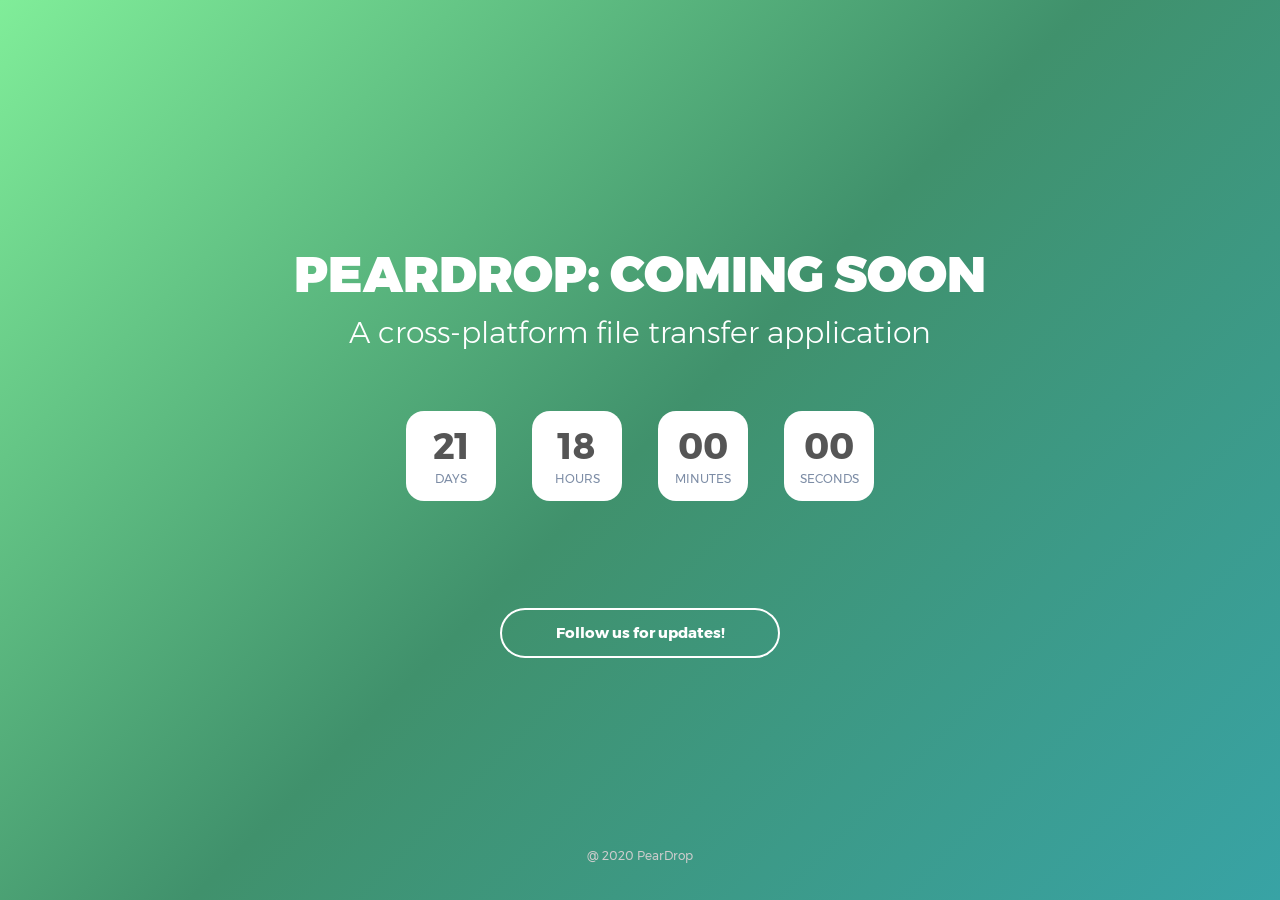
<file: website/index.html>
<!DOCTYPE html>
<html lang="en">
	<head>
		<title>PearDrop</title>
		<meta charset="UTF-8" />
		<meta name="viewport" content="width=device-width, initial-scale=1" />
		<link rel="icon" type="image/png" href="images/icons/favicon.ico" />
		<link
			rel="stylesheet"
			type="text/css"
			href="vendor/bootstrap/css/bootstrap.min.css"
		/>
		<link
			rel="stylesheet"
			type="text/css"
			href="fonts/font-awesome-4.7.0/css/font-awesome.min.css"
		/>
		<link
			rel="stylesheet"
			type="text/css"
			href="fonts/iconic/css/material-design-iconic-font.min.css"
		/>
		<link rel="stylesheet" type="text/css" href="vendor/animate/animate.css" />
		<link
			rel="stylesheet"
			type="text/css"
			href="vendor/select2/select2.min.css"
		/>
		<link rel="stylesheet" type="text/css" href="css/util.css" />
		<link rel="stylesheet" type="text/css" href="css/main.css" />
	</head>
	<body>
		<div
			class="bg-g1 size1 flex-w flex-col-c-sb p-l-15 p-r-15 p-t-55 p-b-35 respon1"
		>
			<span></span>
			<div class="flex-col-c p-t-50 p-b-50">
				<h3 class="l1-txt1 txt-center p-b-10">
					PearDrop: Coming Soon
				</h3>

				<p class="txt-center l1-txt2 p-b-60">
					A cross-platform file transfer application
				</p>

				<div class="flex-w flex-c cd100 p-b-82">
					<div class="flex-col-c-m size2 how-countdown">
						<span class="l1-txt3 p-b-9 days">21</span>
						<span class="s1-txt1">Days</span>
					</div>

					<div class="flex-col-c-m size2 how-countdown">
						<span class="l1-txt3 p-b-9 hours">17</span>
						<span class="s1-txt1">Hours</span>
					</div>

					<div class="flex-col-c-m size2 how-countdown">
						<span class="l1-txt3 p-b-9 minutes">50</span>
						<span class="s1-txt1">Minutes</span>
					</div>

					<div class="flex-col-c-m size2 how-countdown">
						<span class="l1-txt3 p-b-9 seconds">39</span>
						<span class="s1-txt1">Seconds</span>
					</div>
				</div>

				<button
					class="flex-c-m s1-txt2 size3 how-btn"
					data-toggle="modal"
					data-target="#subscribe"
				>
					Follow us for updates!
				</button>
			</div>

			<span class="s1-txt3 txt-center">
				@ 2020 PearDrop
			</span>
		</div>

		<!-- Modal Login -->
		<div
			class="modal fade"
			id="subscribe"
			tabindex="-1"
			role="dialog"
			aria-hidden="true"
		>
			<div class="modal-dialog" role="document" data-dismiss="modal">
				<div
					class="modal-subscribe where1-parent bg0 bor2 size4 p-t-54 p-b-100 p-l-15 p-r-15"
				>
					<button class="btn-close-modal how-btn2 fs-26 where1 trans-04">
						<i class="zmdi zmdi-close"></i>
					</button>

					<div class="wsize1 m-lr-auto">
						<h3 class="m1-txt1 txt-center p-b-36">
							<span class="bor1 p-b-6">Subscribe</span>
						</h3>

						<p class="m1-txt2 txt-center p-b-40">
							Follow us for updates!
						</p>

						<form
							class="contact100-form validate-form"
							target="_blank"
							onsubmit="return send_mail()"
						>
							<div
								class="wrap-input100 m-b-10 validate-input"
								data-validate="Name is required"
							>
								<input
									class="s1-txt4 placeholder0 input100"
									type="text"
									name="name"
									placeholder="Name"
									id="name_field"
								/>
								<span class="focus-input100"></span>
							</div>

							<div
								class="wrap-input100 m-b-20 validate-input"
								data-validate="Email is required: ex@abc.xyz"
							>
								<input
									class="s1-txt4 placeholder0 input100"
									type="text"
									name="email"
									id="email_field"
									placeholder="Email"
								/>
								<span class="focus-input100"></span>
							</div>

							<div class="w-full">
								<button
									class="flex-c-m s1-txt2 size5 how-btn1 trans-04"
									type="submit"
									id="submit"
								>
									Get Updates
								</button>
							</div>
						</form>

						<p class="s1-txt5 txt-center wsize2 m-lr-auto p-t-20">
							We hate spam too! You can unsubscribe at anytime.
						</p>
					</div>
				</div>
			</div>
		</div>

		<!--===============================================================================================-->
		<script src="vendor/jquery/jquery-3.2.1.min.js"></script>
		<!--===============================================================================================-->
		<script src="vendor/bootstrap/js/popper.js"></script>
		<script src="vendor/bootstrap/js/bootstrap.min.js"></script>
		<!--===============================================================================================-->
		<script src="vendor/select2/select2.min.js"></script>
		<!--===============================================================================================-->
		<script src="vendor/countdowntime/moment.min.js"></script>
		<script src="vendor/countdowntime/moment-timezone.min.js"></script>
		<script src="vendor/countdowntime/moment-timezone-with-data.min.js"></script>
		<script src="vendor/countdowntime/countdowntime.js"></script>
		<script>
			$(".cd100").countdown100({
				// Set Endtime here
				// Endtime must be > current time
				endtimeYear: 0,
				endtimeMonth: 0,
				endtimeDate: 21,
				endtimeHours: 18,
				endtimeMinutes: 0,
				endtimeSeconds: 0,
				timeZone: ""
				// ex:  timeZone: "America/New_York", can be empty
				// go to " http://momentjs.com/timezone/ " to get timezone
			});
		</script>
		<!--===============================================================================================-->
		<script src="vendor/tilt/tilt.jquery.min.js"></script>
		<script>
			$(".js-tilt").tilt({
				scale: 1.1
			});
		</script>
		<!--===============================================================================================-->
		<script src="js/main.js"></script>
	</body>
</html>
</file>
<file: website/css/util.css>
/*//////////////////////////////////////////////////////////////////
[ REBOOT ]*/
*, *:before, *:after {
	margin: 0px; 
	padding: 0px; 
	-webkit-box-sizing: border-box;
	-moz-box-sizing: border-box;
	box-sizing: border-box;
}

body, html {
	font-family: Arial, sans-serif;
	font-size: 15px;
	color: #666666;

	height: 100%;
	background-color: #fff;
	-webkit-box-sizing: border-box;
	-moz-box-sizing: border-box;
	box-sizing: border-box;
}

/*---------------------------------------------*/
a:focus {outline: none;}
a:hover {text-decoration: none;}

/* ------------------------------------ */
h1,h2,h3,h4,h5,h6,p {margin: 0px;}

ul, li {
	margin: 0px;
	list-style-type: none;
}


/* ------------------------------------ */
input, textarea, label {
	display: block;
	outline: none;
	border: none;
}

/* ------------------------------------ */
button {
	outline: none;
	border: none;
	background: transparent;
	cursor: pointer;
}
button:focus {outline: none;}

iframe {border: none;}


/*//////////////////////////////////////////////////////////////////
[ FONT SIZE ]*/
.fs-1 {font-size: 1px;}
.fs-2 {font-size: 2px;}
.fs-3 {font-size: 3px;}
.fs-4 {font-size: 4px;}
.fs-5 {font-size: 5px;}
.fs-6 {font-size: 6px;}
.fs-7 {font-size: 7px;}
.fs-8 {font-size: 8px;}
.fs-9 {font-size: 9px;}
.fs-10 {font-size: 10px;}
.fs-11 {font-size: 11px;}
.fs-12 {font-size: 12px;}
.fs-13 {font-size: 13px;}
.fs-14 {font-size: 14px;}
.fs-15 {font-size: 15px;}
.fs-16 {font-size: 16px;}
.fs-17 {font-size: 17px;}
.fs-18 {font-size: 18px;}
.fs-19 {font-size: 19px;}
.fs-20 {font-size: 20px;}
.fs-21 {font-size: 21px;}
.fs-22 {font-size: 22px;}
.fs-23 {font-size: 23px;}
.fs-24 {font-size: 24px;}
.fs-25 {font-size: 25px;}
.fs-26 {font-size: 26px;}
.fs-27 {font-size: 27px;}
.fs-28 {font-size: 28px;}
.fs-29 {font-size: 29px;}
.fs-30 {font-size: 30px;}
.fs-31 {font-size: 31px;}
.fs-32 {font-size: 32px;}
.fs-33 {font-size: 33px;}
.fs-34 {font-size: 34px;}
.fs-35 {font-size: 35px;}
.fs-36 {font-size: 36px;}
.fs-37 {font-size: 37px;}
.fs-38 {font-size: 38px;}
.fs-39 {font-size: 39px;}
.fs-40 {font-size: 40px;}
.fs-41 {font-size: 41px;}
.fs-42 {font-size: 42px;}
.fs-43 {font-size: 43px;}
.fs-44 {font-size: 44px;}
.fs-45 {font-size: 45px;}
.fs-46 {font-size: 46px;}
.fs-47 {font-size: 47px;}
.fs-48 {font-size: 48px;}
.fs-49 {font-size: 49px;}
.fs-50 {font-size: 50px;}
.fs-51 {font-size: 51px;}
.fs-52 {font-size: 52px;}
.fs-53 {font-size: 53px;}
.fs-54 {font-size: 54px;}
.fs-55 {font-size: 55px;}
.fs-56 {font-size: 56px;}
.fs-57 {font-size: 57px;}
.fs-58 {font-size: 58px;}
.fs-59 {font-size: 59px;}
.fs-60 {font-size: 60px;}
.fs-61 {font-size: 61px;}
.fs-62 {font-size: 62px;}
.fs-63 {font-size: 63px;}
.fs-64 {font-size: 64px;}
.fs-65 {font-size: 65px;}
.fs-66 {font-size: 66px;}
.fs-67 {font-size: 67px;}
.fs-68 {font-size: 68px;}
.fs-69 {font-size: 69px;}
.fs-70 {font-size: 70px;}
.fs-71 {font-size: 71px;}
.fs-72 {font-size: 72px;}
.fs-73 {font-size: 73px;}
.fs-74 {font-size: 74px;}
.fs-75 {font-size: 75px;}
.fs-76 {font-size: 76px;}
.fs-77 {font-size: 77px;}
.fs-78 {font-size: 78px;}
.fs-79 {font-size: 79px;}
.fs-80 {font-size: 80px;}
.fs-81 {font-size: 81px;}
.fs-82 {font-size: 82px;}
.fs-83 {font-size: 83px;}
.fs-84 {font-size: 84px;}
.fs-85 {font-size: 85px;}
.fs-86 {font-size: 86px;}
.fs-87 {font-size: 87px;}
.fs-88 {font-size: 88px;}
.fs-89 {font-size: 89px;}
.fs-90 {font-size: 90px;}
.fs-91 {font-size: 91px;}
.fs-92 {font-size: 92px;}
.fs-93 {font-size: 93px;}
.fs-94 {font-size: 94px;}
.fs-95 {font-size: 95px;}
.fs-96 {font-size: 96px;}
.fs-97 {font-size: 97px;}
.fs-98 {font-size: 98px;}
.fs-99 {font-size: 99px;}
.fs-100 {font-size: 100px;}
.fs-101 {font-size: 101px;}
.fs-102 {font-size: 102px;}
.fs-103 {font-size: 103px;}
.fs-104 {font-size: 104px;}
.fs-105 {font-size: 105px;}
.fs-106 {font-size: 106px;}
.fs-107 {font-size: 107px;}
.fs-108 {font-size: 108px;}
.fs-109 {font-size: 109px;}
.fs-110 {font-size: 110px;}
.fs-111 {font-size: 111px;}
.fs-112 {font-size: 112px;}
.fs-113 {font-size: 113px;}
.fs-114 {font-size: 114px;}
.fs-115 {font-size: 115px;}
.fs-116 {font-size: 116px;}
.fs-117 {font-size: 117px;}
.fs-118 {font-size: 118px;}
.fs-119 {font-size: 119px;}
.fs-120 {font-size: 120px;}
.fs-121 {font-size: 121px;}
.fs-122 {font-size: 122px;}
.fs-123 {font-size: 123px;}
.fs-124 {font-size: 124px;}
.fs-125 {font-size: 125px;}
.fs-126 {font-size: 126px;}
.fs-127 {font-size: 127px;}
.fs-128 {font-size: 128px;}
.fs-129 {font-size: 129px;}
.fs-130 {font-size: 130px;}
.fs-131 {font-size: 131px;}
.fs-132 {font-size: 132px;}
.fs-133 {font-size: 133px;}
.fs-134 {font-size: 134px;}
.fs-135 {font-size: 135px;}
.fs-136 {font-size: 136px;}
.fs-137 {font-size: 137px;}
.fs-138 {font-size: 138px;}
.fs-139 {font-size: 139px;}
.fs-140 {font-size: 140px;}
.fs-141 {font-size: 141px;}
.fs-142 {font-size: 142px;}
.fs-143 {font-size: 143px;}
.fs-144 {font-size: 144px;}
.fs-145 {font-size: 145px;}
.fs-146 {font-size: 146px;}
.fs-147 {font-size: 147px;}
.fs-148 {font-size: 148px;}
.fs-149 {font-size: 149px;}
.fs-150 {font-size: 150px;}
.fs-151 {font-size: 151px;}
.fs-152 {font-size: 152px;}
.fs-153 {font-size: 153px;}
.fs-154 {font-size: 154px;}
.fs-155 {font-size: 155px;}
.fs-156 {font-size: 156px;}
.fs-157 {font-size: 157px;}
.fs-158 {font-size: 158px;}
.fs-159 {font-size: 159px;}
.fs-160 {font-size: 160px;}
.fs-161 {font-size: 161px;}
.fs-162 {font-size: 162px;}
.fs-163 {font-size: 163px;}
.fs-164 {font-size: 164px;}
.fs-165 {font-size: 165px;}
.fs-166 {font-size: 166px;}
.fs-167 {font-size: 167px;}
.fs-168 {font-size: 168px;}
.fs-169 {font-size: 169px;}
.fs-170 {font-size: 170px;}
.fs-171 {font-size: 171px;}
.fs-172 {font-size: 172px;}
.fs-173 {font-size: 173px;}
.fs-174 {font-size: 174px;}
.fs-175 {font-size: 175px;}
.fs-176 {font-size: 176px;}
.fs-177 {font-size: 177px;}
.fs-178 {font-size: 178px;}
.fs-179 {font-size: 179px;}
.fs-180 {font-size: 180px;}
.fs-181 {font-size: 181px;}
.fs-182 {font-size: 182px;}
.fs-183 {font-size: 183px;}
.fs-184 {font-size: 184px;}
.fs-185 {font-size: 185px;}
.fs-186 {font-size: 186px;}
.fs-187 {font-size: 187px;}
.fs-188 {font-size: 188px;}
.fs-189 {font-size: 189px;}
.fs-190 {font-size: 190px;}
.fs-191 {font-size: 191px;}
.fs-192 {font-size: 192px;}
.fs-193 {font-size: 193px;}
.fs-194 {font-size: 194px;}
.fs-195 {font-size: 195px;}
.fs-196 {font-size: 196px;}
.fs-197 {font-size: 197px;}
.fs-198 {font-size: 198px;}
.fs-199 {font-size: 199px;}
.fs-200 {font-size: 200px;}

/*//////////////////////////////////////////////////////////////////
[ PADDING ]*/
.p-t-0 {padding-top: 0px;}
.p-t-1 {padding-top: 1px;}
.p-t-2 {padding-top: 2px;}
.p-t-3 {padding-top: 3px;}
.p-t-4 {padding-top: 4px;}
.p-t-5 {padding-top: 5px;}
.p-t-6 {padding-top: 6px;}
.p-t-7 {padding-top: 7px;}
.p-t-8 {padding-top: 8px;}
.p-t-9 {padding-top: 9px;}
.p-t-10 {padding-top: 10px;}
.p-t-11 {padding-top: 11px;}
.p-t-12 {padding-top: 12px;}
.p-t-13 {padding-top: 13px;}
.p-t-14 {padding-top: 14px;}
.p-t-15 {padding-top: 15px;}
.p-t-16 {padding-top: 16px;}
.p-t-17 {padding-top: 17px;}
.p-t-18 {padding-top: 18px;}
.p-t-19 {padding-top: 19px;}
.p-t-20 {padding-top: 20px;}
.p-t-21 {padding-top: 21px;}
.p-t-22 {padding-top: 22px;}
.p-t-23 {padding-top: 23px;}
.p-t-24 {padding-top: 24px;}
.p-t-25 {padding-top: 25px;}
.p-t-26 {padding-top: 26px;}
.p-t-27 {padding-top: 27px;}
.p-t-28 {padding-top: 28px;}
.p-t-29 {padding-top: 29px;}
.p-t-30 {padding-top: 30px;}
.p-t-31 {padding-top: 31px;}
.p-t-32 {padding-top: 32px;}
.p-t-33 {padding-top: 33px;}
.p-t-34 {padding-top: 34px;}
.p-t-35 {padding-top: 35px;}
.p-t-36 {padding-top: 36px;}
.p-t-37 {padding-top: 37px;}
.p-t-38 {padding-top: 38px;}
.p-t-39 {padding-top: 39px;}
.p-t-40 {padding-top: 40px;}
.p-t-41 {padding-top: 41px;}
.p-t-42 {padding-top: 42px;}
.p-t-43 {padding-top: 43px;}
.p-t-44 {padding-top: 44px;}
.p-t-45 {padding-top: 45px;}
.p-t-46 {padding-top: 46px;}
.p-t-47 {padding-top: 47px;}
.p-t-48 {padding-top: 48px;}
.p-t-49 {padding-top: 49px;}
.p-t-50 {padding-top: 50px;}
.p-t-51 {padding-top: 51px;}
.p-t-52 {padding-top: 52px;}
.p-t-53 {padding-top: 53px;}
.p-t-54 {padding-top: 54px;}
.p-t-55 {padding-top: 55px;}
.p-t-56 {padding-top: 56px;}
.p-t-57 {padding-top: 57px;}
.p-t-58 {padding-top: 58px;}
.p-t-59 {padding-top: 59px;}
.p-t-60 {padding-top: 60px;}
.p-t-61 {padding-top: 61px;}
.p-t-62 {padding-top: 62px;}
.p-t-63 {padding-top: 63px;}
.p-t-64 {padding-top: 64px;}
.p-t-65 {padding-top: 65px;}
.p-t-66 {padding-top: 66px;}
.p-t-67 {padding-top: 67px;}
.p-t-68 {padding-top: 68px;}
.p-t-69 {padding-top: 69px;}
.p-t-70 {padding-top: 70px;}
.p-t-71 {padding-top: 71px;}
.p-t-72 {padding-top: 72px;}
.p-t-73 {padding-top: 73px;}
.p-t-74 {padding-top: 74px;}
.p-t-75 {padding-top: 75px;}
.p-t-76 {padding-top: 76px;}
.p-t-77 {padding-top: 77px;}
.p-t-78 {padding-top: 78px;}
.p-t-79 {padding-top: 79px;}
.p-t-80 {padding-top: 80px;}
.p-t-81 {padding-top: 81px;}
.p-t-82 {padding-top: 82px;}
.p-t-83 {padding-top: 83px;}
.p-t-84 {padding-top: 84px;}
.p-t-85 {padding-top: 85px;}
.p-t-86 {padding-top: 86px;}
.p-t-87 {padding-top: 87px;}
.p-t-88 {padding-top: 88px;}
.p-t-89 {padding-top: 89px;}
.p-t-90 {padding-top: 90px;}
.p-t-91 {padding-top: 91px;}
.p-t-92 {padding-top: 92px;}
.p-t-93 {padding-top: 93px;}
.p-t-94 {padding-top: 94px;}
.p-t-95 {padding-top: 95px;}
.p-t-96 {padding-top: 96px;}
.p-t-97 {padding-top: 97px;}
.p-t-98 {padding-top: 98px;}
.p-t-99 {padding-top: 99px;}
.p-t-100 {padding-top: 100px;}
.p-t-101 {padding-top: 101px;}
.p-t-102 {padding-top: 102px;}
.p-t-103 {padding-top: 103px;}
.p-t-104 {padding-top: 104px;}
.p-t-105 {padding-top: 105px;}
.p-t-106 {padding-top: 106px;}
.p-t-107 {padding-top: 107px;}
.p-t-108 {padding-top: 108px;}
.p-t-109 {padding-top: 109px;}
.p-t-110 {padding-top: 110px;}
.p-t-111 {padding-top: 111px;}
.p-t-112 {padding-top: 112px;}
.p-t-113 {padding-top: 113px;}
.p-t-114 {padding-top: 114px;}
.p-t-115 {padding-top: 115px;}
.p-t-116 {padding-top: 116px;}
.p-t-117 {padding-top: 117px;}
.p-t-118 {padding-top: 118px;}
.p-t-119 {padding-top: 119px;}
.p-t-120 {padding-top: 120px;}
.p-t-121 {padding-top: 121px;}
.p-t-122 {padding-top: 122px;}
.p-t-123 {padding-top: 123px;}
.p-t-124 {padding-top: 124px;}
.p-t-125 {padding-top: 125px;}
.p-t-126 {padding-top: 126px;}
.p-t-127 {padding-top: 127px;}
.p-t-128 {padding-top: 128px;}
.p-t-129 {padding-top: 129px;}
.p-t-130 {padding-top: 130px;}
.p-t-131 {padding-top: 131px;}
.p-t-132 {padding-top: 132px;}
.p-t-133 {padding-top: 133px;}
.p-t-134 {padding-top: 134px;}
.p-t-135 {padding-top: 135px;}
.p-t-136 {padding-top: 136px;}
.p-t-137 {padding-top: 137px;}
.p-t-138 {padding-top: 138px;}
.p-t-139 {padding-top: 139px;}
.p-t-140 {padding-top: 140px;}
.p-t-141 {padding-top: 141px;}
.p-t-142 {padding-top: 142px;}
.p-t-143 {padding-top: 143px;}
.p-t-144 {padding-top: 144px;}
.p-t-145 {padding-top: 145px;}
.p-t-146 {padding-top: 146px;}
.p-t-147 {padding-top: 147px;}
.p-t-148 {padding-top: 148px;}
.p-t-149 {padding-top: 149px;}
.p-t-150 {padding-top: 150px;}
.p-t-151 {padding-top: 151px;}
.p-t-152 {padding-top: 152px;}
.p-t-153 {padding-top: 153px;}
.p-t-154 {padding-top: 154px;}
.p-t-155 {padding-top: 155px;}
.p-t-156 {padding-top: 156px;}
.p-t-157 {padding-top: 157px;}
.p-t-158 {padding-top: 158px;}
.p-t-159 {padding-top: 159px;}
.p-t-160 {padding-top: 160px;}
.p-t-161 {padding-top: 161px;}
.p-t-162 {padding-top: 162px;}
.p-t-163 {padding-top: 163px;}
.p-t-164 {padding-top: 164px;}
.p-t-165 {padding-top: 165px;}
.p-t-166 {padding-top: 166px;}
.p-t-167 {padding-top: 167px;}
.p-t-168 {padding-top: 168px;}
.p-t-169 {padding-top: 169px;}
.p-t-170 {padding-top: 170px;}
.p-t-171 {padding-top: 171px;}
.p-t-172 {padding-top: 172px;}
.p-t-173 {padding-top: 173px;}
.p-t-174 {padding-top: 174px;}
.p-t-175 {padding-top: 175px;}
.p-t-176 {padding-top: 176px;}
.p-t-177 {padding-top: 177px;}
.p-t-178 {padding-top: 178px;}
.p-t-179 {padding-top: 179px;}
.p-t-180 {padding-top: 180px;}
.p-t-181 {padding-top: 181px;}
.p-t-182 {padding-top: 182px;}
.p-t-183 {padding-top: 183px;}
.p-t-184 {padding-top: 184px;}
.p-t-185 {padding-top: 185px;}
.p-t-186 {padding-top: 186px;}
.p-t-187 {padding-top: 187px;}
.p-t-188 {padding-top: 188px;}
.p-t-189 {padding-top: 189px;}
.p-t-190 {padding-top: 190px;}
.p-t-191 {padding-top: 191px;}
.p-t-192 {padding-top: 192px;}
.p-t-193 {padding-top: 193px;}
.p-t-194 {padding-top: 194px;}
.p-t-195 {padding-top: 195px;}
.p-t-196 {padding-top: 196px;}
.p-t-197 {padding-top: 197px;}
.p-t-198 {padding-top: 198px;}
.p-t-199 {padding-top: 199px;}
.p-t-200 {padding-top: 200px;}
.p-t-201 {padding-top: 201px;}
.p-t-202 {padding-top: 202px;}
.p-t-203 {padding-top: 203px;}
.p-t-204 {padding-top: 204px;}
.p-t-205 {padding-top: 205px;}
.p-t-206 {padding-top: 206px;}
.p-t-207 {padding-top: 207px;}
.p-t-208 {padding-top: 208px;}
.p-t-209 {padding-top: 209px;}
.p-t-210 {padding-top: 210px;}
.p-t-211 {padding-top: 211px;}
.p-t-212 {padding-top: 212px;}
.p-t-213 {padding-top: 213px;}
.p-t-214 {padding-top: 214px;}
.p-t-215 {padding-top: 215px;}
.p-t-216 {padding-top: 216px;}
.p-t-217 {padding-top: 217px;}
.p-t-218 {padding-top: 218px;}
.p-t-219 {padding-top: 219px;}
.p-t-220 {padding-top: 220px;}
.p-t-221 {padding-top: 221px;}
.p-t-222 {padding-top: 222px;}
.p-t-223 {padding-top: 223px;}
.p-t-224 {padding-top: 224px;}
.p-t-225 {padding-top: 225px;}
.p-t-226 {padding-top: 226px;}
.p-t-227 {padding-top: 227px;}
.p-t-228 {padding-top: 228px;}
.p-t-229 {padding-top: 229px;}
.p-t-230 {padding-top: 230px;}
.p-t-231 {padding-top: 231px;}
.p-t-232 {padding-top: 232px;}
.p-t-233 {padding-top: 233px;}
.p-t-234 {padding-top: 234px;}
.p-t-235 {padding-top: 235px;}
.p-t-236 {padding-top: 236px;}
.p-t-237 {padding-top: 237px;}
.p-t-238 {padding-top: 238px;}
.p-t-239 {padding-top: 239px;}
.p-t-240 {padding-top: 240px;}
.p-t-241 {padding-top: 241px;}
.p-t-242 {padding-top: 242px;}
.p-t-243 {padding-top: 243px;}
.p-t-244 {padding-top: 244px;}
.p-t-245 {padding-top: 245px;}
.p-t-246 {padding-top: 246px;}
.p-t-247 {padding-top: 247px;}
.p-t-248 {padding-top: 248px;}
.p-t-249 {padding-top: 249px;}
.p-t-250 {padding-top: 250px;}
.p-b-0 {padding-bottom: 0px;}
.p-b-1 {padding-bottom: 1px;}
.p-b-2 {padding-bottom: 2px;}
.p-b-3 {padding-bottom: 3px;}
.p-b-4 {padding-bottom: 4px;}
.p-b-5 {padding-bottom: 5px;}
.p-b-6 {padding-bottom: 6px;}
.p-b-7 {padding-bottom: 7px;}
.p-b-8 {padding-bottom: 8px;}
.p-b-9 {padding-bottom: 9px;}
.p-b-10 {padding-bottom: 10px;}
.p-b-11 {padding-bottom: 11px;}
.p-b-12 {padding-bottom: 12px;}
.p-b-13 {padding-bottom: 13px;}
.p-b-14 {padding-bottom: 14px;}
.p-b-15 {padding-bottom: 15px;}
.p-b-16 {padding-bottom: 16px;}
.p-b-17 {padding-bottom: 17px;}
.p-b-18 {padding-bottom: 18px;}
.p-b-19 {padding-bottom: 19px;}
.p-b-20 {padding-bottom: 20px;}
.p-b-21 {padding-bottom: 21px;}
.p-b-22 {padding-bottom: 22px;}
.p-b-23 {padding-bottom: 23px;}
.p-b-24 {padding-bottom: 24px;}
.p-b-25 {padding-bottom: 25px;}
.p-b-26 {padding-bottom: 26px;}
.p-b-27 {padding-bottom: 27px;}
.p-b-28 {padding-bottom: 28px;}
.p-b-29 {padding-bottom: 29px;}
.p-b-30 {padding-bottom: 30px;}
.p-b-31 {padding-bottom: 31px;}
.p-b-32 {padding-bottom: 32px;}
.p-b-33 {padding-bottom: 33px;}
.p-b-34 {padding-bottom: 34px;}
.p-b-35 {padding-bottom: 35px;}
.p-b-36 {padding-bottom: 36px;}
.p-b-37 {padding-bottom: 37px;}
.p-b-38 {padding-bottom: 38px;}
.p-b-39 {padding-bottom: 39px;}
.p-b-40 {padding-bottom: 40px;}
.p-b-41 {padding-bottom: 41px;}
.p-b-42 {padding-bottom: 42px;}
.p-b-43 {padding-bottom: 43px;}
.p-b-44 {padding-bottom: 44px;}
.p-b-45 {padding-bottom: 45px;}
.p-b-46 {padding-bottom: 46px;}
.p-b-47 {padding-bottom: 47px;}
.p-b-48 {padding-bottom: 48px;}
.p-b-49 {padding-bottom: 49px;}
.p-b-50 {padding-bottom: 50px;}
.p-b-51 {padding-bottom: 51px;}
.p-b-52 {padding-bottom: 52px;}
.p-b-53 {padding-bottom: 53px;}
.p-b-54 {padding-bottom: 54px;}
.p-b-55 {padding-bottom: 55px;}
.p-b-56 {padding-bottom: 56px;}
.p-b-57 {padding-bottom: 57px;}
.p-b-58 {padding-bottom: 58px;}
.p-b-59 {padding-bottom: 59px;}
.p-b-60 {padding-bottom: 60px;}
.p-b-61 {padding-bottom: 61px;}
.p-b-62 {padding-bottom: 62px;}
.p-b-63 {padding-bottom: 63px;}
.p-b-64 {padding-bottom: 64px;}
.p-b-65 {padding-bottom: 65px;}
.p-b-66 {padding-bottom: 66px;}
.p-b-67 {padding-bottom: 67px;}
.p-b-68 {padding-bottom: 68px;}
.p-b-69 {padding-bottom: 69px;}
.p-b-70 {padding-bottom: 70px;}
.p-b-71 {padding-bottom: 71px;}
.p-b-72 {padding-bottom: 72px;}
.p-b-73 {padding-bottom: 73px;}
.p-b-74 {padding-bottom: 74px;}
.p-b-75 {padding-bottom: 75px;}
.p-b-76 {padding-bottom: 76px;}
.p-b-77 {padding-bottom: 77px;}
.p-b-78 {padding-bottom: 78px;}
.p-b-79 {padding-bottom: 79px;}
.p-b-80 {padding-bottom: 80px;}
.p-b-81 {padding-bottom: 81px;}
.p-b-82 {padding-bottom: 82px;}
.p-b-83 {padding-bottom: 83px;}
.p-b-84 {padding-bottom: 84px;}
.p-b-85 {padding-bottom: 85px;}
.p-b-86 {padding-bottom: 86px;}
.p-b-87 {padding-bottom: 87px;}
.p-b-88 {padding-bottom: 88px;}
.p-b-89 {padding-bottom: 89px;}
.p-b-90 {padding-bottom: 90px;}
.p-b-91 {padding-bottom: 91px;}
.p-b-92 {padding-bottom: 92px;}
.p-b-93 {padding-bottom: 93px;}
.p-b-94 {padding-bottom: 94px;}
.p-b-95 {padding-bottom: 95px;}
.p-b-96 {padding-bottom: 96px;}
.p-b-97 {padding-bottom: 97px;}
.p-b-98 {padding-bottom: 98px;}
.p-b-99 {padding-bottom: 99px;}
.p-b-100 {padding-bottom: 100px;}
.p-b-101 {padding-bottom: 101px;}
.p-b-102 {padding-bottom: 102px;}
.p-b-103 {padding-bottom: 103px;}
.p-b-104 {padding-bottom: 104px;}
.p-b-105 {padding-bottom: 105px;}
.p-b-106 {padding-bottom: 106px;}
.p-b-107 {padding-bottom: 107px;}
.p-b-108 {padding-bottom: 108px;}
.p-b-109 {padding-bottom: 109px;}
.p-b-110 {padding-bottom: 110px;}
.p-b-111 {padding-bottom: 111px;}
.p-b-112 {padding-bottom: 112px;}
.p-b-113 {padding-bottom: 113px;}
.p-b-114 {padding-bottom: 114px;}
.p-b-115 {padding-bottom: 115px;}
.p-b-116 {padding-bottom: 116px;}
.p-b-117 {padding-bottom: 117px;}
.p-b-118 {padding-bottom: 118px;}
.p-b-119 {padding-bottom: 119px;}
.p-b-120 {padding-bottom: 120px;}
.p-b-121 {padding-bottom: 121px;}
.p-b-122 {padding-bottom: 122px;}
.p-b-123 {padding-bottom: 123px;}
.p-b-124 {padding-bottom: 124px;}
.p-b-125 {padding-bottom: 125px;}
.p-b-126 {padding-bottom: 126px;}
.p-b-127 {padding-bottom: 127px;}
.p-b-128 {padding-bottom: 128px;}
.p-b-129 {padding-bottom: 129px;}
.p-b-130 {padding-bottom: 130px;}
.p-b-131 {padding-bottom: 131px;}
.p-b-132 {padding-bottom: 132px;}
.p-b-133 {padding-bottom: 133px;}
.p-b-134 {padding-bottom: 134px;}
.p-b-135 {padding-bottom: 135px;}
.p-b-136 {padding-bottom: 136px;}
.p-b-137 {padding-bottom: 137px;}
.p-b-138 {padding-bottom: 138px;}
.p-b-139 {padding-bottom: 139px;}
.p-b-140 {padding-bottom: 140px;}
.p-b-141 {padding-bottom: 141px;}
.p-b-142 {padding-bottom: 142px;}
.p-b-143 {padding-bottom: 143px;}
.p-b-144 {padding-bottom: 144px;}
.p-b-145 {padding-bottom: 145px;}
.p-b-146 {padding-bottom: 146px;}
.p-b-147 {padding-bottom: 147px;}
.p-b-148 {padding-bottom: 148px;}
.p-b-149 {padding-bottom: 149px;}
.p-b-150 {padding-bottom: 150px;}
.p-b-151 {padding-bottom: 151px;}
.p-b-152 {padding-bottom: 152px;}
.p-b-153 {padding-bottom: 153px;}
.p-b-154 {padding-bottom: 154px;}
.p-b-155 {padding-bottom: 155px;}
.p-b-156 {padding-bottom: 156px;}
.p-b-157 {padding-bottom: 157px;}
.p-b-158 {padding-bottom: 158px;}
.p-b-159 {padding-bottom: 159px;}
.p-b-160 {padding-bottom: 160px;}
.p-b-161 {padding-bottom: 161px;}
.p-b-162 {padding-bottom: 162px;}
.p-b-163 {padding-bottom: 163px;}
.p-b-164 {padding-bottom: 164px;}
.p-b-165 {padding-bottom: 165px;}
.p-b-166 {padding-bottom: 166px;}
.p-b-167 {padding-bottom: 167px;}
.p-b-168 {padding-bottom: 168px;}
.p-b-169 {padding-bottom: 169px;}
.p-b-170 {padding-bottom: 170px;}
.p-b-171 {padding-bottom: 171px;}
.p-b-172 {padding-bottom: 172px;}
.p-b-173 {padding-bottom: 173px;}
.p-b-174 {padding-bottom: 174px;}
.p-b-175 {padding-bottom: 175px;}
.p-b-176 {padding-bottom: 176px;}
.p-b-177 {padding-bottom: 177px;}
.p-b-178 {padding-bottom: 178px;}
.p-b-179 {padding-bottom: 179px;}
.p-b-180 {padding-bottom: 180px;}
.p-b-181 {padding-bottom: 181px;}
.p-b-182 {padding-bottom: 182px;}
.p-b-183 {padding-bottom: 183px;}
.p-b-184 {padding-bottom: 184px;}
.p-b-185 {padding-bottom: 185px;}
.p-b-186 {padding-bottom: 186px;}
.p-b-187 {padding-bottom: 187px;}
.p-b-188 {padding-bottom: 188px;}
.p-b-189 {padding-bottom: 189px;}
.p-b-190 {padding-bottom: 190px;}
.p-b-191 {padding-bottom: 191px;}
.p-b-192 {padding-bottom: 192px;}
.p-b-193 {padding-bottom: 193px;}
.p-b-194 {padding-bottom: 194px;}
.p-b-195 {padding-bottom: 195px;}
.p-b-196 {padding-bottom: 196px;}
.p-b-197 {padding-bottom: 197px;}
.p-b-198 {padding-bottom: 198px;}
.p-b-199 {padding-bottom: 199px;}
.p-b-200 {padding-bottom: 200px;}
.p-b-201 {padding-bottom: 201px;}
.p-b-202 {padding-bottom: 202px;}
.p-b-203 {padding-bottom: 203px;}
.p-b-204 {padding-bottom: 204px;}
.p-b-205 {padding-bottom: 205px;}
.p-b-206 {padding-bottom: 206px;}
.p-b-207 {padding-bottom: 207px;}
.p-b-208 {padding-bottom: 208px;}
.p-b-209 {padding-bottom: 209px;}
.p-b-210 {padding-bottom: 210px;}
.p-b-211 {padding-bottom: 211px;}
.p-b-212 {padding-bottom: 212px;}
.p-b-213 {padding-bottom: 213px;}
.p-b-214 {padding-bottom: 214px;}
.p-b-215 {padding-bottom: 215px;}
.p-b-216 {padding-bottom: 216px;}
.p-b-217 {padding-bottom: 217px;}
.p-b-218 {padding-bottom: 218px;}
.p-b-219 {padding-bottom: 219px;}
.p-b-220 {padding-bottom: 220px;}
.p-b-221 {padding-bottom: 221px;}
.p-b-222 {padding-bottom: 222px;}
.p-b-223 {padding-bottom: 223px;}
.p-b-224 {padding-bottom: 224px;}
.p-b-225 {padding-bottom: 225px;}
.p-b-226 {padding-bottom: 226px;}
.p-b-227 {padding-bottom: 227px;}
.p-b-228 {padding-bottom: 228px;}
.p-b-229 {padding-bottom: 229px;}
.p-b-230 {padding-bottom: 230px;}
.p-b-231 {padding-bottom: 231px;}
.p-b-232 {padding-bottom: 232px;}
.p-b-233 {padding-bottom: 233px;}
.p-b-234 {padding-bottom: 234px;}
.p-b-235 {padding-bottom: 235px;}
.p-b-236 {padding-bottom: 236px;}
.p-b-237 {padding-bottom: 237px;}
.p-b-238 {padding-bottom: 238px;}
.p-b-239 {padding-bottom: 239px;}
.p-b-240 {padding-bottom: 240px;}
.p-b-241 {padding-bottom: 241px;}
.p-b-242 {padding-bottom: 242px;}
.p-b-243 {padding-bottom: 243px;}
.p-b-244 {padding-bottom: 244px;}
.p-b-245 {padding-bottom: 245px;}
.p-b-246 {padding-bottom: 246px;}
.p-b-247 {padding-bottom: 247px;}
.p-b-248 {padding-bottom: 248px;}
.p-b-249 {padding-bottom: 249px;}
.p-b-250 {padding-bottom: 250px;}
.p-l-0 {padding-left: 0px;}
.p-l-1 {padding-left: 1px;}
.p-l-2 {padding-left: 2px;}
.p-l-3 {padding-left: 3px;}
.p-l-4 {padding-left: 4px;}
.p-l-5 {padding-left: 5px;}
.p-l-6 {padding-left: 6px;}
.p-l-7 {padding-left: 7px;}
.p-l-8 {padding-left: 8px;}
.p-l-9 {padding-left: 9px;}
.p-l-10 {padding-left: 10px;}
.p-l-11 {padding-left: 11px;}
.p-l-12 {padding-left: 12px;}
.p-l-13 {padding-left: 13px;}
.p-l-14 {padding-left: 14px;}
.p-l-15 {padding-left: 15px;}
.p-l-16 {padding-left: 16px;}
.p-l-17 {padding-left: 17px;}
.p-l-18 {padding-left: 18px;}
.p-l-19 {padding-left: 19px;}
.p-l-20 {padding-left: 20px;}
.p-l-21 {padding-left: 21px;}
.p-l-22 {padding-left: 22px;}
.p-l-23 {padding-left: 23px;}
.p-l-24 {padding-left: 24px;}
.p-l-25 {padding-left: 25px;}
.p-l-26 {padding-left: 26px;}
.p-l-27 {padding-left: 27px;}
.p-l-28 {padding-left: 28px;}
.p-l-29 {padding-left: 29px;}
.p-l-30 {padding-left: 30px;}
.p-l-31 {padding-left: 31px;}
.p-l-32 {padding-left: 32px;}
.p-l-33 {padding-left: 33px;}
.p-l-34 {padding-left: 34px;}
.p-l-35 {padding-left: 35px;}
.p-l-36 {padding-left: 36px;}
.p-l-37 {padding-left: 37px;}
.p-l-38 {padding-left: 38px;}
.p-l-39 {padding-left: 39px;}
.p-l-40 {padding-left: 40px;}
.p-l-41 {padding-left: 41px;}
.p-l-42 {padding-left: 42px;}
.p-l-43 {padding-left: 43px;}
.p-l-44 {padding-left: 44px;}
.p-l-45 {padding-left: 45px;}
.p-l-46 {padding-left: 46px;}
.p-l-47 {padding-left: 47px;}
.p-l-48 {padding-left: 48px;}
.p-l-49 {padding-left: 49px;}
.p-l-50 {padding-left: 50px;}
.p-l-51 {padding-left: 51px;}
.p-l-52 {padding-left: 52px;}
.p-l-53 {padding-left: 53px;}
.p-l-54 {padding-left: 54px;}
.p-l-55 {padding-left: 55px;}
.p-l-56 {padding-left: 56px;}
.p-l-57 {padding-left: 57px;}
.p-l-58 {padding-left: 58px;}
.p-l-59 {padding-left: 59px;}
.p-l-60 {padding-left: 60px;}
.p-l-61 {padding-left: 61px;}
.p-l-62 {padding-left: 62px;}
.p-l-63 {padding-left: 63px;}
.p-l-64 {padding-left: 64px;}
.p-l-65 {padding-left: 65px;}
.p-l-66 {padding-left: 66px;}
.p-l-67 {padding-left: 67px;}
.p-l-68 {padding-left: 68px;}
.p-l-69 {padding-left: 69px;}
.p-l-70 {padding-left: 70px;}
.p-l-71 {padding-left: 71px;}
.p-l-72 {padding-left: 72px;}
.p-l-73 {padding-left: 73px;}
.p-l-74 {padding-left: 74px;}
.p-l-75 {padding-left: 75px;}
.p-l-76 {padding-left: 76px;}
.p-l-77 {padding-left: 77px;}
.p-l-78 {padding-left: 78px;}
.p-l-79 {padding-left: 79px;}
.p-l-80 {padding-left: 80px;}
.p-l-81 {padding-left: 81px;}
.p-l-82 {padding-left: 82px;}
.p-l-83 {padding-left: 83px;}
.p-l-84 {padding-left: 84px;}
.p-l-85 {padding-left: 85px;}
.p-l-86 {padding-left: 86px;}
.p-l-87 {padding-left: 87px;}
.p-l-88 {padding-left: 88px;}
.p-l-89 {padding-left: 89px;}
.p-l-90 {padding-left: 90px;}
.p-l-91 {padding-left: 91px;}
.p-l-92 {padding-left: 92px;}
.p-l-93 {padding-left: 93px;}
.p-l-94 {padding-left: 94px;}
.p-l-95 {padding-left: 95px;}
.p-l-96 {padding-left: 96px;}
.p-l-97 {padding-left: 97px;}
.p-l-98 {padding-left: 98px;}
.p-l-99 {padding-left: 99px;}
.p-l-100 {padding-left: 100px;}
.p-l-101 {padding-left: 101px;}
.p-l-102 {padding-left: 102px;}
.p-l-103 {padding-left: 103px;}
.p-l-104 {padding-left: 104px;}
.p-l-105 {padding-left: 105px;}
.p-l-106 {padding-left: 106px;}
.p-l-107 {padding-left: 107px;}
.p-l-108 {padding-left: 108px;}
.p-l-109 {padding-left: 109px;}
.p-l-110 {padding-left: 110px;}
.p-l-111 {padding-left: 111px;}
.p-l-112 {padding-left: 112px;}
.p-l-113 {padding-left: 113px;}
.p-l-114 {padding-left: 114px;}
.p-l-115 {padding-left: 115px;}
.p-l-116 {padding-left: 116px;}
.p-l-117 {padding-left: 117px;}
.p-l-118 {padding-left: 118px;}
.p-l-119 {padding-left: 119px;}
.p-l-120 {padding-left: 120px;}
.p-l-121 {padding-left: 121px;}
.p-l-122 {padding-left: 122px;}
.p-l-123 {padding-left: 123px;}
.p-l-124 {padding-left: 124px;}
.p-l-125 {padding-left: 125px;}
.p-l-126 {padding-left: 126px;}
.p-l-127 {padding-left: 127px;}
.p-l-128 {padding-left: 128px;}
.p-l-129 {padding-left: 129px;}
.p-l-130 {padding-left: 130px;}
.p-l-131 {padding-left: 131px;}
.p-l-132 {padding-left: 132px;}
.p-l-133 {padding-left: 133px;}
.p-l-134 {padding-left: 134px;}
.p-l-135 {padding-left: 135px;}
.p-l-136 {padding-left: 136px;}
.p-l-137 {padding-left: 137px;}
.p-l-138 {padding-left: 138px;}
.p-l-139 {padding-left: 139px;}
.p-l-140 {padding-left: 140px;}
.p-l-141 {padding-left: 141px;}
.p-l-142 {padding-left: 142px;}
.p-l-143 {padding-left: 143px;}
.p-l-144 {padding-left: 144px;}
.p-l-145 {padding-left: 145px;}
.p-l-146 {padding-left: 146px;}
.p-l-147 {padding-left: 147px;}
.p-l-148 {padding-left: 148px;}
.p-l-149 {padding-left: 149px;}
.p-l-150 {padding-left: 150px;}
.p-l-151 {padding-left: 151px;}
.p-l-152 {padding-left: 152px;}
.p-l-153 {padding-left: 153px;}
.p-l-154 {padding-left: 154px;}
.p-l-155 {padding-left: 155px;}
.p-l-156 {padding-left: 156px;}
.p-l-157 {padding-left: 157px;}
.p-l-158 {padding-left: 158px;}
.p-l-159 {padding-left: 159px;}
.p-l-160 {padding-left: 160px;}
.p-l-161 {padding-left: 161px;}
.p-l-162 {padding-left: 162px;}
.p-l-163 {padding-left: 163px;}
.p-l-164 {padding-left: 164px;}
.p-l-165 {padding-left: 165px;}
.p-l-166 {padding-left: 166px;}
.p-l-167 {padding-left: 167px;}
.p-l-168 {padding-left: 168px;}
.p-l-169 {padding-left: 169px;}
.p-l-170 {padding-left: 170px;}
.p-l-171 {padding-left: 171px;}
.p-l-172 {padding-left: 172px;}
.p-l-173 {padding-left: 173px;}
.p-l-174 {padding-left: 174px;}
.p-l-175 {padding-left: 175px;}
.p-l-176 {padding-left: 176px;}
.p-l-177 {padding-left: 177px;}
.p-l-178 {padding-left: 178px;}
.p-l-179 {padding-left: 179px;}
.p-l-180 {padding-left: 180px;}
.p-l-181 {padding-left: 181px;}
.p-l-182 {padding-left: 182px;}
.p-l-183 {padding-left: 183px;}
.p-l-184 {padding-left: 184px;}
.p-l-185 {padding-left: 185px;}
.p-l-186 {padding-left: 186px;}
.p-l-187 {padding-left: 187px;}
.p-l-188 {padding-left: 188px;}
.p-l-189 {padding-left: 189px;}
.p-l-190 {padding-left: 190px;}
.p-l-191 {padding-left: 191px;}
.p-l-192 {padding-left: 192px;}
.p-l-193 {padding-left: 193px;}
.p-l-194 {padding-left: 194px;}
.p-l-195 {padding-left: 195px;}
.p-l-196 {padding-left: 196px;}
.p-l-197 {padding-left: 197px;}
.p-l-198 {padding-left: 198px;}
.p-l-199 {padding-left: 199px;}
.p-l-200 {padding-left: 200px;}
.p-l-201 {padding-left: 201px;}
.p-l-202 {padding-left: 202px;}
.p-l-203 {padding-left: 203px;}
.p-l-204 {padding-left: 204px;}
.p-l-205 {padding-left: 205px;}
.p-l-206 {padding-left: 206px;}
.p-l-207 {padding-left: 207px;}
.p-l-208 {padding-left: 208px;}
.p-l-209 {padding-left: 209px;}
.p-l-210 {padding-left: 210px;}
.p-l-211 {padding-left: 211px;}
.p-l-212 {padding-left: 212px;}
.p-l-213 {padding-left: 213px;}
.p-l-214 {padding-left: 214px;}
.p-l-215 {padding-left: 215px;}
.p-l-216 {padding-left: 216px;}
.p-l-217 {padding-left: 217px;}
.p-l-218 {padding-left: 218px;}
.p-l-219 {padding-left: 219px;}
.p-l-220 {padding-left: 220px;}
.p-l-221 {padding-left: 221px;}
.p-l-222 {padding-left: 222px;}
.p-l-223 {padding-left: 223px;}
.p-l-224 {padding-left: 224px;}
.p-l-225 {padding-left: 225px;}
.p-l-226 {padding-left: 226px;}
.p-l-227 {padding-left: 227px;}
.p-l-228 {padding-left: 228px;}
.p-l-229 {padding-left: 229px;}
.p-l-230 {padding-left: 230px;}
.p-l-231 {padding-left: 231px;}
.p-l-232 {padding-left: 232px;}
.p-l-233 {padding-left: 233px;}
.p-l-234 {padding-left: 234px;}
.p-l-235 {padding-left: 235px;}
.p-l-236 {padding-left: 236px;}
.p-l-237 {padding-left: 237px;}
.p-l-238 {padding-left: 238px;}
.p-l-239 {padding-left: 239px;}
.p-l-240 {padding-left: 240px;}
.p-l-241 {padding-left: 241px;}
.p-l-242 {padding-left: 242px;}
.p-l-243 {padding-left: 243px;}
.p-l-244 {padding-left: 244px;}
.p-l-245 {padding-left: 245px;}
.p-l-246 {padding-left: 246px;}
.p-l-247 {padding-left: 247px;}
.p-l-248 {padding-left: 248px;}
.p-l-249 {padding-left: 249px;}
.p-l-250 {padding-left: 250px;}
.p-r-0 {padding-right: 0px;}
.p-r-1 {padding-right: 1px;}
.p-r-2 {padding-right: 2px;}
.p-r-3 {padding-right: 3px;}
.p-r-4 {padding-right: 4px;}
.p-r-5 {padding-right: 5px;}
.p-r-6 {padding-right: 6px;}
.p-r-7 {padding-right: 7px;}
.p-r-8 {padding-right: 8px;}
.p-r-9 {padding-right: 9px;}
.p-r-10 {padding-right: 10px;}
.p-r-11 {padding-right: 11px;}
.p-r-12 {padding-right: 12px;}
.p-r-13 {padding-right: 13px;}
.p-r-14 {padding-right: 14px;}
.p-r-15 {padding-right: 15px;}
.p-r-16 {padding-right: 16px;}
.p-r-17 {padding-right: 17px;}
.p-r-18 {padding-right: 18px;}
.p-r-19 {padding-right: 19px;}
.p-r-20 {padding-right: 20px;}
.p-r-21 {padding-right: 21px;}
.p-r-22 {padding-right: 22px;}
.p-r-23 {padding-right: 23px;}
.p-r-24 {padding-right: 24px;}
.p-r-25 {padding-right: 25px;}
.p-r-26 {padding-right: 26px;}
.p-r-27 {padding-right: 27px;}
.p-r-28 {padding-right: 28px;}
.p-r-29 {padding-right: 29px;}
.p-r-30 {padding-right: 30px;}
.p-r-31 {padding-right: 31px;}
.p-r-32 {padding-right: 32px;}
.p-r-33 {padding-right: 33px;}
.p-r-34 {padding-right: 34px;}
.p-r-35 {padding-right: 35px;}
.p-r-36 {padding-right: 36px;}
.p-r-37 {padding-right: 37px;}
.p-r-38 {padding-right: 38px;}
.p-r-39 {padding-right: 39px;}
.p-r-40 {padding-right: 40px;}
.p-r-41 {padding-right: 41px;}
.p-r-42 {padding-right: 42px;}
.p-r-43 {padding-right: 43px;}
.p-r-44 {padding-right: 44px;}
.p-r-45 {padding-right: 45px;}
.p-r-46 {padding-right: 46px;}
.p-r-47 {padding-right: 47px;}
.p-r-48 {padding-right: 48px;}
.p-r-49 {padding-right: 49px;}
.p-r-50 {padding-right: 50px;}
.p-r-51 {padding-right: 51px;}
.p-r-52 {padding-right: 52px;}
.p-r-53 {padding-right: 53px;}
.p-r-54 {padding-right: 54px;}
.p-r-55 {padding-right: 55px;}
.p-r-56 {padding-right: 56px;}
.p-r-57 {padding-right: 57px;}
.p-r-58 {padding-right: 58px;}
.p-r-59 {padding-right: 59px;}
.p-r-60 {padding-right: 60px;}
.p-r-61 {padding-right: 61px;}
.p-r-62 {padding-right: 62px;}
.p-r-63 {padding-right: 63px;}
.p-r-64 {padding-right: 64px;}
.p-r-65 {padding-right: 65px;}
.p-r-66 {padding-right: 66px;}
.p-r-67 {padding-right: 67px;}
.p-r-68 {padding-right: 68px;}
.p-r-69 {padding-right: 69px;}
.p-r-70 {padding-right: 70px;}
.p-r-71 {padding-right: 71px;}
.p-r-72 {padding-right: 72px;}
.p-r-73 {padding-right: 73px;}
.p-r-74 {padding-right: 74px;}
.p-r-75 {padding-right: 75px;}
.p-r-76 {padding-right: 76px;}
.p-r-77 {padding-right: 77px;}
.p-r-78 {padding-right: 78px;}
.p-r-79 {padding-right: 79px;}
.p-r-80 {padding-right: 80px;}
.p-r-81 {padding-right: 81px;}
.p-r-82 {padding-right: 82px;}
.p-r-83 {padding-right: 83px;}
.p-r-84 {padding-right: 84px;}
.p-r-85 {padding-right: 85px;}
.p-r-86 {padding-right: 86px;}
.p-r-87 {padding-right: 87px;}
.p-r-88 {padding-right: 88px;}
.p-r-89 {padding-right: 89px;}
.p-r-90 {padding-right: 90px;}
.p-r-91 {padding-right: 91px;}
.p-r-92 {padding-right: 92px;}
.p-r-93 {padding-right: 93px;}
.p-r-94 {padding-right: 94px;}
.p-r-95 {padding-right: 95px;}
.p-r-96 {padding-right: 96px;}
.p-r-97 {padding-right: 97px;}
.p-r-98 {padding-right: 98px;}
.p-r-99 {padding-right: 99px;}
.p-r-100 {padding-right: 100px;}
.p-r-101 {padding-right: 101px;}
.p-r-102 {padding-right: 102px;}
.p-r-103 {padding-right: 103px;}
.p-r-104 {padding-right: 104px;}
.p-r-105 {padding-right: 105px;}
.p-r-106 {padding-right: 106px;}
.p-r-107 {padding-right: 107px;}
.p-r-108 {padding-right: 108px;}
.p-r-109 {padding-right: 109px;}
.p-r-110 {padding-right: 110px;}
.p-r-111 {padding-right: 111px;}
.p-r-112 {padding-right: 112px;}
.p-r-113 {padding-right: 113px;}
.p-r-114 {padding-right: 114px;}
.p-r-115 {padding-right: 115px;}
.p-r-116 {padding-right: 116px;}
.p-r-117 {padding-right: 117px;}
.p-r-118 {padding-right: 118px;}
.p-r-119 {padding-right: 119px;}
.p-r-120 {padding-right: 120px;}
.p-r-121 {padding-right: 121px;}
.p-r-122 {padding-right: 122px;}
.p-r-123 {padding-right: 123px;}
.p-r-124 {padding-right: 124px;}
.p-r-125 {padding-right: 125px;}
.p-r-126 {padding-right: 126px;}
.p-r-127 {padding-right: 127px;}
.p-r-128 {padding-right: 128px;}
.p-r-129 {padding-right: 129px;}
.p-r-130 {padding-right: 130px;}
.p-r-131 {padding-right: 131px;}
.p-r-132 {padding-right: 132px;}
.p-r-133 {padding-right: 133px;}
.p-r-134 {padding-right: 134px;}
.p-r-135 {padding-right: 135px;}
.p-r-136 {padding-right: 136px;}
.p-r-137 {padding-right: 137px;}
.p-r-138 {padding-right: 138px;}
.p-r-139 {padding-right: 139px;}
.p-r-140 {padding-right: 140px;}
.p-r-141 {padding-right: 141px;}
.p-r-142 {padding-right: 142px;}
.p-r-143 {padding-right: 143px;}
.p-r-144 {padding-right: 144px;}
.p-r-145 {padding-right: 145px;}
.p-r-146 {padding-right: 146px;}
.p-r-147 {padding-right: 147px;}
.p-r-148 {padding-right: 148px;}
.p-r-149 {padding-right: 149px;}
.p-r-150 {padding-right: 150px;}
.p-r-151 {padding-right: 151px;}
.p-r-152 {padding-right: 152px;}
.p-r-153 {padding-right: 153px;}
.p-r-154 {padding-right: 154px;}
.p-r-155 {padding-right: 155px;}
.p-r-156 {padding-right: 156px;}
.p-r-157 {padding-right: 157px;}
.p-r-158 {padding-right: 158px;}
.p-r-159 {padding-right: 159px;}
.p-r-160 {padding-right: 160px;}
.p-r-161 {padding-right: 161px;}
.p-r-162 {padding-right: 162px;}
.p-r-163 {padding-right: 163px;}
.p-r-164 {padding-right: 164px;}
.p-r-165 {padding-right: 165px;}
.p-r-166 {padding-right: 166px;}
.p-r-167 {padding-right: 167px;}
.p-r-168 {padding-right: 168px;}
.p-r-169 {padding-right: 169px;}
.p-r-170 {padding-right: 170px;}
.p-r-171 {padding-right: 171px;}
.p-r-172 {padding-right: 172px;}
.p-r-173 {padding-right: 173px;}
.p-r-174 {padding-right: 174px;}
.p-r-175 {padding-right: 175px;}
.p-r-176 {padding-right: 176px;}
.p-r-177 {padding-right: 177px;}
.p-r-178 {padding-right: 178px;}
.p-r-179 {padding-right: 179px;}
.p-r-180 {padding-right: 180px;}
.p-r-181 {padding-right: 181px;}
.p-r-182 {padding-right: 182px;}
.p-r-183 {padding-right: 183px;}
.p-r-184 {padding-right: 184px;}
.p-r-185 {padding-right: 185px;}
.p-r-186 {padding-right: 186px;}
.p-r-187 {padding-right: 187px;}
.p-r-188 {padding-right: 188px;}
.p-r-189 {padding-right: 189px;}
.p-r-190 {padding-right: 190px;}
.p-r-191 {padding-right: 191px;}
.p-r-192 {padding-right: 192px;}
.p-r-193 {padding-right: 193px;}
.p-r-194 {padding-right: 194px;}
.p-r-195 {padding-right: 195px;}
.p-r-196 {padding-right: 196px;}
.p-r-197 {padding-right: 197px;}
.p-r-198 {padding-right: 198px;}
.p-r-199 {padding-right: 199px;}
.p-r-200 {padding-right: 200px;}
.p-r-201 {padding-right: 201px;}
.p-r-202 {padding-right: 202px;}
.p-r-203 {padding-right: 203px;}
.p-r-204 {padding-right: 204px;}
.p-r-205 {padding-right: 205px;}
.p-r-206 {padding-right: 206px;}
.p-r-207 {padding-right: 207px;}
.p-r-208 {padding-right: 208px;}
.p-r-209 {padding-right: 209px;}
.p-r-210 {padding-right: 210px;}
.p-r-211 {padding-right: 211px;}
.p-r-212 {padding-right: 212px;}
.p-r-213 {padding-right: 213px;}
.p-r-214 {padding-right: 214px;}
.p-r-215 {padding-right: 215px;}
.p-r-216 {padding-right: 216px;}
.p-r-217 {padding-right: 217px;}
.p-r-218 {padding-right: 218px;}
.p-r-219 {padding-right: 219px;}
.p-r-220 {padding-right: 220px;}
.p-r-221 {padding-right: 221px;}
.p-r-222 {padding-right: 222px;}
.p-r-223 {padding-right: 223px;}
.p-r-224 {padding-right: 224px;}
.p-r-225 {padding-right: 225px;}
.p-r-226 {padding-right: 226px;}
.p-r-227 {padding-right: 227px;}
.p-r-228 {padding-right: 228px;}
.p-r-229 {padding-right: 229px;}
.p-r-230 {padding-right: 230px;}
.p-r-231 {padding-right: 231px;}
.p-r-232 {padding-right: 232px;}
.p-r-233 {padding-right: 233px;}
.p-r-234 {padding-right: 234px;}
.p-r-235 {padding-right: 235px;}
.p-r-236 {padding-right: 236px;}
.p-r-237 {padding-right: 237px;}
.p-r-238 {padding-right: 238px;}
.p-r-239 {padding-right: 239px;}
.p-r-240 {padding-right: 240px;}
.p-r-241 {padding-right: 241px;}
.p-r-242 {padding-right: 242px;}
.p-r-243 {padding-right: 243px;}
.p-r-244 {padding-right: 244px;}
.p-r-245 {padding-right: 245px;}
.p-r-246 {padding-right: 246px;}
.p-r-247 {padding-right: 247px;}
.p-r-248 {padding-right: 248px;}
.p-r-249 {padding-right: 249px;}
.p-r-250 {padding-right: 250px;}

/*//////////////////////////////////////////////////////////////////
[ MARGIN ]*/
.m-t-0 {margin-top: 0px;}
.m-t-1 {margin-top: 1px;}
.m-t-2 {margin-top: 2px;}
.m-t-3 {margin-top: 3px;}
.m-t-4 {margin-top: 4px;}
.m-t-5 {margin-top: 5px;}
.m-t-6 {margin-top: 6px;}
.m-t-7 {margin-top: 7px;}
.m-t-8 {margin-top: 8px;}
.m-t-9 {margin-top: 9px;}
.m-t-10 {margin-top: 10px;}
.m-t-11 {margin-top: 11px;}
.m-t-12 {margin-top: 12px;}
.m-t-13 {margin-top: 13px;}
.m-t-14 {margin-top: 14px;}
.m-t-15 {margin-top: 15px;}
.m-t-16 {margin-top: 16px;}
.m-t-17 {margin-top: 17px;}
.m-t-18 {margin-top: 18px;}
.m-t-19 {margin-top: 19px;}
.m-t-20 {margin-top: 20px;}
.m-t-21 {margin-top: 21px;}
.m-t-22 {margin-top: 22px;}
.m-t-23 {margin-top: 23px;}
.m-t-24 {margin-top: 24px;}
.m-t-25 {margin-top: 25px;}
.m-t-26 {margin-top: 26px;}
.m-t-27 {margin-top: 27px;}
.m-t-28 {margin-top: 28px;}
.m-t-29 {margin-top: 29px;}
.m-t-30 {margin-top: 30px;}
.m-t-31 {margin-top: 31px;}
.m-t-32 {margin-top: 32px;}
.m-t-33 {margin-top: 33px;}
.m-t-34 {margin-top: 34px;}
.m-t-35 {margin-top: 35px;}
.m-t-36 {margin-top: 36px;}
.m-t-37 {margin-top: 37px;}
.m-t-38 {margin-top: 38px;}
.m-t-39 {margin-top: 39px;}
.m-t-40 {margin-top: 40px;}
.m-t-41 {margin-top: 41px;}
.m-t-42 {margin-top: 42px;}
.m-t-43 {margin-top: 43px;}
.m-t-44 {margin-top: 44px;}
.m-t-45 {margin-top: 45px;}
.m-t-46 {margin-top: 46px;}
.m-t-47 {margin-top: 47px;}
.m-t-48 {margin-top: 48px;}
.m-t-49 {margin-top: 49px;}
.m-t-50 {margin-top: 50px;}
.m-t-51 {margin-top: 51px;}
.m-t-52 {margin-top: 52px;}
.m-t-53 {margin-top: 53px;}
.m-t-54 {margin-top: 54px;}
.m-t-55 {margin-top: 55px;}
.m-t-56 {margin-top: 56px;}
.m-t-57 {margin-top: 57px;}
.m-t-58 {margin-top: 58px;}
.m-t-59 {margin-top: 59px;}
.m-t-60 {margin-top: 60px;}
.m-t-61 {margin-top: 61px;}
.m-t-62 {margin-top: 62px;}
.m-t-63 {margin-top: 63px;}
.m-t-64 {margin-top: 64px;}
.m-t-65 {margin-top: 65px;}
.m-t-66 {margin-top: 66px;}
.m-t-67 {margin-top: 67px;}
.m-t-68 {margin-top: 68px;}
.m-t-69 {margin-top: 69px;}
.m-t-70 {margin-top: 70px;}
.m-t-71 {margin-top: 71px;}
.m-t-72 {margin-top: 72px;}
.m-t-73 {margin-top: 73px;}
.m-t-74 {margin-top: 74px;}
.m-t-75 {margin-top: 75px;}
.m-t-76 {margin-top: 76px;}
.m-t-77 {margin-top: 77px;}
.m-t-78 {margin-top: 78px;}
.m-t-79 {margin-top: 79px;}
.m-t-80 {margin-top: 80px;}
.m-t-81 {margin-top: 81px;}
.m-t-82 {margin-top: 82px;}
.m-t-83 {margin-top: 83px;}
.m-t-84 {margin-top: 84px;}
.m-t-85 {margin-top: 85px;}
.m-t-86 {margin-top: 86px;}
.m-t-87 {margin-top: 87px;}
.m-t-88 {margin-top: 88px;}
.m-t-89 {margin-top: 89px;}
.m-t-90 {margin-top: 90px;}
.m-t-91 {margin-top: 91px;}
.m-t-92 {margin-top: 92px;}
.m-t-93 {margin-top: 93px;}
.m-t-94 {margin-top: 94px;}
.m-t-95 {margin-top: 95px;}
.m-t-96 {margin-top: 96px;}
.m-t-97 {margin-top: 97px;}
.m-t-98 {margin-top: 98px;}
.m-t-99 {margin-top: 99px;}
.m-t-100 {margin-top: 100px;}
.m-t-101 {margin-top: 101px;}
.m-t-102 {margin-top: 102px;}
.m-t-103 {margin-top: 103px;}
.m-t-104 {margin-top: 104px;}
.m-t-105 {margin-top: 105px;}
.m-t-106 {margin-top: 106px;}
.m-t-107 {margin-top: 107px;}
.m-t-108 {margin-top: 108px;}
.m-t-109 {margin-top: 109px;}
.m-t-110 {margin-top: 110px;}
.m-t-111 {margin-top: 111px;}
.m-t-112 {margin-top: 112px;}
.m-t-113 {margin-top: 113px;}
.m-t-114 {margin-top: 114px;}
.m-t-115 {margin-top: 115px;}
.m-t-116 {margin-top: 116px;}
.m-t-117 {margin-top: 117px;}
.m-t-118 {margin-top: 118px;}
.m-t-119 {margin-top: 119px;}
.m-t-120 {margin-top: 120px;}
.m-t-121 {margin-top: 121px;}
.m-t-122 {margin-top: 122px;}
.m-t-123 {margin-top: 123px;}
.m-t-124 {margin-top: 124px;}
.m-t-125 {margin-top: 125px;}
.m-t-126 {margin-top: 126px;}
.m-t-127 {margin-top: 127px;}
.m-t-128 {margin-top: 128px;}
.m-t-129 {margin-top: 129px;}
.m-t-130 {margin-top: 130px;}
.m-t-131 {margin-top: 131px;}
.m-t-132 {margin-top: 132px;}
.m-t-133 {margin-top: 133px;}
.m-t-134 {margin-top: 134px;}
.m-t-135 {margin-top: 135px;}
.m-t-136 {margin-top: 136px;}
.m-t-137 {margin-top: 137px;}
.m-t-138 {margin-top: 138px;}
.m-t-139 {margin-top: 139px;}
.m-t-140 {margin-top: 140px;}
.m-t-141 {margin-top: 141px;}
.m-t-142 {margin-top: 142px;}
.m-t-143 {margin-top: 143px;}
.m-t-144 {margin-top: 144px;}
.m-t-145 {margin-top: 145px;}
.m-t-146 {margin-top: 146px;}
.m-t-147 {margin-top: 147px;}
.m-t-148 {margin-top: 148px;}
.m-t-149 {margin-top: 149px;}
.m-t-150 {margin-top: 150px;}
.m-t-151 {margin-top: 151px;}
.m-t-152 {margin-top: 152px;}
.m-t-153 {margin-top: 153px;}
.m-t-154 {margin-top: 154px;}
.m-t-155 {margin-top: 155px;}
.m-t-156 {margin-top: 156px;}
.m-t-157 {margin-top: 157px;}
.m-t-158 {margin-top: 158px;}
.m-t-159 {margin-top: 159px;}
.m-t-160 {margin-top: 160px;}
.m-t-161 {margin-top: 161px;}
.m-t-162 {margin-top: 162px;}
.m-t-163 {margin-top: 163px;}
.m-t-164 {margin-top: 164px;}
.m-t-165 {margin-top: 165px;}
.m-t-166 {margin-top: 166px;}
.m-t-167 {margin-top: 167px;}
.m-t-168 {margin-top: 168px;}
.m-t-169 {margin-top: 169px;}
.m-t-170 {margin-top: 170px;}
.m-t-171 {margin-top: 171px;}
.m-t-172 {margin-top: 172px;}
.m-t-173 {margin-top: 173px;}
.m-t-174 {margin-top: 174px;}
.m-t-175 {margin-top: 175px;}
.m-t-176 {margin-top: 176px;}
.m-t-177 {margin-top: 177px;}
.m-t-178 {margin-top: 178px;}
.m-t-179 {margin-top: 179px;}
.m-t-180 {margin-top: 180px;}
.m-t-181 {margin-top: 181px;}
.m-t-182 {margin-top: 182px;}
.m-t-183 {margin-top: 183px;}
.m-t-184 {margin-top: 184px;}
.m-t-185 {margin-top: 185px;}
.m-t-186 {margin-top: 186px;}
.m-t-187 {margin-top: 187px;}
.m-t-188 {margin-top: 188px;}
.m-t-189 {margin-top: 189px;}
.m-t-190 {margin-top: 190px;}
.m-t-191 {margin-top: 191px;}
.m-t-192 {margin-top: 192px;}
.m-t-193 {margin-top: 193px;}
.m-t-194 {margin-top: 194px;}
.m-t-195 {margin-top: 195px;}
.m-t-196 {margin-top: 196px;}
.m-t-197 {margin-top: 197px;}
.m-t-198 {margin-top: 198px;}
.m-t-199 {margin-top: 199px;}
.m-t-200 {margin-top: 200px;}
.m-t-201 {margin-top: 201px;}
.m-t-202 {margin-top: 202px;}
.m-t-203 {margin-top: 203px;}
.m-t-204 {margin-top: 204px;}
.m-t-205 {margin-top: 205px;}
.m-t-206 {margin-top: 206px;}
.m-t-207 {margin-top: 207px;}
.m-t-208 {margin-top: 208px;}
.m-t-209 {margin-top: 209px;}
.m-t-210 {margin-top: 210px;}
.m-t-211 {margin-top: 211px;}
.m-t-212 {margin-top: 212px;}
.m-t-213 {margin-top: 213px;}
.m-t-214 {margin-top: 214px;}
.m-t-215 {margin-top: 215px;}
.m-t-216 {margin-top: 216px;}
.m-t-217 {margin-top: 217px;}
.m-t-218 {margin-top: 218px;}
.m-t-219 {margin-top: 219px;}
.m-t-220 {margin-top: 220px;}
.m-t-221 {margin-top: 221px;}
.m-t-222 {margin-top: 222px;}
.m-t-223 {margin-top: 223px;}
.m-t-224 {margin-top: 224px;}
.m-t-225 {margin-top: 225px;}
.m-t-226 {margin-top: 226px;}
.m-t-227 {margin-top: 227px;}
.m-t-228 {margin-top: 228px;}
.m-t-229 {margin-top: 229px;}
.m-t-230 {margin-top: 230px;}
.m-t-231 {margin-top: 231px;}
.m-t-232 {margin-top: 232px;}
.m-t-233 {margin-top: 233px;}
.m-t-234 {margin-top: 234px;}
.m-t-235 {margin-top: 235px;}
.m-t-236 {margin-top: 236px;}
.m-t-237 {margin-top: 237px;}
.m-t-238 {margin-top: 238px;}
.m-t-239 {margin-top: 239px;}
.m-t-240 {margin-top: 240px;}
.m-t-241 {margin-top: 241px;}
.m-t-242 {margin-top: 242px;}
.m-t-243 {margin-top: 243px;}
.m-t-244 {margin-top: 244px;}
.m-t-245 {margin-top: 245px;}
.m-t-246 {margin-top: 246px;}
.m-t-247 {margin-top: 247px;}
.m-t-248 {margin-top: 248px;}
.m-t-249 {margin-top: 249px;}
.m-t-250 {margin-top: 250px;}
.m-b-0 {margin-bottom: 0px;}
.m-b-1 {margin-bottom: 1px;}
.m-b-2 {margin-bottom: 2px;}
.m-b-3 {margin-bottom: 3px;}
.m-b-4 {margin-bottom: 4px;}
.m-b-5 {margin-bottom: 5px;}
.m-b-6 {margin-bottom: 6px;}
.m-b-7 {margin-bottom: 7px;}
.m-b-8 {margin-bottom: 8px;}
.m-b-9 {margin-bottom: 9px;}
.m-b-10 {margin-bottom: 10px;}
.m-b-11 {margin-bottom: 11px;}
.m-b-12 {margin-bottom: 12px;}
.m-b-13 {margin-bottom: 13px;}
.m-b-14 {margin-bottom: 14px;}
.m-b-15 {margin-bottom: 15px;}
.m-b-16 {margin-bottom: 16px;}
.m-b-17 {margin-bottom: 17px;}
.m-b-18 {margin-bottom: 18px;}
.m-b-19 {margin-bottom: 19px;}
.m-b-20 {margin-bottom: 20px;}
.m-b-21 {margin-bottom: 21px;}
.m-b-22 {margin-bottom: 22px;}
.m-b-23 {margin-bottom: 23px;}
.m-b-24 {margin-bottom: 24px;}
.m-b-25 {margin-bottom: 25px;}
.m-b-26 {margin-bottom: 26px;}
.m-b-27 {margin-bottom: 27px;}
.m-b-28 {margin-bottom: 28px;}
.m-b-29 {margin-bottom: 29px;}
.m-b-30 {margin-bottom: 30px;}
.m-b-31 {margin-bottom: 31px;}
.m-b-32 {margin-bottom: 32px;}
.m-b-33 {margin-bottom: 33px;}
.m-b-34 {margin-bottom: 34px;}
.m-b-35 {margin-bottom: 35px;}
.m-b-36 {margin-bottom: 36px;}
.m-b-37 {margin-bottom: 37px;}
.m-b-38 {margin-bottom: 38px;}
.m-b-39 {margin-bottom: 39px;}
.m-b-40 {margin-bottom: 40px;}
.m-b-41 {margin-bottom: 41px;}
.m-b-42 {margin-bottom: 42px;}
.m-b-43 {margin-bottom: 43px;}
.m-b-44 {margin-bottom: 44px;}
.m-b-45 {margin-bottom: 45px;}
.m-b-46 {margin-bottom: 46px;}
.m-b-47 {margin-bottom: 47px;}
.m-b-48 {margin-bottom: 48px;}
.m-b-49 {margin-bottom: 49px;}
.m-b-50 {margin-bottom: 50px;}
.m-b-51 {margin-bottom: 51px;}
.m-b-52 {margin-bottom: 52px;}
.m-b-53 {margin-bottom: 53px;}
.m-b-54 {margin-bottom: 54px;}
.m-b-55 {margin-bottom: 55px;}
.m-b-56 {margin-bottom: 56px;}
.m-b-57 {margin-bottom: 57px;}
.m-b-58 {margin-bottom: 58px;}
.m-b-59 {margin-bottom: 59px;}
.m-b-60 {margin-bottom: 60px;}
.m-b-61 {margin-bottom: 61px;}
.m-b-62 {margin-bottom: 62px;}
.m-b-63 {margin-bottom: 63px;}
.m-b-64 {margin-bottom: 64px;}
.m-b-65 {margin-bottom: 65px;}
.m-b-66 {margin-bottom: 66px;}
.m-b-67 {margin-bottom: 67px;}
.m-b-68 {margin-bottom: 68px;}
.m-b-69 {margin-bottom: 69px;}
.m-b-70 {margin-bottom: 70px;}
.m-b-71 {margin-bottom: 71px;}
.m-b-72 {margin-bottom: 72px;}
.m-b-73 {margin-bottom: 73px;}
.m-b-74 {margin-bottom: 74px;}
.m-b-75 {margin-bottom: 75px;}
.m-b-76 {margin-bottom: 76px;}
.m-b-77 {margin-bottom: 77px;}
.m-b-78 {margin-bottom: 78px;}
.m-b-79 {margin-bottom: 79px;}
.m-b-80 {margin-bottom: 80px;}
.m-b-81 {margin-bottom: 81px;}
.m-b-82 {margin-bottom: 82px;}
.m-b-83 {margin-bottom: 83px;}
.m-b-84 {margin-bottom: 84px;}
.m-b-85 {margin-bottom: 85px;}
.m-b-86 {margin-bottom: 86px;}
.m-b-87 {margin-bottom: 87px;}
.m-b-88 {margin-bottom: 88px;}
.m-b-89 {margin-bottom: 89px;}
.m-b-90 {margin-bottom: 90px;}
.m-b-91 {margin-bottom: 91px;}
.m-b-92 {margin-bottom: 92px;}
.m-b-93 {margin-bottom: 93px;}
.m-b-94 {margin-bottom: 94px;}
.m-b-95 {margin-bottom: 95px;}
.m-b-96 {margin-bottom: 96px;}
.m-b-97 {margin-bottom: 97px;}
.m-b-98 {margin-bottom: 98px;}
.m-b-99 {margin-bottom: 99px;}
.m-b-100 {margin-bottom: 100px;}
.m-b-101 {margin-bottom: 101px;}
.m-b-102 {margin-bottom: 102px;}
.m-b-103 {margin-bottom: 103px;}
.m-b-104 {margin-bottom: 104px;}
.m-b-105 {margin-bottom: 105px;}
.m-b-106 {margin-bottom: 106px;}
.m-b-107 {margin-bottom: 107px;}
.m-b-108 {margin-bottom: 108px;}
.m-b-109 {margin-bottom: 109px;}
.m-b-110 {margin-bottom: 110px;}
.m-b-111 {margin-bottom: 111px;}
.m-b-112 {margin-bottom: 112px;}
.m-b-113 {margin-bottom: 113px;}
.m-b-114 {margin-bottom: 114px;}
.m-b-115 {margin-bottom: 115px;}
.m-b-116 {margin-bottom: 116px;}
.m-b-117 {margin-bottom: 117px;}
.m-b-118 {margin-bottom: 118px;}
.m-b-119 {margin-bottom: 119px;}
.m-b-120 {margin-bottom: 120px;}
.m-b-121 {margin-bottom: 121px;}
.m-b-122 {margin-bottom: 122px;}
.m-b-123 {margin-bottom: 123px;}
.m-b-124 {margin-bottom: 124px;}
.m-b-125 {margin-bottom: 125px;}
.m-b-126 {margin-bottom: 126px;}
.m-b-127 {margin-bottom: 127px;}
.m-b-128 {margin-bottom: 128px;}
.m-b-129 {margin-bottom: 129px;}
.m-b-130 {margin-bottom: 130px;}
.m-b-131 {margin-bottom: 131px;}
.m-b-132 {margin-bottom: 132px;}
.m-b-133 {margin-bottom: 133px;}
.m-b-134 {margin-bottom: 134px;}
.m-b-135 {margin-bottom: 135px;}
.m-b-136 {margin-bottom: 136px;}
.m-b-137 {margin-bottom: 137px;}
.m-b-138 {margin-bottom: 138px;}
.m-b-139 {margin-bottom: 139px;}
.m-b-140 {margin-bottom: 140px;}
.m-b-141 {margin-bottom: 141px;}
.m-b-142 {margin-bottom: 142px;}
.m-b-143 {margin-bottom: 143px;}
.m-b-144 {margin-bottom: 144px;}
.m-b-145 {margin-bottom: 145px;}
.m-b-146 {margin-bottom: 146px;}
.m-b-147 {margin-bottom: 147px;}
.m-b-148 {margin-bottom: 148px;}
.m-b-149 {margin-bottom: 149px;}
.m-b-150 {margin-bottom: 150px;}
.m-b-151 {margin-bottom: 151px;}
.m-b-152 {margin-bottom: 152px;}
.m-b-153 {margin-bottom: 153px;}
.m-b-154 {margin-bottom: 154px;}
.m-b-155 {margin-bottom: 155px;}
.m-b-156 {margin-bottom: 156px;}
.m-b-157 {margin-bottom: 157px;}
.m-b-158 {margin-bottom: 158px;}
.m-b-159 {margin-bottom: 159px;}
.m-b-160 {margin-bottom: 160px;}
.m-b-161 {margin-bottom: 161px;}
.m-b-162 {margin-bottom: 162px;}
.m-b-163 {margin-bottom: 163px;}
.m-b-164 {margin-bottom: 164px;}
.m-b-165 {margin-bottom: 165px;}
.m-b-166 {margin-bottom: 166px;}
.m-b-167 {margin-bottom: 167px;}
.m-b-168 {margin-bottom: 168px;}
.m-b-169 {margin-bottom: 169px;}
.m-b-170 {margin-bottom: 170px;}
.m-b-171 {margin-bottom: 171px;}
.m-b-172 {margin-bottom: 172px;}
.m-b-173 {margin-bottom: 173px;}
.m-b-174 {margin-bottom: 174px;}
.m-b-175 {margin-bottom: 175px;}
.m-b-176 {margin-bottom: 176px;}
.m-b-177 {margin-bottom: 177px;}
.m-b-178 {margin-bottom: 178px;}
.m-b-179 {margin-bottom: 179px;}
.m-b-180 {margin-bottom: 180px;}
.m-b-181 {margin-bottom: 181px;}
.m-b-182 {margin-bottom: 182px;}
.m-b-183 {margin-bottom: 183px;}
.m-b-184 {margin-bottom: 184px;}
.m-b-185 {margin-bottom: 185px;}
.m-b-186 {margin-bottom: 186px;}
.m-b-187 {margin-bottom: 187px;}
.m-b-188 {margin-bottom: 188px;}
.m-b-189 {margin-bottom: 189px;}
.m-b-190 {margin-bottom: 190px;}
.m-b-191 {margin-bottom: 191px;}
.m-b-192 {margin-bottom: 192px;}
.m-b-193 {margin-bottom: 193px;}
.m-b-194 {margin-bottom: 194px;}
.m-b-195 {margin-bottom: 195px;}
.m-b-196 {margin-bottom: 196px;}
.m-b-197 {margin-bottom: 197px;}
.m-b-198 {margin-bottom: 198px;}
.m-b-199 {margin-bottom: 199px;}
.m-b-200 {margin-bottom: 200px;}
.m-b-201 {margin-bottom: 201px;}
.m-b-202 {margin-bottom: 202px;}
.m-b-203 {margin-bottom: 203px;}
.m-b-204 {margin-bottom: 204px;}
.m-b-205 {margin-bottom: 205px;}
.m-b-206 {margin-bottom: 206px;}
.m-b-207 {margin-bottom: 207px;}
.m-b-208 {margin-bottom: 208px;}
.m-b-209 {margin-bottom: 209px;}
.m-b-210 {margin-bottom: 210px;}
.m-b-211 {margin-bottom: 211px;}
.m-b-212 {margin-bottom: 212px;}
.m-b-213 {margin-bottom: 213px;}
.m-b-214 {margin-bottom: 214px;}
.m-b-215 {margin-bottom: 215px;}
.m-b-216 {margin-bottom: 216px;}
.m-b-217 {margin-bottom: 217px;}
.m-b-218 {margin-bottom: 218px;}
.m-b-219 {margin-bottom: 219px;}
.m-b-220 {margin-bottom: 220px;}
.m-b-221 {margin-bottom: 221px;}
.m-b-222 {margin-bottom: 222px;}
.m-b-223 {margin-bottom: 223px;}
.m-b-224 {margin-bottom: 224px;}
.m-b-225 {margin-bottom: 225px;}
.m-b-226 {margin-bottom: 226px;}
.m-b-227 {margin-bottom: 227px;}
.m-b-228 {margin-bottom: 228px;}
.m-b-229 {margin-bottom: 229px;}
.m-b-230 {margin-bottom: 230px;}
.m-b-231 {margin-bottom: 231px;}
.m-b-232 {margin-bottom: 232px;}
.m-b-233 {margin-bottom: 233px;}
.m-b-234 {margin-bottom: 234px;}
.m-b-235 {margin-bottom: 235px;}
.m-b-236 {margin-bottom: 236px;}
.m-b-237 {margin-bottom: 237px;}
.m-b-238 {margin-bottom: 238px;}
.m-b-239 {margin-bottom: 239px;}
.m-b-240 {margin-bottom: 240px;}
.m-b-241 {margin-bottom: 241px;}
.m-b-242 {margin-bottom: 242px;}
.m-b-243 {margin-bottom: 243px;}
.m-b-244 {margin-bottom: 244px;}
.m-b-245 {margin-bottom: 245px;}
.m-b-246 {margin-bottom: 246px;}
.m-b-247 {margin-bottom: 247px;}
.m-b-248 {margin-bottom: 248px;}
.m-b-249 {margin-bottom: 249px;}
.m-b-250 {margin-bottom: 250px;}
.m-l-0 {margin-left: 0px;}
.m-l-1 {margin-left: 1px;}
.m-l-2 {margin-left: 2px;}
.m-l-3 {margin-left: 3px;}
.m-l-4 {margin-left: 4px;}
.m-l-5 {margin-left: 5px;}
.m-l-6 {margin-left: 6px;}
.m-l-7 {margin-left: 7px;}
.m-l-8 {margin-left: 8px;}
.m-l-9 {margin-left: 9px;}
.m-l-10 {margin-left: 10px;}
.m-l-11 {margin-left: 11px;}
.m-l-12 {margin-left: 12px;}
.m-l-13 {margin-left: 13px;}
.m-l-14 {margin-left: 14px;}
.m-l-15 {margin-left: 15px;}
.m-l-16 {margin-left: 16px;}
.m-l-17 {margin-left: 17px;}
.m-l-18 {margin-left: 18px;}
.m-l-19 {margin-left: 19px;}
.m-l-20 {margin-left: 20px;}
.m-l-21 {margin-left: 21px;}
.m-l-22 {margin-left: 22px;}
.m-l-23 {margin-left: 23px;}
.m-l-24 {margin-left: 24px;}
.m-l-25 {margin-left: 25px;}
.m-l-26 {margin-left: 26px;}
.m-l-27 {margin-left: 27px;}
.m-l-28 {margin-left: 28px;}
.m-l-29 {margin-left: 29px;}
.m-l-30 {margin-left: 30px;}
.m-l-31 {margin-left: 31px;}
.m-l-32 {margin-left: 32px;}
.m-l-33 {margin-left: 33px;}
.m-l-34 {margin-left: 34px;}
.m-l-35 {margin-left: 35px;}
.m-l-36 {margin-left: 36px;}
.m-l-37 {margin-left: 37px;}
.m-l-38 {margin-left: 38px;}
.m-l-39 {margin-left: 39px;}
.m-l-40 {margin-left: 40px;}
.m-l-41 {margin-left: 41px;}
.m-l-42 {margin-left: 42px;}
.m-l-43 {margin-left: 43px;}
.m-l-44 {margin-left: 44px;}
.m-l-45 {margin-left: 45px;}
.m-l-46 {margin-left: 46px;}
.m-l-47 {margin-left: 47px;}
.m-l-48 {margin-left: 48px;}
.m-l-49 {margin-left: 49px;}
.m-l-50 {margin-left: 50px;}
.m-l-51 {margin-left: 51px;}
.m-l-52 {margin-left: 52px;}
.m-l-53 {margin-left: 53px;}
.m-l-54 {margin-left: 54px;}
.m-l-55 {margin-left: 55px;}
.m-l-56 {margin-left: 56px;}
.m-l-57 {margin-left: 57px;}
.m-l-58 {margin-left: 58px;}
.m-l-59 {margin-left: 59px;}
.m-l-60 {margin-left: 60px;}
.m-l-61 {margin-left: 61px;}
.m-l-62 {margin-left: 62px;}
.m-l-63 {margin-left: 63px;}
.m-l-64 {margin-left: 64px;}
.m-l-65 {margin-left: 65px;}
.m-l-66 {margin-left: 66px;}
.m-l-67 {margin-left: 67px;}
.m-l-68 {margin-left: 68px;}
.m-l-69 {margin-left: 69px;}
.m-l-70 {margin-left: 70px;}
.m-l-71 {margin-left: 71px;}
.m-l-72 {margin-left: 72px;}
.m-l-73 {margin-left: 73px;}
.m-l-74 {margin-left: 74px;}
.m-l-75 {margin-left: 75px;}
.m-l-76 {margin-left: 76px;}
.m-l-77 {margin-left: 77px;}
.m-l-78 {margin-left: 78px;}
.m-l-79 {margin-left: 79px;}
.m-l-80 {margin-left: 80px;}
.m-l-81 {margin-left: 81px;}
.m-l-82 {margin-left: 82px;}
.m-l-83 {margin-left: 83px;}
.m-l-84 {margin-left: 84px;}
.m-l-85 {margin-left: 85px;}
.m-l-86 {margin-left: 86px;}
.m-l-87 {margin-left: 87px;}
.m-l-88 {margin-left: 88px;}
.m-l-89 {margin-left: 89px;}
.m-l-90 {margin-left: 90px;}
.m-l-91 {margin-left: 91px;}
.m-l-92 {margin-left: 92px;}
.m-l-93 {margin-left: 93px;}
.m-l-94 {margin-left: 94px;}
.m-l-95 {margin-left: 95px;}
.m-l-96 {margin-left: 96px;}
.m-l-97 {margin-left: 97px;}
.m-l-98 {margin-left: 98px;}
.m-l-99 {margin-left: 99px;}
.m-l-100 {margin-left: 100px;}
.m-l-101 {margin-left: 101px;}
.m-l-102 {margin-left: 102px;}
.m-l-103 {margin-left: 103px;}
.m-l-104 {margin-left: 104px;}
.m-l-105 {margin-left: 105px;}
.m-l-106 {margin-left: 106px;}
.m-l-107 {margin-left: 107px;}
.m-l-108 {margin-left: 108px;}
.m-l-109 {margin-left: 109px;}
.m-l-110 {margin-left: 110px;}
.m-l-111 {margin-left: 111px;}
.m-l-112 {margin-left: 112px;}
.m-l-113 {margin-left: 113px;}
.m-l-114 {margin-left: 114px;}
.m-l-115 {margin-left: 115px;}
.m-l-116 {margin-left: 116px;}
.m-l-117 {margin-left: 117px;}
.m-l-118 {margin-left: 118px;}
.m-l-119 {margin-left: 119px;}
.m-l-120 {margin-left: 120px;}
.m-l-121 {margin-left: 121px;}
.m-l-122 {margin-left: 122px;}
.m-l-123 {margin-left: 123px;}
.m-l-124 {margin-left: 124px;}
.m-l-125 {margin-left: 125px;}
.m-l-126 {margin-left: 126px;}
.m-l-127 {margin-left: 127px;}
.m-l-128 {margin-left: 128px;}
.m-l-129 {margin-left: 129px;}
.m-l-130 {margin-left: 130px;}
.m-l-131 {margin-left: 131px;}
.m-l-132 {margin-left: 132px;}
.m-l-133 {margin-left: 133px;}
.m-l-134 {margin-left: 134px;}
.m-l-135 {margin-left: 135px;}
.m-l-136 {margin-left: 136px;}
.m-l-137 {margin-left: 137px;}
.m-l-138 {margin-left: 138px;}
.m-l-139 {margin-left: 139px;}
.m-l-140 {margin-left: 140px;}
.m-l-141 {margin-left: 141px;}
.m-l-142 {margin-left: 142px;}
.m-l-143 {margin-left: 143px;}
.m-l-144 {margin-left: 144px;}
.m-l-145 {margin-left: 145px;}
.m-l-146 {margin-left: 146px;}
.m-l-147 {margin-left: 147px;}
.m-l-148 {margin-left: 148px;}
.m-l-149 {margin-left: 149px;}
.m-l-150 {margin-left: 150px;}
.m-l-151 {margin-left: 151px;}
.m-l-152 {margin-left: 152px;}
.m-l-153 {margin-left: 153px;}
.m-l-154 {margin-left: 154px;}
.m-l-155 {margin-left: 155px;}
.m-l-156 {margin-left: 156px;}
.m-l-157 {margin-left: 157px;}
.m-l-158 {margin-left: 158px;}
.m-l-159 {margin-left: 159px;}
.m-l-160 {margin-left: 160px;}
.m-l-161 {margin-left: 161px;}
.m-l-162 {margin-left: 162px;}
.m-l-163 {margin-left: 163px;}
.m-l-164 {margin-left: 164px;}
.m-l-165 {margin-left: 165px;}
.m-l-166 {margin-left: 166px;}
.m-l-167 {margin-left: 167px;}
.m-l-168 {margin-left: 168px;}
.m-l-169 {margin-left: 169px;}
.m-l-170 {margin-left: 170px;}
.m-l-171 {margin-left: 171px;}
.m-l-172 {margin-left: 172px;}
.m-l-173 {margin-left: 173px;}
.m-l-174 {margin-left: 174px;}
.m-l-175 {margin-left: 175px;}
.m-l-176 {margin-left: 176px;}
.m-l-177 {margin-left: 177px;}
.m-l-178 {margin-left: 178px;}
.m-l-179 {margin-left: 179px;}
.m-l-180 {margin-left: 180px;}
.m-l-181 {margin-left: 181px;}
.m-l-182 {margin-left: 182px;}
.m-l-183 {margin-left: 183px;}
.m-l-184 {margin-left: 184px;}
.m-l-185 {margin-left: 185px;}
.m-l-186 {margin-left: 186px;}
.m-l-187 {margin-left: 187px;}
.m-l-188 {margin-left: 188px;}
.m-l-189 {margin-left: 189px;}
.m-l-190 {margin-left: 190px;}
.m-l-191 {margin-left: 191px;}
.m-l-192 {margin-left: 192px;}
.m-l-193 {margin-left: 193px;}
.m-l-194 {margin-left: 194px;}
.m-l-195 {margin-left: 195px;}
.m-l-196 {margin-left: 196px;}
.m-l-197 {margin-left: 197px;}
.m-l-198 {margin-left: 198px;}
.m-l-199 {margin-left: 199px;}
.m-l-200 {margin-left: 200px;}
.m-l-201 {margin-left: 201px;}
.m-l-202 {margin-left: 202px;}
.m-l-203 {margin-left: 203px;}
.m-l-204 {margin-left: 204px;}
.m-l-205 {margin-left: 205px;}
.m-l-206 {margin-left: 206px;}
.m-l-207 {margin-left: 207px;}
.m-l-208 {margin-left: 208px;}
.m-l-209 {margin-left: 209px;}
.m-l-210 {margin-left: 210px;}
.m-l-211 {margin-left: 211px;}
.m-l-212 {margin-left: 212px;}
.m-l-213 {margin-left: 213px;}
.m-l-214 {margin-left: 214px;}
.m-l-215 {margin-left: 215px;}
.m-l-216 {margin-left: 216px;}
.m-l-217 {margin-left: 217px;}
.m-l-218 {margin-left: 218px;}
.m-l-219 {margin-left: 219px;}
.m-l-220 {margin-left: 220px;}
.m-l-221 {margin-left: 221px;}
.m-l-222 {margin-left: 222px;}
.m-l-223 {margin-left: 223px;}
.m-l-224 {margin-left: 224px;}
.m-l-225 {margin-left: 225px;}
.m-l-226 {margin-left: 226px;}
.m-l-227 {margin-left: 227px;}
.m-l-228 {margin-left: 228px;}
.m-l-229 {margin-left: 229px;}
.m-l-230 {margin-left: 230px;}
.m-l-231 {margin-left: 231px;}
.m-l-232 {margin-left: 232px;}
.m-l-233 {margin-left: 233px;}
.m-l-234 {margin-left: 234px;}
.m-l-235 {margin-left: 235px;}
.m-l-236 {margin-left: 236px;}
.m-l-237 {margin-left: 237px;}
.m-l-238 {margin-left: 238px;}
.m-l-239 {margin-left: 239px;}
.m-l-240 {margin-left: 240px;}
.m-l-241 {margin-left: 241px;}
.m-l-242 {margin-left: 242px;}
.m-l-243 {margin-left: 243px;}
.m-l-244 {margin-left: 244px;}
.m-l-245 {margin-left: 245px;}
.m-l-246 {margin-left: 246px;}
.m-l-247 {margin-left: 247px;}
.m-l-248 {margin-left: 248px;}
.m-l-249 {margin-left: 249px;}
.m-l-250 {margin-left: 250px;}
.m-r-0 {margin-right: 0px;}
.m-r-1 {margin-right: 1px;}
.m-r-2 {margin-right: 2px;}
.m-r-3 {margin-right: 3px;}
.m-r-4 {margin-right: 4px;}
.m-r-5 {margin-right: 5px;}
.m-r-6 {margin-right: 6px;}
.m-r-7 {margin-right: 7px;}
.m-r-8 {margin-right: 8px;}
.m-r-9 {margin-right: 9px;}
.m-r-10 {margin-right: 10px;}
.m-r-11 {margin-right: 11px;}
.m-r-12 {margin-right: 12px;}
.m-r-13 {margin-right: 13px;}
.m-r-14 {margin-right: 14px;}
.m-r-15 {margin-right: 15px;}
.m-r-16 {margin-right: 16px;}
.m-r-17 {margin-right: 17px;}
.m-r-18 {margin-right: 18px;}
.m-r-19 {margin-right: 19px;}
.m-r-20 {margin-right: 20px;}
.m-r-21 {margin-right: 21px;}
.m-r-22 {margin-right: 22px;}
.m-r-23 {margin-right: 23px;}
.m-r-24 {margin-right: 24px;}
.m-r-25 {margin-right: 25px;}
.m-r-26 {margin-right: 26px;}
.m-r-27 {margin-right: 27px;}
.m-r-28 {margin-right: 28px;}
.m-r-29 {margin-right: 29px;}
.m-r-30 {margin-right: 30px;}
.m-r-31 {margin-right: 31px;}
.m-r-32 {margin-right: 32px;}
.m-r-33 {margin-right: 33px;}
.m-r-34 {margin-right: 34px;}
.m-r-35 {margin-right: 35px;}
.m-r-36 {margin-right: 36px;}
.m-r-37 {margin-right: 37px;}
.m-r-38 {margin-right: 38px;}
.m-r-39 {margin-right: 39px;}
.m-r-40 {margin-right: 40px;}
.m-r-41 {margin-right: 41px;}
.m-r-42 {margin-right: 42px;}
.m-r-43 {margin-right: 43px;}
.m-r-44 {margin-right: 44px;}
.m-r-45 {margin-right: 45px;}
.m-r-46 {margin-right: 46px;}
.m-r-47 {margin-right: 47px;}
.m-r-48 {margin-right: 48px;}
.m-r-49 {margin-right: 49px;}
.m-r-50 {margin-right: 50px;}
.m-r-51 {margin-right: 51px;}
.m-r-52 {margin-right: 52px;}
.m-r-53 {margin-right: 53px;}
.m-r-54 {margin-right: 54px;}
.m-r-55 {margin-right: 55px;}
.m-r-56 {margin-right: 56px;}
.m-r-57 {margin-right: 57px;}
.m-r-58 {margin-right: 58px;}
.m-r-59 {margin-right: 59px;}
.m-r-60 {margin-right: 60px;}
.m-r-61 {margin-right: 61px;}
.m-r-62 {margin-right: 62px;}
.m-r-63 {margin-right: 63px;}
.m-r-64 {margin-right: 64px;}
.m-r-65 {margin-right: 65px;}
.m-r-66 {margin-right: 66px;}
.m-r-67 {margin-right: 67px;}
.m-r-68 {margin-right: 68px;}
.m-r-69 {margin-right: 69px;}
.m-r-70 {margin-right: 70px;}
.m-r-71 {margin-right: 71px;}
.m-r-72 {margin-right: 72px;}
.m-r-73 {margin-right: 73px;}
.m-r-74 {margin-right: 74px;}
.m-r-75 {margin-right: 75px;}
.m-r-76 {margin-right: 76px;}
.m-r-77 {margin-right: 77px;}
.m-r-78 {margin-right: 78px;}
.m-r-79 {margin-right: 79px;}
.m-r-80 {margin-right: 80px;}
.m-r-81 {margin-right: 81px;}
.m-r-82 {margin-right: 82px;}
.m-r-83 {margin-right: 83px;}
.m-r-84 {margin-right: 84px;}
.m-r-85 {margin-right: 85px;}
.m-r-86 {margin-right: 86px;}
.m-r-87 {margin-right: 87px;}
.m-r-88 {margin-right: 88px;}
.m-r-89 {margin-right: 89px;}
.m-r-90 {margin-right: 90px;}
.m-r-91 {margin-right: 91px;}
.m-r-92 {margin-right: 92px;}
.m-r-93 {margin-right: 93px;}
.m-r-94 {margin-right: 94px;}
.m-r-95 {margin-right: 95px;}
.m-r-96 {margin-right: 96px;}
.m-r-97 {margin-right: 97px;}
.m-r-98 {margin-right: 98px;}
.m-r-99 {margin-right: 99px;}
.m-r-100 {margin-right: 100px;}
.m-r-101 {margin-right: 101px;}
.m-r-102 {margin-right: 102px;}
.m-r-103 {margin-right: 103px;}
.m-r-104 {margin-right: 104px;}
.m-r-105 {margin-right: 105px;}
.m-r-106 {margin-right: 106px;}
.m-r-107 {margin-right: 107px;}
.m-r-108 {margin-right: 108px;}
.m-r-109 {margin-right: 109px;}
.m-r-110 {margin-right: 110px;}
.m-r-111 {margin-right: 111px;}
.m-r-112 {margin-right: 112px;}
.m-r-113 {margin-right: 113px;}
.m-r-114 {margin-right: 114px;}
.m-r-115 {margin-right: 115px;}
.m-r-116 {margin-right: 116px;}
.m-r-117 {margin-right: 117px;}
.m-r-118 {margin-right: 118px;}
.m-r-119 {margin-right: 119px;}
.m-r-120 {margin-right: 120px;}
.m-r-121 {margin-right: 121px;}
.m-r-122 {margin-right: 122px;}
.m-r-123 {margin-right: 123px;}
.m-r-124 {margin-right: 124px;}
.m-r-125 {margin-right: 125px;}
.m-r-126 {margin-right: 126px;}
.m-r-127 {margin-right: 127px;}
.m-r-128 {margin-right: 128px;}
.m-r-129 {margin-right: 129px;}
.m-r-130 {margin-right: 130px;}
.m-r-131 {margin-right: 131px;}
.m-r-132 {margin-right: 132px;}
.m-r-133 {margin-right: 133px;}
.m-r-134 {margin-right: 134px;}
.m-r-135 {margin-right: 135px;}
.m-r-136 {margin-right: 136px;}
.m-r-137 {margin-right: 137px;}
.m-r-138 {margin-right: 138px;}
.m-r-139 {margin-right: 139px;}
.m-r-140 {margin-right: 140px;}
.m-r-141 {margin-right: 141px;}
.m-r-142 {margin-right: 142px;}
.m-r-143 {margin-right: 143px;}
.m-r-144 {margin-right: 144px;}
.m-r-145 {margin-right: 145px;}
.m-r-146 {margin-right: 146px;}
.m-r-147 {margin-right: 147px;}
.m-r-148 {margin-right: 148px;}
.m-r-149 {margin-right: 149px;}
.m-r-150 {margin-right: 150px;}
.m-r-151 {margin-right: 151px;}
.m-r-152 {margin-right: 152px;}
.m-r-153 {margin-right: 153px;}
.m-r-154 {margin-right: 154px;}
.m-r-155 {margin-right: 155px;}
.m-r-156 {margin-right: 156px;}
.m-r-157 {margin-right: 157px;}
.m-r-158 {margin-right: 158px;}
.m-r-159 {margin-right: 159px;}
.m-r-160 {margin-right: 160px;}
.m-r-161 {margin-right: 161px;}
.m-r-162 {margin-right: 162px;}
.m-r-163 {margin-right: 163px;}
.m-r-164 {margin-right: 164px;}
.m-r-165 {margin-right: 165px;}
.m-r-166 {margin-right: 166px;}
.m-r-167 {margin-right: 167px;}
.m-r-168 {margin-right: 168px;}
.m-r-169 {margin-right: 169px;}
.m-r-170 {margin-right: 170px;}
.m-r-171 {margin-right: 171px;}
.m-r-172 {margin-right: 172px;}
.m-r-173 {margin-right: 173px;}
.m-r-174 {margin-right: 174px;}
.m-r-175 {margin-right: 175px;}
.m-r-176 {margin-right: 176px;}
.m-r-177 {margin-right: 177px;}
.m-r-178 {margin-right: 178px;}
.m-r-179 {margin-right: 179px;}
.m-r-180 {margin-right: 180px;}
.m-r-181 {margin-right: 181px;}
.m-r-182 {margin-right: 182px;}
.m-r-183 {margin-right: 183px;}
.m-r-184 {margin-right: 184px;}
.m-r-185 {margin-right: 185px;}
.m-r-186 {margin-right: 186px;}
.m-r-187 {margin-right: 187px;}
.m-r-188 {margin-right: 188px;}
.m-r-189 {margin-right: 189px;}
.m-r-190 {margin-right: 190px;}
.m-r-191 {margin-right: 191px;}
.m-r-192 {margin-right: 192px;}
.m-r-193 {margin-right: 193px;}
.m-r-194 {margin-right: 194px;}
.m-r-195 {margin-right: 195px;}
.m-r-196 {margin-right: 196px;}
.m-r-197 {margin-right: 197px;}
.m-r-198 {margin-right: 198px;}
.m-r-199 {margin-right: 199px;}
.m-r-200 {margin-right: 200px;}
.m-r-201 {margin-right: 201px;}
.m-r-202 {margin-right: 202px;}
.m-r-203 {margin-right: 203px;}
.m-r-204 {margin-right: 204px;}
.m-r-205 {margin-right: 205px;}
.m-r-206 {margin-right: 206px;}
.m-r-207 {margin-right: 207px;}
.m-r-208 {margin-right: 208px;}
.m-r-209 {margin-right: 209px;}
.m-r-210 {margin-right: 210px;}
.m-r-211 {margin-right: 211px;}
.m-r-212 {margin-right: 212px;}
.m-r-213 {margin-right: 213px;}
.m-r-214 {margin-right: 214px;}
.m-r-215 {margin-right: 215px;}
.m-r-216 {margin-right: 216px;}
.m-r-217 {margin-right: 217px;}
.m-r-218 {margin-right: 218px;}
.m-r-219 {margin-right: 219px;}
.m-r-220 {margin-right: 220px;}
.m-r-221 {margin-right: 221px;}
.m-r-222 {margin-right: 222px;}
.m-r-223 {margin-right: 223px;}
.m-r-224 {margin-right: 224px;}
.m-r-225 {margin-right: 225px;}
.m-r-226 {margin-right: 226px;}
.m-r-227 {margin-right: 227px;}
.m-r-228 {margin-right: 228px;}
.m-r-229 {margin-right: 229px;}
.m-r-230 {margin-right: 230px;}
.m-r-231 {margin-right: 231px;}
.m-r-232 {margin-right: 232px;}
.m-r-233 {margin-right: 233px;}
.m-r-234 {margin-right: 234px;}
.m-r-235 {margin-right: 235px;}
.m-r-236 {margin-right: 236px;}
.m-r-237 {margin-right: 237px;}
.m-r-238 {margin-right: 238px;}
.m-r-239 {margin-right: 239px;}
.m-r-240 {margin-right: 240px;}
.m-r-241 {margin-right: 241px;}
.m-r-242 {margin-right: 242px;}
.m-r-243 {margin-right: 243px;}
.m-r-244 {margin-right: 244px;}
.m-r-245 {margin-right: 245px;}
.m-r-246 {margin-right: 246px;}
.m-r-247 {margin-right: 247px;}
.m-r-248 {margin-right: 248px;}
.m-r-249 {margin-right: 249px;}
.m-r-250 {margin-right: 250px;}
.m-l-auto {margin-left: auto;}
.m-r-auto {margin-right: auto;}
.m-lr-auto {
	margin-left: auto;	
	margin-right: auto;
}



/*//////////////////////////////////////////////////////////////////
[ TEXT ]*/
.color-white {color: white;}
.color-black {color: black;}

/*------------------------------------------------------------------
[ Line height ]*/
.lh-1-0 {line-height: 1.0;}
.lh-1-1 {line-height: 1.1;}
.lh-1-2 {line-height: 1.2;}
.lh-1-3 {line-height: 1.3;}
.lh-1-4 {line-height: 1.4;}
.lh-1-5 {line-height: 1.5;}
.lh-1-6 {line-height: 1.6;}
.lh-1-7 {line-height: 1.7;}
.lh-1-8 {line-height: 1.8;}
.lh-1-9 {line-height: 1.9;}
.lh-2-0 {line-height: 2.0;}
.lh-2-1 {line-height: 2.1;}
.lh-2-2 {line-height: 2.2;}
.lh-2-3 {line-height: 2.3;}
.lh-2-4 {line-height: 2.4;}
.lh-2-5 {line-height: 2.5;}
.lh-2-6 {line-height: 2.6;}
.lh-2-7 {line-height: 2.7;}
.lh-2-8 {line-height: 2.8;}
.lh-2-9 {line-height: 2.9;}
.lh-3-0 {line-height: 3.0;}

/* ------------------------------------ */
.txt-center {text-align: center;}
.txt-left {text-align: left;}
.txt-right {text-align: right;}
.txt-middle {vertical-align: middle;}



/*//////////////////////////////////////////////////////////////////
[ SIZE ]*/

.size-full {
	width: 100%;
	height: 100%;
}
.w-full {width: 100%;}
.h-full {height: 100%;}
.max-w-full {max-width: 100%;}
.max-h-full {max-height: 100%;}
.min-w-full {min-width: 100%;}
.min-h-full {min-height: 100%;}



/*//////////////////////////////////////////////////////////////////
[ BACKGROUND ]*/
.bgwhite {background-color: white;}
.bgblack {background-color: black;}



/*//////////////////////////////////////////////////////////////////
[ PSEUDO ]*/

/*------------------------------------------------------------------
[ Hover ]*/
.hov-img-zoom {
	display: block;
	overflow: hidden;
}
.hov-img-zoom img{
	width: 100%;
	-webkit-transition: all 0.6s;
    -o-transition: all 0.6s;
    -moz-transition: all 0.6s;
    transition: all 0.6s;
}
.hov-img-zoom:hover img {
	-webkit-transform: scale(1.1);
  	-moz-transform: scale(1.1);
  	-ms-transform: scale(1.1);
  	-o-transform: scale(1.1);
	transform: scale(1.1);
}



/*//////////////////////////////////////////////////////////////////
[ EFFECT ]*/

.pointer {cursor: pointer;}

/*------------------------------------------------------------------
[ Opacity ]*/
.op-00 {opacity: 0;}
.op-01 {opacity: 0.1;}
.op-02 {opacity: 0.2;}
.op-03 {opacity: 0.3;}
.op-04 {opacity: 0.4;}
.op-05 {opacity: 0.5;}
.op-06 {opacity: 0.6;}
.op-07 {opacity: 0.7;}
.op-08 {opacity: 0.8;}
.op-09 {opacity: 0.9;}
.op-10 {opacity: 1;}


/*------------------------------------------------------------------
[ Wrap Picture ]*/
.wrap-pic-w img {width: 100%;}
.wrap-pic-max-w img {max-width: 100%;}

/* ------------------------------------ */
.wrap-pic-h img {height: 100%;}
.wrap-pic-max-h img {max-height: 100%;}

/* ------------------------------------ */
.wrap-pic-cir {
	border-radius: 50%;
	overflow: hidden;
}
.wrap-pic-cir img {
	width: 100%;
}

/*------------------------------------------------------------------
[  ]*/
.bo-cir {border-radius: 50%;}

.of-hidden {overflow: hidden;}

.visible-false {visibility: hidden;}
.visible-true {visibility: visible;}


/*------------------------------------------------------------------
[ Transition ]*/
.trans-01 {
	-webkit-transition: all 0.1s;
    -o-transition: all 0.1s;
    -moz-transition: all 0.1s;
    transition: all 0.1s;
}
.trans-02 {
	-webkit-transition: all 0.2s;
    -o-transition: all 0.2s;
    -moz-transition: all 0.2s;
    transition: all 0.2s;
}
.trans-03 {
	-webkit-transition: all 0.3s;
    -o-transition: all 0.3s;
    -moz-transition: all 0.3s;
    transition: all 0.3s;
}
.trans-04 {
	-webkit-transition: all 0.4s;
    -o-transition: all 0.4s;
    -moz-transition: all 0.4s;
    transition: all 0.4s;
}
.trans-05 {
	-webkit-transition: all 0.5s;
    -o-transition: all 0.5s;
    -moz-transition: all 0.5s;
    transition: all 0.5s;
}
.trans-06 {
	-webkit-transition: all 0.6s;
    -o-transition: all 0.6s;
    -moz-transition: all 0.6s;
    transition: all 0.6s;
}
.trans-07 {
	-webkit-transition: all 0.7s;
    -o-transition: all 0.7s;
    -moz-transition: all 0.7s;
    transition: all 0.7s;
}
.trans-08 {
	-webkit-transition: all 0.8s;
    -o-transition: all 0.8s;
    -moz-transition: all 0.8s;
    transition: all 0.8s;
}
.trans-09 {
	-webkit-transition: all 0.9s;
    -o-transition: all 0.9s;
    -moz-transition: all 0.9s;
    transition: all 0.9s;
}
.trans-10 {
	-webkit-transition: all 1s;
    -o-transition: all 1s;
    -moz-transition: all 1s;
    transition: all 1s;
}



/*//////////////////////////////////////////////////////////////////
[ POSITION ]*/

/*------------------------------------------------------------------
[ Display ]*/
.dis-none {display: none;}
.dis-block {display: block;}
.dis-inline {display: inline;}
.dis-inline-block {display: inline-block;}

.flex-w,
.flex-l,
.flex-r,
.flex-c,
.flex-sa,
.flex-sb,
.flex-t,
.flex-b,
.flex-m,
.flex-str,
.flex-c-m,
.flex-c-t,
.flex-c-b,
.flex-c-str,
.flex-l-m,
.flex-r-m,
.flex-sa-m,
.flex-sb-m,
.flex-col-l,
.flex-col-r,
.flex-col-c,
.flex-col-str,
.flex-col-t,
.flex-col-b,
.flex-col-m,
.flex-col-sb,
.flex-col-sa,
.flex-col-c-m,
.flex-col-l-m,
.flex-col-r-m,
.flex-col-str-m,
.flex-col-c-t,
.flex-col-c-b,
.flex-col-c-sb,
.flex-col-c-sa,
.flex-row,
.flex-row-rev,
.flex-col,
.flex-col-rev,
.dis-flex {
	display: -webkit-box;
	display: -webkit-flex;
	display: -moz-box;
	display: -ms-flexbox;
	display: flex;
}

/*------------------------------------------------------------------
[ Position ]*/
.pos-relative {position: relative;}
.pos-absolute {position: absolute;}
.pos-fixed {position: fixed;}

/*------------------------------------------------------------------
[ Float ]*/
.float-l {float: left;}
.float-r {float: right;}


/*------------------------------------------------------------------
[ Top Bottom Left Right ]*/
.top-0 {top: 0;}
.bottom-0 {bottom: 0;}
.left-0 {left: 0;}
.right-0 {right: 0;}

.top-auto {top: auto;}
.bottom-auto {bottom: auto;}
.left-auto {left: auto;}
.right-auto {right: auto;}


/*------------------------------------------------------------------
[ Flex ]*/
/* ------------------------------------ */
.flex-w {
	-webkit-flex-wrap: wrap;
	-moz-flex-wrap: wrap;
	-ms-flex-wrap: wrap;
	-o-flex-wrap: wrap;
	flex-wrap: wrap;
}

/* ------------------------------------ */
.flex-l {
	justify-content: flex-start;
}

.flex-r {
	justify-content: flex-end;
}

.flex-c {
	justify-content: center;
}

.flex-sa {
	justify-content: space-around;
}

.flex-sb {
	justify-content: space-between;
}

/* ------------------------------------ */
.flex-t {
	-ms-align-items: flex-start;
	align-items: flex-start;
}

.flex-b {
	-ms-align-items: flex-end;
	align-items: flex-end;
}

.flex-m {
	-ms-align-items: center;
	align-items: center;
}

.flex-str {
	-ms-align-items: stretch;
	align-items: stretch;
}


/* ------------------------------------ */
.flex-c-m {
	justify-content: center;
	-ms-align-items: center;
	align-items: center;
}

.flex-c-t {
	justify-content: center;
	-ms-align-items: flex-start;
	align-items: flex-start;
}

.flex-c-b {
	justify-content: center;
	-ms-align-items: flex-end;
	align-items: flex-end;
}

.flex-c-str {
	justify-content: center;
	-ms-align-items: stretch;
	align-items: stretch;
}

.flex-l-m {
	justify-content: flex-start;
	-ms-align-items: center;
	align-items: center;
}

.flex-r-m {
	justify-content: flex-end;
	-ms-align-items: center;
	align-items: center;
}

.flex-sa-m {
	justify-content: space-around;
	-ms-align-items: center;
	align-items: center;
}

.flex-sb-m {
	justify-content: space-between;
	-ms-align-items: center;
	align-items: center;
}

/* ------------------------------------ */
.flex-col-l {
	-ms-align-items: flex-start;
	align-items: flex-start;
}

.flex-col-r {
	-ms-align-items: flex-end;
	align-items: flex-end;
}

.flex-col-c {
	-ms-align-items: center;
	align-items: center;
}

.flex-col-str {
	-ms-align-items: stretch;
	align-items: stretch;
}

/*---------------------------------------------*/
.flex-col-t {
	justify-content: flex-start;
}

.flex-col-b {
	justify-content: flex-end;
}

.flex-col-m {
	justify-content: center;
}

.flex-col-sb {
	justify-content: space-between;
}

.flex-col-sa {
	justify-content: space-around;
}

/*---------------------------------------------*/
.flex-col-c-m {
	-ms-align-items: center;
	align-items: center;
	justify-content: center;
}

.flex-col-l-m {
	-ms-align-items: flex-start;
	align-items: flex-start;
	justify-content: center;
}

.flex-col-r-m {
	-ms-align-items: flex-end;
	align-items: flex-end;
	justify-content: center;
}

.flex-col-str-m {
	-ms-align-items: stretch;
	align-items: stretch;
	justify-content: center;
}


.flex-col-c-t {
	justify-content: flex-start;
	-ms-align-items: center;
	align-items: center;
}

.flex-col-c-b {
	justify-content: flex-end;
	-ms-align-items: center;
	align-items: center;
}

.flex-col-c-sb {
	justify-content: space-between;
	-ms-align-items: center;
	align-items: center;
}

.flex-col-c-sa {
	justify-content: space-around;
	-ms-align-items: center;
	align-items: center;
}


/* ------------------------------------ */
.flex-row {
	-webkit-flex-direction: row;
	-moz-flex-direction: row;
	-ms-flex-direction: row;
	-o-flex-direction: row;
	flex-direction: row;
}

.flex-row-rev {
	-webkit-flex-direction: row-reverse;
	-moz-flex-direction: row-reverse;
	-ms-flex-direction: row-reverse;
	-o-flex-direction: row-reverse;
	flex-direction: row-reverse;
}

.flex-col-l,
.flex-col-r,
.flex-col-c,
.flex-col-str,
.flex-col-t,
.flex-col-b,
.flex-col-m,
.flex-col-sb,
.flex-col-sa,
.flex-col-c-m,
.flex-col-l-m,
.flex-col-r-m,
.flex-col-str-m,
.flex-col-c-t,
.flex-col-c-b,
.flex-col-c-sb,
.flex-col-c-sa,
.flex-col {
	-webkit-flex-direction: column;
	-moz-flex-direction: column;
	-ms-flex-direction: column;
	-o-flex-direction: column;
	flex-direction: column;
}

.flex-col-rev {
	-webkit-flex-direction: column-reverse;
	-moz-flex-direction: column-reverse;
	-ms-flex-direction: column-reverse;
	-o-flex-direction: column-reverse;
	flex-direction: column-reverse;
}


/*------------------------------------------------------------------
[ Absolute ]*/
.ab-c-m {
	position: absolute;
	top: 50%;
	left: 50%;
	-webkit-transform: translate(-50%, -50%);
  	-moz-transform: translate(-50%, -50%);
  	-ms-transform: translate(-50%, -50%);
  	-o-transform: translate(-50%, -50%);
	transform: translate(-50%, -50%);
}

.ab-c-t {
	position: absolute;
	top: 0px;
	left: 50%;
	-webkit-transform: translateX(-50%);
  	-moz-transform: translateX(-50%);
  	-ms-transform: translateX(-50%);
  	-o-transform: translateX(-50%);
	transform: translateX(-50%);
}

.ab-c-b {
	position: absolute;
	bottom: 0px;
	left: 50%;
	-webkit-transform: translateX(-50%);
  	-moz-transform: translateX(-50%);
  	-ms-transform: translateX(-50%);
  	-o-transform: translateX(-50%);
	transform: translateX(-50%);
}

.ab-l-m {
	position: absolute;
	left: 0px;
	top: 50%;
	-webkit-transform: translateY(-50%);
  	-moz-transform: translateY(-50%);
  	-ms-transform: translateY(-50%);
  	-o-transform: translateY(-50%);
	transform: translateY(-50%);
}

.ab-r-m {
	position: absolute;
	right: 0px;
	top: 50%;
	-webkit-transform: translateY(-50%);
  	-moz-transform: translateY(-50%);
  	-ms-transform: translateY(-50%);
  	-o-transform: translateY(-50%);
	transform: translateY(-50%);
}

.ab-t-l {
	position: absolute;
	left: 0px;
	top: 0px;
}

.ab-t-r {
	position: absolute;
	right: 0px;
	top: 0px;
}

.ab-b-l {
	position: absolute;
	left: 0px;
	bottom: 0px;
}

.ab-b-r {
	position: absolute;
	right: 0px;
	bottom: 0px;
}
</file>
<file: website/css/main.css>
/*------------------------------------------------------------------
Project:  Peardrop
-------------------------------------------------------------------*/

/*//////////////////////////////////////////////////////////////////
[ FONT ]*/

@font-face {
	font-family: Montserrat-Regular;
	src: url("../fonts/Montserrat/Montserrat-Regular.ttf");
}

@font-face {
	font-family: Montserrat-Light;
	src: url("../fonts/Montserrat/Montserrat-Light.ttf");
}

@font-face {
	font-family: Montserrat-Black;
	src: url("../fonts/Montserrat/Montserrat-Black.ttf");
}

@font-face {
	font-family: Montserrat-Bold;
	src: url("../fonts/Montserrat/Montserrat-Bold.ttf");
}

/*//////////////////////////////////////////////////////////////////
[ RS PLUGIN ]*/
/*---------------------------------------------*/
.container {
	max-width: 1200px;
}

/*//////////////////////////////////////////////////////////////////
[ rs Modal ]*/

body {
	padding-right: 0px !important;
}
.modal {
	padding: 0px !important;
	z-index: 1160;
	overflow-x: hidden;
	overflow-y: auto !important;
}
.modal-open {
	overflow-y: scroll;
}

.modal-backdrop.show {
	opacity: 0;
}

.modal-dialog {
	display: -webkit-box;
	display: -webkit-flex;
	display: -moz-box;
	display: -ms-flexbox;
	display: flex;
	max-width: 100%;
	min-height: 100%;
	justify-content: center;
	align-items: center;
	margin: 0;
	padding: 50px 15px;
}

/*//////////////////////////////////////////////////////////////////
[ Form ]*/

.contact100-form {
	width: 100%;
}

/*------------------------------------------------------------------
[ Input ]*/

.wrap-input100 {
	width: 100%;
	position: relative;
	background-color: #fff;
	height: 50px;
	border: 2px solid #e6e6e6;
	border-radius: 25px;
}

/*---------------------------------------------*/
.input100 {
	display: block;
	width: 100%;
	background: transparent;
}

input.input100 {
	height: 100%;
	padding: 0 30px 0 30px;
}

/*------------------------------------------------------------------
[ Focus Input ]*/

.focus-input100 {
	position: absolute;
	display: block;
	width: calc(100% + 4px);
	height: calc(100% + 4px);
	top: -2px;
	left: -2px;
	pointer-events: none;
	border: 2px solid #3a5dff;
	border-radius: 25px;

	visibility: hidden;
	opacity: 0;

	-webkit-transition: all 0.4s;
	-o-transition: all 0.4s;
	-moz-transition: all 0.4s;
	transition: all 0.4s;

	-webkit-transform: scaleX(1.1) scaleY(1.2);
	-moz-transform: scaleX(1.1) scaleY(1.2);
	-ms-transform: scaleX(1.1) scaleY(1.2);
	-o-transform: scaleX(1.1) scaleY(1.2);
	transform: scaleX(1.1) scaleY(1.2);
}

.input100:focus + .focus-input100 {
	visibility: visible;
	opacity: 1;

	-webkit-transform: scale(1);
	-moz-transform: scale(1);
	-ms-transform: scale(1);
	-o-transform: scale(1);
	transform: scale(1);
}

/*------------------------------------------------------------------
[ Alert validate ]*/

.validate-input {
	position: relative;
}

.alert-validate::before {
	content: attr(data-validate);
	position: absolute;
	max-width: 70%;
	background-color: #fff;
	border: 1px solid #c80000;
	border-radius: 15px;
	padding: 4px 25px 4px 10px;
	top: 50%;
	-webkit-transform: translateY(-50%);
	-moz-transform: translateY(-50%);
	-ms-transform: translateY(-50%);
	-o-transform: translateY(-50%);
	transform: translateY(-50%);
	right: 12px;
	pointer-events: none;

	font-family: Montserrat-Bold;
	color: #c80000;
	font-size: 13px;
	line-height: 1.4;
	text-align: left;

	visibility: hidden;
	opacity: 0;

	-webkit-transition: opacity 0.4s;
	-o-transition: opacity 0.4s;
	-moz-transition: opacity 0.4s;
	transition: opacity 0.4s;
}

.alert-validate::after {
	content: "\f06a";
	font-family: FontAwesome;
	display: block;
	position: absolute;
	color: #c80000;
	font-size: 18px;
	top: 50%;
	-webkit-transform: translateY(-50%);
	-moz-transform: translateY(-50%);
	-ms-transform: translateY(-50%);
	-o-transform: translateY(-50%);
	transform: translateY(-50%);
	right: 18px;
}

.alert-validate:hover:before {
	visibility: visible;
	opacity: 1;
}

@media (max-width: 992px) {
	.alert-validate::before {
		visibility: visible;
		opacity: 1;
	}
}

/*==================================================================
    TEXT TEXT TEXT TEXT TEXT TEXT TEXT TEXT TEXT TEXT TEXT TEXT TEXT
==================================================================*/

/*==================================================================
[ Color ]*/
.cl0 {
	color: #fff;
}

/*//////////////////////////////////////////////////////////////////
[ S-Text 0 - 15 ]*/
.s1-txt1 {
	font-family: Montserrat-Regular;
	font-size: 12px;
	color: #7d8da6;
	line-height: 1;
	text-transform: uppercase;
}

.s1-txt2 {
	font-family: Montserrat-Bold;
	font-size: 15px;
	color: #fff;
	line-height: 1.2;
}

.s1-txt3 {
	font-family: Montserrat-Regular;
	font-size: 12px;
	color: #cccccc;
	line-height: 1.4;
}

.s1-txt4 {
	font-family: Montserrat-Bold;
	font-size: 15px;
	color: #555;
	line-height: 1.2;
}

.s1-txt5 {
	font-family: Montserrat-Regular;
	font-size: 12px;
	color: #999;
	line-height: 1.6666667;
}

/*//////////////////////////////////////////////////////////////////
[ M-Text 16 - 25 ]*/
.m1-txt1 {
	font-family: Montserrat-Black;
	font-size: 24px;
	color: #333;
	line-height: 1.2;
	text-transform: uppercase;
}

.m1-txt2 {
	font-family: Montserrat-Regular;
	font-size: 18px;
	color: #555;
	line-height: 1.4;
	text-transform: uppercase;
}

/*//////////////////////////////////////////////////////////////////
[ L-Text >= 26 ]*/
.l1-txt1 {
	font-family: Montserrat-Black;
	font-size: 50px;
	color: #fff;
	line-height: 1.2;
	text-transform: uppercase;
}

.l1-txt2 {
	font-family: Montserrat-Light;
	font-size: 30px;
	color: #fff;
	line-height: 1.2;
}

.l1-txt3 {
	font-family: Montserrat-Bold;
	font-size: 36px;
	color: #555555;
	line-height: 1;
}

/*==================================================================
   SHAPE SHAPE SHAPE SHAPE SHAPE SHAPE SHAPE SHAPE SHAPE SHAPE SHAPE
==================================================================*/
/*//////////////////////////////////////////////////////////////////
[ Size ]*/
.size1 {
	width: 100%;
	min-height: 100vh;
}

.size2 {
	width: 90px;
	height: 90px;
}

.size3 {
	min-width: 280px;
	max-width: 100%;
	min-height: 50px;
}

.size4 {
	width: 686px;
	max-width: 100%;
}

.size5 {
	width: 100%;
	height: 50px;
}

/*//////////////////////////////////////////////////////////////////
[ Width ]*/
.wsize1 {
	max-width: 390px;
}

.wsize2 {
	max-width: 285px;
}

/*//////////////////////////////////////////////////////////////////
[ Height ]*/

/*//////////////////////////////////////////////////////////////////
[ Background ]*/
.bg0 {
	background-color: #fff;
}

/*---------------------------------------------*/
.bg-g1 {
	background: #38a3a5;
	background: -webkit-linear-gradient(-45deg, #38a3a5, #40916c, #80ed99);
	background: -o-linear-gradient(-45deg, #38a3a5, #40916c, #80ed99);
	background: -moz-linear-gradient(-45deg, #38a3a5, #40916c, #80ed99);
	background: linear-gradient(-45deg, #38a3a5, #40916c, #80ed99);
}

/*//////////////////////////////////////////////////////////////////
[ Border ]*/
.bor1 {
	border-bottom: 3px solid #38a3a5;
}

.bor2 {
	border-radius: 5px;
}

/*==================================================================
   WHERE WHERE WHERE WHERE WHERE WHERE WHERE WHERE WHERE WHERE WHERE  
==================================================================*/
.where1-parent {
	position: relative;
}

.where1 {
	position: absolute;
	top: -40px;
	right: 5px;
}

/*==================================================================
 HOW HOW HOW HOW HOW HOW HOW HOW HOW HOW HOW HOW HOW HOW HOW HOW HOW 
==================================================================*/
.placeholder0::-webkit-input-placeholder {
	color: #999999;
}
.placeholder0:-moz-placeholder {
	color: #999999;
}
.placeholder0::-moz-placeholder {
	color: #999999;
}
.placeholder0:-ms-input-placeholder {
	color: #999999;
}

/*---------------------------------------------*/
.how-countdown {
	background-color: #fff;
	border-radius: 18px;
	margin: 0px 18px 25px 18px;
}

/*---------------------------------------------*/
.how-btn {
	padding: 10px 20px;
	background-color: transparent;
	border-radius: 25px;
	border: 2px solid #fff;
	position: relative;
	z-index: 1;
	overflow: hidden;
}

.how-btn::before {
	content: "";
	display: block;
	position: absolute;
	z-index: -1;
	width: 100%;
	height: 100%;
	top: 0;
	left: 0;
	background: #38a3a5;
	background: -webkit-linear-gradient(45deg, #38a3a5, #40916c, #80ed99);
	background: -o-linear-gradient(45deg, #38a3a5, #40916c, #80ed99);
	background: -moz-linear-gradient(45deg, #38a3a5, #40916c, #80ed99);
	background: linear-gradient(45deg, #38a3a5, #40916c, #80ed99);
	-webkit-transition: all 0.4s;
	-o-transition: all 0.4s;
	-moz-transition: all 0.4s;
	transition: all 0.4s;
	opacity: 0;
}

.how-btn:hover:before {
	opacity: 1;
}

/*---------------------------------------------*/
.how-btn1 {
	background-color: #38a3a5;
	border-radius: 25px;
	padding: 0 20px;
}

.how-btn1:hover {
	background-color: #333;
	color: #fff;
}

/*---------------------------------------------*/
.how-btn2 {
	color: rgba(255, 255, 255, 0.5);
}

.how-btn2:hover {
	color: rgba(255, 255, 255, 1);
}

/*//////////////////////////////////////////////////////////////////
[ Pseudo ]*/

/*------------------------------------------------------------------
[ Focus ]*/
.focus-in0:focus::-webkit-input-placeholder {
	color: transparent;
}
.focus-in0:focus:-moz-placeholder {
	color: transparent;
}
.focus-in0:focus::-moz-placeholder {
	color: transparent;
}
.focus-in0:focus:-ms-input-placeholder {
	color: transparent;
}

/*------------------------------------------------------------------
[ Hover ]*/
.hov-cl0:hover {
	color: #fff;
}
.hov-bg0:hover {
	background-color: #fff;
}

/*---------------------------------------------*/

/*==================================================================
  RESPONSIVE RESPONSIVE RESPONSIVE RESPONSIVE RESPONSIVE RESPONSIVE
==================================================================*/

/*//////////////////////////////////////////////////////////////////
[ XL ]*/
@media (max-width: 1200px) {
	.m-0-xl {
		margin: 0;
	}
	.m-lr-0-xl {
		margin-left: 0;
		margin-right: 0;
	}
	.m-lr-15-xl {
		margin-left: 15px;
		margin-right: 15px;
	}
	.m-l-0-xl {
		margin-left: 0;
	}
	.m-r-0-xl {
		margin-right: 0;
	}
	.m-l-15-xl {
		margin-left: 15px;
	}
	.m-r-15-xl {
		margin-right: 15px;
	}

	.p-0-xl {
		padding: 0;
	}
	.p-lr-0-xl {
		padding-left: 0;
		padding-right: 0;
	}
	.p-lr-15-xl {
		padding-left: 15px;
		padding-right: 15px;
	}
	.p-l-0-xl {
		padding-left: 0;
	}
	.p-r-0-xl {
		padding-right: 0;
	}
	.p-l-15-xl {
		padding-left: 15px;
	}
	.p-r-15-xl {
		padding-right: 15px;
	}

	.w-full-xl {
		width: 100%;
	}

	/*---------------------------------------------*/
}

/*//////////////////////////////////////////////////////////////////
[ LG ]*/
@media (max-width: 992px) {
	.m-0-lg {
		margin: 0;
	}
	.m-lr-0-lg {
		margin-left: 0;
		margin-right: 0;
	}
	.m-lr-15-lg {
		margin-left: 15px;
		margin-right: 15px;
	}
	.m-l-0-lg {
		margin-left: 0;
	}
	.m-r-0-lg {
		margin-right: 0;
	}
	.m-l-15-lg {
		margin-left: 15px;
	}
	.m-r-15-lg {
		margin-right: 15px;
	}

	.p-0-lg {
		padding: 0;
	}
	.p-lr-0-lg {
		padding-left: 0;
		padding-right: 0;
	}
	.p-lr-15-lg {
		padding-left: 15px;
		padding-right: 15px;
	}
	.p-l-0-lg {
		padding-left: 0;
	}
	.p-r-0-lg {
		padding-right: 0;
	}
	.p-l-15-lg {
		padding-left: 15px;
	}
	.p-r-15-lg {
		padding-right: 15px;
	}

	.w-full-lg {
		width: 100%;
	}

	/*---------------------------------------------*/
}

/*//////////////////////////////////////////////////////////////////
[ MD ]*/
@media (max-width: 768px) {
	.m-0-md {
		margin: 0;
	}
	.m-lr-0-md {
		margin-left: 0;
		margin-right: 0;
	}
	.m-lr-15-md {
		margin-left: 15px;
		margin-right: 15px;
	}
	.m-l-0-md {
		margin-left: 0;
	}
	.m-r-0-md {
		margin-right: 0;
	}
	.m-l-15-md {
		margin-left: 15px;
	}
	.m-r-15-md {
		margin-right: 15px;
	}

	.p-0-md {
		padding: 0;
	}
	.p-lr-0-md {
		padding-left: 0;
		padding-right: 0;
	}
	.p-lr-15-md {
		padding-left: 15px;
		padding-right: 15px;
	}
	.p-l-0-md {
		padding-left: 0;
	}
	.p-r-0-md {
		padding-right: 0;
	}
	.p-l-15-md {
		padding-left: 15px;
	}
	.p-r-15-md {
		padding-right: 15px;
	}

	.w-full-md {
		width: 100%;
	}
	/*---------------------------------------------*/
}

/*//////////////////////////////////////////////////////////////////
[ SM ]*/
@media (max-width: 576px) {
	.m-0-sm {
		margin: 0;
	}
	.m-lr-0-sm {
		margin-left: 0;
		margin-right: 0;
	}
	.m-lr-15-sm {
		margin-left: 15px;
		margin-right: 15px;
	}
	.m-l-0-sm {
		margin-left: 0;
	}
	.m-r-0-sm {
		margin-right: 0;
	}
	.m-l-15-sm {
		margin-left: 15px;
	}
	.m-r-15-sm {
		margin-right: 15px;
	}

	.p-0-sm {
		padding: 0;
	}
	.p-lr-0-sm {
		padding-left: 0;
		padding-right: 0;
	}
	.p-lr-15-sm {
		padding-left: 15px;
		padding-right: 15px;
	}
	.p-l-0-sm {
		padding-left: 0;
	}
	.p-r-0-sm {
		padding-right: 0;
	}
	.p-l-15-sm {
		padding-left: 15px;
	}
	.p-r-15-sm {
		padding-right: 15px;
	}

	.w-full-sm {
		width: 100%;
	}

	/*---------------------------------------------*/
	.respon1 {
		padding-top: 35px;
	}
}

/*//////////////////////////////////////////////////////////////////
[ SSM ]*/
@media (max-width: 480px) {
	.m-0-ssm {
		margin: 0;
	}
	.m-lr-0-ssm {
		margin-left: 0;
		margin-right: 0;
	}
	.m-lr-15-ssm {
		margin-left: 15px;
		margin-right: 15px;
	}
	.m-l-0-ssm {
		margin-left: 0;
	}
	.m-r-0-ssm {
		margin-right: 0;
	}
	.m-l-15-ssm {
		margin-left: 15px;
	}
	.m-r-15-ssm {
		margin-right: 15px;
	}

	.p-0-ssm {
		padding: 0;
	}
	.p-lr-0-ssm {
		padding-left: 0;
		padding-right: 0;
	}
	.p-lr-15-ssm {
		padding-left: 15px;
		padding-right: 15px;
	}
	.p-l-0-ssm {
		padding-left: 0;
	}
	.p-r-0-ssm {
		padding-right: 0;
	}
	.p-l-15-ssm {
		padding-left: 15px;
	}
	.p-r-15-ssm {
		padding-right: 15px;
	}

	.w-full-ssm {
		width: 100%;
	}
	/*---------------------------------------------*/
}
</file>
<file: website/fonts/iconic/css/material-design-iconic-font.min.css>
@font-face{font-family:Material-Design-Iconic-Font;src:url(../fonts/Material-Design-Iconic-Font.woff2?v=2.2.0) format('woff2'),url(../fonts/Material-Design-Iconic-Font.woff?v=2.2.0) format('woff'),url(../fonts/Material-Design-Iconic-Font.ttf?v=2.2.0) format('truetype')}.zmdi{display:inline-block;font:normal normal normal 14px/1 'Material-Design-Iconic-Font';font-size:inherit;text-rendering:auto;-webkit-font-smoothing:antialiased;-moz-osx-font-smoothing:grayscale}.zmdi-hc-lg{font-size:1.33333333em;line-height:.75em;vertical-align:-15%}.zmdi-hc-2x{font-size:2em}.zmdi-hc-3x{font-size:3em}.zmdi-hc-4x{font-size:4em}.zmdi-hc-5x{font-size:5em}.zmdi-hc-fw{width:1.28571429em;text-align:center}.zmdi-hc-ul{padding-left:0;margin-left:2.14285714em;list-style-type:none}.zmdi-hc-ul>li{position:relative}.zmdi-hc-li{position:absolute;left:-2.14285714em;width:2.14285714em;top:.14285714em;text-align:center}.zmdi-hc-li.zmdi-hc-lg{left:-1.85714286em}.zmdi-hc-border{padding:.1em .25em;border:solid .1em #9e9e9e;border-radius:2px}.zmdi-hc-border-circle{padding:.1em .25em;border:solid .1em #9e9e9e;border-radius:50%}.zmdi.pull-left{float:left;margin-right:.15em}.zmdi.pull-right{float:right;margin-left:.15em}.zmdi-hc-spin{-webkit-animation:zmdi-spin 1.5s infinite linear;animation:zmdi-spin 1.5s infinite linear}.zmdi-hc-spin-reverse{-webkit-animation:zmdi-spin-reverse 1.5s infinite linear;animation:zmdi-spin-reverse 1.5s infinite linear}@-webkit-keyframes zmdi-spin{0%{-webkit-transform:rotate(0deg);transform:rotate(0deg)}100%{-webkit-transform:rotate(359deg);transform:rotate(359deg)}}@keyframes zmdi-spin{0%{-webkit-transform:rotate(0deg);transform:rotate(0deg)}100%{-webkit-transform:rotate(359deg);transform:rotate(359deg)}}@-webkit-keyframes zmdi-spin-reverse{0%{-webkit-transform:rotate(0deg);transform:rotate(0deg)}100%{-webkit-transform:rotate(-359deg);transform:rotate(-359deg)}}@keyframes zmdi-spin-reverse{0%{-webkit-transform:rotate(0deg);transform:rotate(0deg)}100%{-webkit-transform:rotate(-359deg);transform:rotate(-359deg)}}.zmdi-hc-rotate-90{-webkit-transform:rotate(90deg);-ms-transform:rotate(90deg);transform:rotate(90deg)}.zmdi-hc-rotate-180{-webkit-transform:rotate(180deg);-ms-transform:rotate(180deg);transform:rotate(180deg)}.zmdi-hc-rotate-270{-webkit-transform:rotate(270deg);-ms-transform:rotate(270deg);transform:rotate(270deg)}.zmdi-hc-flip-horizontal{-webkit-transform:scale(-1,1);-ms-transform:scale(-1,1);transform:scale(-1,1)}.zmdi-hc-flip-vertical{-webkit-transform:scale(1,-1);-ms-transform:scale(1,-1);transform:scale(1,-1)}.zmdi-hc-stack{position:relative;display:inline-block;width:2em;height:2em;line-height:2em;vertical-align:middle}.zmdi-hc-stack-1x,.zmdi-hc-stack-2x{position:absolute;left:0;width:100%;text-align:center}.zmdi-hc-stack-1x{line-height:inherit}.zmdi-hc-stack-2x{font-size:2em}.zmdi-hc-inverse{color:#fff}.zmdi-3d-rotation:before{content:'\f101'}.zmdi-airplane-off:before{content:'\f102'}.zmdi-airplane:before{content:'\f103'}.zmdi-album:before{content:'\f104'}.zmdi-archive:before{content:'\f105'}.zmdi-assignment-account:before{content:'\f106'}.zmdi-assignment-alert:before{content:'\f107'}.zmdi-assignment-check:before{content:'\f108'}.zmdi-assignment-o:before{content:'\f109'}.zmdi-assignment-return:before{content:'\f10a'}.zmdi-assignment-returned:before{content:'\f10b'}.zmdi-assignment:before{content:'\f10c'}.zmdi-attachment-alt:before{content:'\f10d'}.zmdi-attachment:before{content:'\f10e'}.zmdi-audio:before{content:'\f10f'}.zmdi-badge-check:before{content:'\f110'}.zmdi-balance-wallet:before{content:'\f111'}.zmdi-balance:before{content:'\f112'}.zmdi-battery-alert:before{content:'\f113'}.zmdi-battery-flash:before{content:'\f114'}.zmdi-battery-unknown:before{content:'\f115'}.zmdi-battery:before{content:'\f116'}.zmdi-bike:before{content:'\f117'}.zmdi-block-alt:before{content:'\f118'}.zmdi-block:before{content:'\f119'}.zmdi-boat:before{content:'\f11a'}.zmdi-book-image:before{content:'\f11b'}.zmdi-book:before{content:'\f11c'}.zmdi-bookmark-outline:before{content:'\f11d'}.zmdi-bookmark:before{content:'\f11e'}.zmdi-brush:before{content:'\f11f'}.zmdi-bug:before{content:'\f120'}.zmdi-bus:before{content:'\f121'}.zmdi-cake:before{content:'\f122'}.zmdi-car-taxi:before{content:'\f123'}.zmdi-car-wash:before{content:'\f124'}.zmdi-car:before{content:'\f125'}.zmdi-card-giftcard:before{content:'\f126'}.zmdi-card-membership:before{content:'\f127'}.zmdi-card-travel:before{content:'\f128'}.zmdi-card:before{content:'\f129'}.zmdi-case-check:before{content:'\f12a'}.zmdi-case-download:before{content:'\f12b'}.zmdi-case-play:before{content:'\f12c'}.zmdi-case:before{content:'\f12d'}.zmdi-cast-connected:before{content:'\f12e'}.zmdi-cast:before{content:'\f12f'}.zmdi-chart-donut:before{content:'\f130'}.zmdi-chart:before{content:'\f131'}.zmdi-city-alt:before{content:'\f132'}.zmdi-city:before{content:'\f133'}.zmdi-close-circle-o:before{content:'\f134'}.zmdi-close-circle:before{content:'\f135'}.zmdi-close:before{content:'\f136'}.zmdi-cocktail:before{content:'\f137'}.zmdi-code-setting:before{content:'\f138'}.zmdi-code-smartphone:before{content:'\f139'}.zmdi-code:before{content:'\f13a'}.zmdi-coffee:before{content:'\f13b'}.zmdi-collection-bookmark:before{content:'\f13c'}.zmdi-collection-case-play:before{content:'\f13d'}.zmdi-collection-folder-image:before{content:'\f13e'}.zmdi-collection-image-o:before{content:'\f13f'}.zmdi-collection-image:before{content:'\f140'}.zmdi-collection-item-1:before{content:'\f141'}.zmdi-collection-item-2:before{content:'\f142'}.zmdi-collection-item-3:before{content:'\f143'}.zmdi-collection-item-4:before{content:'\f144'}.zmdi-collection-item-5:before{content:'\f145'}.zmdi-collection-item-6:before{content:'\f146'}.zmdi-collection-item-7:before{content:'\f147'}.zmdi-collection-item-8:before{content:'\f148'}.zmdi-collection-item-9-plus:before{content:'\f149'}.zmdi-collection-item-9:before{content:'\f14a'}.zmdi-collection-item:before{content:'\f14b'}.zmdi-collection-music:before{content:'\f14c'}.zmdi-collection-pdf:before{content:'\f14d'}.zmdi-collection-plus:before{content:'\f14e'}.zmdi-collection-speaker:before{content:'\f14f'}.zmdi-collection-text:before{content:'\f150'}.zmdi-collection-video:before{content:'\f151'}.zmdi-compass:before{content:'\f152'}.zmdi-cutlery:before{content:'\f153'}.zmdi-delete:before{content:'\f154'}.zmdi-dialpad:before{content:'\f155'}.zmdi-dns:before{content:'\f156'}.zmdi-drink:before{content:'\f157'}.zmdi-edit:before{content:'\f158'}.zmdi-email-open:before{content:'\f159'}.zmdi-email:before{content:'\f15a'}.zmdi-eye-off:before{content:'\f15b'}.zmdi-eye:before{content:'\f15c'}.zmdi-eyedropper:before{content:'\f15d'}.zmdi-favorite-outline:before{content:'\f15e'}.zmdi-favorite:before{content:'\f15f'}.zmdi-filter-list:before{content:'\f160'}.zmdi-fire:before{content:'\f161'}.zmdi-flag:before{content:'\f162'}.zmdi-flare:before{content:'\f163'}.zmdi-flash-auto:before{content:'\f164'}.zmdi-flash-off:before{content:'\f165'}.zmdi-flash:before{content:'\f166'}.zmdi-flip:before{content:'\f167'}.zmdi-flower-alt:before{content:'\f168'}.zmdi-flower:before{content:'\f169'}.zmdi-font:before{content:'\f16a'}.zmdi-fullscreen-alt:before{content:'\f16b'}.zmdi-fullscreen-exit:before{content:'\f16c'}.zmdi-fullscreen:before{content:'\f16d'}.zmdi-functions:before{content:'\f16e'}.zmdi-gas-station:before{content:'\f16f'}.zmdi-gesture:before{content:'\f170'}.zmdi-globe-alt:before{content:'\f171'}.zmdi-globe-lock:before{content:'\f172'}.zmdi-globe:before{content:'\f173'}.zmdi-graduation-cap:before{content:'\f174'}.zmdi-home:before{content:'\f175'}.zmdi-hospital-alt:before{content:'\f176'}.zmdi-hospital:before{content:'\f177'}.zmdi-hotel:before{content:'\f178'}.zmdi-hourglass-alt:before{content:'\f179'}.zmdi-hourglass-outline:before{content:'\f17a'}.zmdi-hourglass:before{content:'\f17b'}.zmdi-http:before{content:'\f17c'}.zmdi-image-alt:before{content:'\f17d'}.zmdi-image-o:before{content:'\f17e'}.zmdi-image:before{content:'\f17f'}.zmdi-inbox:before{content:'\f180'}.zmdi-invert-colors-off:before{content:'\f181'}.zmdi-invert-colors:before{content:'\f182'}.zmdi-key:before{content:'\f183'}.zmdi-label-alt-outline:before{content:'\f184'}.zmdi-label-alt:before{content:'\f185'}.zmdi-label-heart:before{content:'\f186'}.zmdi-label:before{content:'\f187'}.zmdi-labels:before{content:'\f188'}.zmdi-lamp:before{content:'\f189'}.zmdi-landscape:before{content:'\f18a'}.zmdi-layers-off:before{content:'\f18b'}.zmdi-layers:before{content:'\f18c'}.zmdi-library:before{content:'\f18d'}.zmdi-link:before{content:'\f18e'}.zmdi-lock-open:before{content:'\f18f'}.zmdi-lock-outline:before{content:'\f190'}.zmdi-lock:before{content:'\f191'}.zmdi-mail-reply-all:before{content:'\f192'}.zmdi-mail-reply:before{content:'\f193'}.zmdi-mail-send:before{content:'\f194'}.zmdi-mall:before{content:'\f195'}.zmdi-map:before{content:'\f196'}.zmdi-menu:before{content:'\f197'}.zmdi-money-box:before{content:'\f198'}.zmdi-money-off:before{content:'\f199'}.zmdi-money:before{content:'\f19a'}.zmdi-more-vert:before{content:'\f19b'}.zmdi-more:before{content:'\f19c'}.zmdi-movie-alt:before{content:'\f19d'}.zmdi-movie:before{content:'\f19e'}.zmdi-nature-people:before{content:'\f19f'}.zmdi-nature:before{content:'\f1a0'}.zmdi-navigation:before{content:'\f1a1'}.zmdi-open-in-browser:before{content:'\f1a2'}.zmdi-open-in-new:before{content:'\f1a3'}.zmdi-palette:before{content:'\f1a4'}.zmdi-parking:before{content:'\f1a5'}.zmdi-pin-account:before{content:'\f1a6'}.zmdi-pin-assistant:before{content:'\f1a7'}.zmdi-pin-drop:before{content:'\f1a8'}.zmdi-pin-help:before{content:'\f1a9'}.zmdi-pin-off:before{content:'\f1aa'}.zmdi-pin:before{content:'\f1ab'}.zmdi-pizza:before{content:'\f1ac'}.zmdi-plaster:before{content:'\f1ad'}.zmdi-power-setting:before{content:'\f1ae'}.zmdi-power:before{content:'\f1af'}.zmdi-print:before{content:'\f1b0'}.zmdi-puzzle-piece:before{content:'\f1b1'}.zmdi-quote:before{content:'\f1b2'}.zmdi-railway:before{content:'\f1b3'}.zmdi-receipt:before{content:'\f1b4'}.zmdi-refresh-alt:before{content:'\f1b5'}.zmdi-refresh-sync-alert:before{content:'\f1b6'}.zmdi-refresh-sync-off:before{content:'\f1b7'}.zmdi-refresh-sync:before{content:'\f1b8'}.zmdi-refresh:before{content:'\f1b9'}.zmdi-roller:before{content:'\f1ba'}.zmdi-ruler:before{content:'\f1bb'}.zmdi-scissors:before{content:'\f1bc'}.zmdi-screen-rotation-lock:before{content:'\f1bd'}.zmdi-screen-rotation:before{content:'\f1be'}.zmdi-search-for:before{content:'\f1bf'}.zmdi-search-in-file:before{content:'\f1c0'}.zmdi-search-in-page:before{content:'\f1c1'}.zmdi-search-replace:before{content:'\f1c2'}.zmdi-search:before{content:'\f1c3'}.zmdi-seat:before{content:'\f1c4'}.zmdi-settings-square:before{content:'\f1c5'}.zmdi-settings:before{content:'\f1c6'}.zmdi-shield-check:before{content:'\f1c7'}.zmdi-shield-security:before{content:'\f1c8'}.zmdi-shopping-basket:before{content:'\f1c9'}.zmdi-shopping-cart-plus:before{content:'\f1ca'}.zmdi-shopping-cart:before{content:'\f1cb'}.zmdi-sign-in:before{content:'\f1cc'}.zmdi-sort-amount-asc:before{content:'\f1cd'}.zmdi-sort-amount-desc:before{content:'\f1ce'}.zmdi-sort-asc:before{content:'\f1cf'}.zmdi-sort-desc:before{content:'\f1d0'}.zmdi-spellcheck:before{content:'\f1d1'}.zmdi-storage:before{content:'\f1d2'}.zmdi-store-24:before{content:'\f1d3'}.zmdi-store:before{content:'\f1d4'}.zmdi-subway:before{content:'\f1d5'}.zmdi-sun:before{content:'\f1d6'}.zmdi-tab-unselected:before{content:'\f1d7'}.zmdi-tab:before{content:'\f1d8'}.zmdi-tag-close:before{content:'\f1d9'}.zmdi-tag-more:before{content:'\f1da'}.zmdi-tag:before{content:'\f1db'}.zmdi-thumb-down:before{content:'\f1dc'}.zmdi-thumb-up-down:before{content:'\f1dd'}.zmdi-thumb-up:before{content:'\f1de'}.zmdi-ticket-star:before{content:'\f1df'}.zmdi-toll:before{content:'\f1e0'}.zmdi-toys:before{content:'\f1e1'}.zmdi-traffic:before{content:'\f1e2'}.zmdi-translate:before{content:'\f1e3'}.zmdi-triangle-down:before{content:'\f1e4'}.zmdi-triangle-up:before{content:'\f1e5'}.zmdi-truck:before{content:'\f1e6'}.zmdi-turning-sign:before{content:'\f1e7'}.zmdi-wallpaper:before{content:'\f1e8'}.zmdi-washing-machine:before{content:'\f1e9'}.zmdi-window-maximize:before{content:'\f1ea'}.zmdi-window-minimize:before{content:'\f1eb'}.zmdi-window-restore:before{content:'\f1ec'}.zmdi-wrench:before{content:'\f1ed'}.zmdi-zoom-in:before{content:'\f1ee'}.zmdi-zoom-out:before{content:'\f1ef'}.zmdi-alert-circle-o:before{content:'\f1f0'}.zmdi-alert-circle:before{content:'\f1f1'}.zmdi-alert-octagon:before{content:'\f1f2'}.zmdi-alert-polygon:before{content:'\f1f3'}.zmdi-alert-triangle:before{content:'\f1f4'}.zmdi-help-outline:before{content:'\f1f5'}.zmdi-help:before{content:'\f1f6'}.zmdi-info-outline:before{content:'\f1f7'}.zmdi-info:before{content:'\f1f8'}.zmdi-notifications-active:before{content:'\f1f9'}.zmdi-notifications-add:before{content:'\f1fa'}.zmdi-notifications-none:before{content:'\f1fb'}.zmdi-notifications-off:before{content:'\f1fc'}.zmdi-notifications-paused:before{content:'\f1fd'}.zmdi-notifications:before{content:'\f1fe'}.zmdi-account-add:before{content:'\f1ff'}.zmdi-account-box-mail:before{content:'\f200'}.zmdi-account-box-o:before{content:'\f201'}.zmdi-account-box-phone:before{content:'\f202'}.zmdi-account-box:before{content:'\f203'}.zmdi-account-calendar:before{content:'\f204'}.zmdi-account-circle:before{content:'\f205'}.zmdi-account-o:before{content:'\f206'}.zmdi-account:before{content:'\f207'}.zmdi-accounts-add:before{content:'\f208'}.zmdi-accounts-alt:before{content:'\f209'}.zmdi-accounts-list-alt:before{content:'\f20a'}.zmdi-accounts-list:before{content:'\f20b'}.zmdi-accounts-outline:before{content:'\f20c'}.zmdi-accounts:before{content:'\f20d'}.zmdi-face:before{content:'\f20e'}.zmdi-female:before{content:'\f20f'}.zmdi-male-alt:before{content:'\f210'}.zmdi-male-female:before{content:'\f211'}.zmdi-male:before{content:'\f212'}.zmdi-mood-bad:before{content:'\f213'}.zmdi-mood:before{content:'\f214'}.zmdi-run:before{content:'\f215'}.zmdi-walk:before{content:'\f216'}.zmdi-cloud-box:before{content:'\f217'}.zmdi-cloud-circle:before{content:'\f218'}.zmdi-cloud-done:before{content:'\f219'}.zmdi-cloud-download:before{content:'\f21a'}.zmdi-cloud-off:before{content:'\f21b'}.zmdi-cloud-outline-alt:before{content:'\f21c'}.zmdi-cloud-outline:before{content:'\f21d'}.zmdi-cloud-upload:before{content:'\f21e'}.zmdi-cloud:before{content:'\f21f'}.zmdi-download:before{content:'\f220'}.zmdi-file-plus:before{content:'\f221'}.zmdi-file-text:before{content:'\f222'}.zmdi-file:before{content:'\f223'}.zmdi-folder-outline:before{content:'\f224'}.zmdi-folder-person:before{content:'\f225'}.zmdi-folder-star-alt:before{content:'\f226'}.zmdi-folder-star:before{content:'\f227'}.zmdi-folder:before{content:'\f228'}.zmdi-gif:before{content:'\f229'}.zmdi-upload:before{content:'\f22a'}.zmdi-border-all:before{content:'\f22b'}.zmdi-border-bottom:before{content:'\f22c'}.zmdi-border-clear:before{content:'\f22d'}.zmdi-border-color:before{content:'\f22e'}.zmdi-border-horizontal:before{content:'\f22f'}.zmdi-border-inner:before{content:'\f230'}.zmdi-border-left:before{content:'\f231'}.zmdi-border-outer:before{content:'\f232'}.zmdi-border-right:before{content:'\f233'}.zmdi-border-style:before{content:'\f234'}.zmdi-border-top:before{content:'\f235'}.zmdi-border-vertical:before{content:'\f236'}.zmdi-copy:before{content:'\f237'}.zmdi-crop:before{content:'\f238'}.zmdi-format-align-center:before{content:'\f239'}.zmdi-format-align-justify:before{content:'\f23a'}.zmdi-format-align-left:before{content:'\f23b'}.zmdi-format-align-right:before{content:'\f23c'}.zmdi-format-bold:before{content:'\f23d'}.zmdi-format-clear-all:before{content:'\f23e'}.zmdi-format-clear:before{content:'\f23f'}.zmdi-format-color-fill:before{content:'\f240'}.zmdi-format-color-reset:before{content:'\f241'}.zmdi-format-color-text:before{content:'\f242'}.zmdi-format-indent-decrease:before{content:'\f243'}.zmdi-format-indent-increase:before{content:'\f244'}.zmdi-format-italic:before{content:'\f245'}.zmdi-format-line-spacing:before{content:'\f246'}.zmdi-format-list-bulleted:before{content:'\f247'}.zmdi-format-list-numbered:before{content:'\f248'}.zmdi-format-ltr:before{content:'\f249'}.zmdi-format-rtl:before{content:'\f24a'}.zmdi-format-size:before{content:'\f24b'}.zmdi-format-strikethrough-s:before{content:'\f24c'}.zmdi-format-strikethrough:before{content:'\f24d'}.zmdi-format-subject:before{content:'\f24e'}.zmdi-format-underlined:before{content:'\f24f'}.zmdi-format-valign-bottom:before{content:'\f250'}.zmdi-format-valign-center:before{content:'\f251'}.zmdi-format-valign-top:before{content:'\f252'}.zmdi-redo:before{content:'\f253'}.zmdi-select-all:before{content:'\f254'}.zmdi-space-bar:before{content:'\f255'}.zmdi-text-format:before{content:'\f256'}.zmdi-transform:before{content:'\f257'}.zmdi-undo:before{content:'\f258'}.zmdi-wrap-text:before{content:'\f259'}.zmdi-comment-alert:before{content:'\f25a'}.zmdi-comment-alt-text:before{content:'\f25b'}.zmdi-comment-alt:before{content:'\f25c'}.zmdi-comment-edit:before{content:'\f25d'}.zmdi-comment-image:before{content:'\f25e'}.zmdi-comment-list:before{content:'\f25f'}.zmdi-comment-more:before{content:'\f260'}.zmdi-comment-outline:before{content:'\f261'}.zmdi-comment-text-alt:before{content:'\f262'}.zmdi-comment-text:before{content:'\f263'}.zmdi-comment-video:before{content:'\f264'}.zmdi-comment:before{content:'\f265'}.zmdi-comments:before{content:'\f266'}.zmdi-check-all:before{content:'\f267'}.zmdi-check-circle-u:before{content:'\f268'}.zmdi-check-circle:before{content:'\f269'}.zmdi-check-square:before{content:'\f26a'}.zmdi-check:before{content:'\f26b'}.zmdi-circle-o:before{content:'\f26c'}.zmdi-circle:before{content:'\f26d'}.zmdi-dot-circle-alt:before{content:'\f26e'}.zmdi-dot-circle:before{content:'\f26f'}.zmdi-minus-circle-outline:before{content:'\f270'}.zmdi-minus-circle:before{content:'\f271'}.zmdi-minus-square:before{content:'\f272'}.zmdi-minus:before{content:'\f273'}.zmdi-plus-circle-o-duplicate:before{content:'\f274'}.zmdi-plus-circle-o:before{content:'\f275'}.zmdi-plus-circle:before{content:'\f276'}.zmdi-plus-square:before{content:'\f277'}.zmdi-plus:before{content:'\f278'}.zmdi-square-o:before{content:'\f279'}.zmdi-star-circle:before{content:'\f27a'}.zmdi-star-half:before{content:'\f27b'}.zmdi-star-outline:before{content:'\f27c'}.zmdi-star:before{content:'\f27d'}.zmdi-bluetooth-connected:before{content:'\f27e'}.zmdi-bluetooth-off:before{content:'\f27f'}.zmdi-bluetooth-search:before{content:'\f280'}.zmdi-bluetooth-setting:before{content:'\f281'}.zmdi-bluetooth:before{content:'\f282'}.zmdi-camera-add:before{content:'\f283'}.zmdi-camera-alt:before{content:'\f284'}.zmdi-camera-bw:before{content:'\f285'}.zmdi-camera-front:before{content:'\f286'}.zmdi-camera-mic:before{content:'\f287'}.zmdi-camera-party-mode:before{content:'\f288'}.zmdi-camera-rear:before{content:'\f289'}.zmdi-camera-roll:before{content:'\f28a'}.zmdi-camera-switch:before{content:'\f28b'}.zmdi-camera:before{content:'\f28c'}.zmdi-card-alert:before{content:'\f28d'}.zmdi-card-off:before{content:'\f28e'}.zmdi-card-sd:before{content:'\f28f'}.zmdi-card-sim:before{content:'\f290'}.zmdi-desktop-mac:before{content:'\f291'}.zmdi-desktop-windows:before{content:'\f292'}.zmdi-device-hub:before{content:'\f293'}.zmdi-devices-off:before{content:'\f294'}.zmdi-devices:before{content:'\f295'}.zmdi-dock:before{content:'\f296'}.zmdi-floppy:before{content:'\f297'}.zmdi-gamepad:before{content:'\f298'}.zmdi-gps-dot:before{content:'\f299'}.zmdi-gps-off:before{content:'\f29a'}.zmdi-gps:before{content:'\f29b'}.zmdi-headset-mic:before{content:'\f29c'}.zmdi-headset:before{content:'\f29d'}.zmdi-input-antenna:before{content:'\f29e'}.zmdi-input-composite:before{content:'\f29f'}.zmdi-input-hdmi:before{content:'\f2a0'}.zmdi-input-power:before{content:'\f2a1'}.zmdi-input-svideo:before{content:'\f2a2'}.zmdi-keyboard-hide:before{content:'\f2a3'}.zmdi-keyboard:before{content:'\f2a4'}.zmdi-laptop-chromebook:before{content:'\f2a5'}.zmdi-laptop-mac:before{content:'\f2a6'}.zmdi-laptop:before{content:'\f2a7'}.zmdi-mic-off:before{content:'\f2a8'}.zmdi-mic-outline:before{content:'\f2a9'}.zmdi-mic-setting:before{content:'\f2aa'}.zmdi-mic:before{content:'\f2ab'}.zmdi-mouse:before{content:'\f2ac'}.zmdi-network-alert:before{content:'\f2ad'}.zmdi-network-locked:before{content:'\f2ae'}.zmdi-network-off:before{content:'\f2af'}.zmdi-network-outline:before{content:'\f2b0'}.zmdi-network-setting:before{content:'\f2b1'}.zmdi-network:before{content:'\f2b2'}.zmdi-phone-bluetooth:before{content:'\f2b3'}.zmdi-phone-end:before{content:'\f2b4'}.zmdi-phone-forwarded:before{content:'\f2b5'}.zmdi-phone-in-talk:before{content:'\f2b6'}.zmdi-phone-locked:before{content:'\f2b7'}.zmdi-phone-missed:before{content:'\f2b8'}.zmdi-phone-msg:before{content:'\f2b9'}.zmdi-phone-paused:before{content:'\f2ba'}.zmdi-phone-ring:before{content:'\f2bb'}.zmdi-phone-setting:before{content:'\f2bc'}.zmdi-phone-sip:before{content:'\f2bd'}.zmdi-phone:before{content:'\f2be'}.zmdi-portable-wifi-changes:before{content:'\f2bf'}.zmdi-portable-wifi-off:before{content:'\f2c0'}.zmdi-portable-wifi:before{content:'\f2c1'}.zmdi-radio:before{content:'\f2c2'}.zmdi-reader:before{content:'\f2c3'}.zmdi-remote-control-alt:before{content:'\f2c4'}.zmdi-remote-control:before{content:'\f2c5'}.zmdi-router:before{content:'\f2c6'}.zmdi-scanner:before{content:'\f2c7'}.zmdi-smartphone-android:before{content:'\f2c8'}.zmdi-smartphone-download:before{content:'\f2c9'}.zmdi-smartphone-erase:before{content:'\f2ca'}.zmdi-smartphone-info:before{content:'\f2cb'}.zmdi-smartphone-iphone:before{content:'\f2cc'}.zmdi-smartphone-landscape-lock:before{content:'\f2cd'}.zmdi-smartphone-landscape:before{content:'\f2ce'}.zmdi-smartphone-lock:before{content:'\f2cf'}.zmdi-smartphone-portrait-lock:before{content:'\f2d0'}.zmdi-smartphone-ring:before{content:'\f2d1'}.zmdi-smartphone-setting:before{content:'\f2d2'}.zmdi-smartphone-setup:before{content:'\f2d3'}.zmdi-smartphone:before{content:'\f2d4'}.zmdi-speaker:before{content:'\f2d5'}.zmdi-tablet-android:before{content:'\f2d6'}.zmdi-tablet-mac:before{content:'\f2d7'}.zmdi-tablet:before{content:'\f2d8'}.zmdi-tv-alt-play:before{content:'\f2d9'}.zmdi-tv-list:before{content:'\f2da'}.zmdi-tv-play:before{content:'\f2db'}.zmdi-tv:before{content:'\f2dc'}.zmdi-usb:before{content:'\f2dd'}.zmdi-videocam-off:before{content:'\f2de'}.zmdi-videocam-switch:before{content:'\f2df'}.zmdi-videocam:before{content:'\f2e0'}.zmdi-watch:before{content:'\f2e1'}.zmdi-wifi-alt-2:before{content:'\f2e2'}.zmdi-wifi-alt:before{content:'\f2e3'}.zmdi-wifi-info:before{content:'\f2e4'}.zmdi-wifi-lock:before{content:'\f2e5'}.zmdi-wifi-off:before{content:'\f2e6'}.zmdi-wifi-outline:before{content:'\f2e7'}.zmdi-wifi:before{content:'\f2e8'}.zmdi-arrow-left-bottom:before{content:'\f2e9'}.zmdi-arrow-left:before{content:'\f2ea'}.zmdi-arrow-merge:before{content:'\f2eb'}.zmdi-arrow-missed:before{content:'\f2ec'}.zmdi-arrow-right-top:before{content:'\f2ed'}.zmdi-arrow-right:before{content:'\f2ee'}.zmdi-arrow-split:before{content:'\f2ef'}.zmdi-arrows:before{content:'\f2f0'}.zmdi-caret-down-circle:before{content:'\f2f1'}.zmdi-caret-down:before{content:'\f2f2'}.zmdi-caret-left-circle:before{content:'\f2f3'}.zmdi-caret-left:before{content:'\f2f4'}.zmdi-caret-right-circle:before{content:'\f2f5'}.zmdi-caret-right:before{content:'\f2f6'}.zmdi-caret-up-circle:before{content:'\f2f7'}.zmdi-caret-up:before{content:'\f2f8'}.zmdi-chevron-down:before{content:'\f2f9'}.zmdi-chevron-left:before{content:'\f2fa'}.zmdi-chevron-right:before{content:'\f2fb'}.zmdi-chevron-up:before{content:'\f2fc'}.zmdi-forward:before{content:'\f2fd'}.zmdi-long-arrow-down:before{content:'\f2fe'}.zmdi-long-arrow-left:before{content:'\f2ff'}.zmdi-long-arrow-return:before{content:'\f300'}.zmdi-long-arrow-right:before{content:'\f301'}.zmdi-long-arrow-tab:before{content:'\f302'}.zmdi-long-arrow-up:before{content:'\f303'}.zmdi-rotate-ccw:before{content:'\f304'}.zmdi-rotate-cw:before{content:'\f305'}.zmdi-rotate-left:before{content:'\f306'}.zmdi-rotate-right:before{content:'\f307'}.zmdi-square-down:before{content:'\f308'}.zmdi-square-right:before{content:'\f309'}.zmdi-swap-alt:before{content:'\f30a'}.zmdi-swap-vertical-circle:before{content:'\f30b'}.zmdi-swap-vertical:before{content:'\f30c'}.zmdi-swap:before{content:'\f30d'}.zmdi-trending-down:before{content:'\f30e'}.zmdi-trending-flat:before{content:'\f30f'}.zmdi-trending-up:before{content:'\f310'}.zmdi-unfold-less:before{content:'\f311'}.zmdi-unfold-more:before{content:'\f312'}.zmdi-apps:before{content:'\f313'}.zmdi-grid-off:before{content:'\f314'}.zmdi-grid:before{content:'\f315'}.zmdi-view-agenda:before{content:'\f316'}.zmdi-view-array:before{content:'\f317'}.zmdi-view-carousel:before{content:'\f318'}.zmdi-view-column:before{content:'\f319'}.zmdi-view-comfy:before{content:'\f31a'}.zmdi-view-compact:before{content:'\f31b'}.zmdi-view-dashboard:before{content:'\f31c'}.zmdi-view-day:before{content:'\f31d'}.zmdi-view-headline:before{content:'\f31e'}.zmdi-view-list-alt:before{content:'\f31f'}.zmdi-view-list:before{content:'\f320'}.zmdi-view-module:before{content:'\f321'}.zmdi-view-quilt:before{content:'\f322'}.zmdi-view-stream:before{content:'\f323'}.zmdi-view-subtitles:before{content:'\f324'}.zmdi-view-toc:before{content:'\f325'}.zmdi-view-web:before{content:'\f326'}.zmdi-view-week:before{content:'\f327'}.zmdi-widgets:before{content:'\f328'}.zmdi-alarm-check:before{content:'\f329'}.zmdi-alarm-off:before{content:'\f32a'}.zmdi-alarm-plus:before{content:'\f32b'}.zmdi-alarm-snooze:before{content:'\f32c'}.zmdi-alarm:before{content:'\f32d'}.zmdi-calendar-alt:before{content:'\f32e'}.zmdi-calendar-check:before{content:'\f32f'}.zmdi-calendar-close:before{content:'\f330'}.zmdi-calendar-note:before{content:'\f331'}.zmdi-calendar:before{content:'\f332'}.zmdi-time-countdown:before{content:'\f333'}.zmdi-time-interval:before{content:'\f334'}.zmdi-time-restore-setting:before{content:'\f335'}.zmdi-time-restore:before{content:'\f336'}.zmdi-time:before{content:'\f337'}.zmdi-timer-off:before{content:'\f338'}.zmdi-timer:before{content:'\f339'}.zmdi-android-alt:before{content:'\f33a'}.zmdi-android:before{content:'\f33b'}.zmdi-apple:before{content:'\f33c'}.zmdi-behance:before{content:'\f33d'}.zmdi-codepen:before{content:'\f33e'}.zmdi-dribbble:before{content:'\f33f'}.zmdi-dropbox:before{content:'\f340'}.zmdi-evernote:before{content:'\f341'}.zmdi-facebook-box:before{content:'\f342'}.zmdi-facebook:before{content:'\f343'}.zmdi-github-box:before{content:'\f344'}.zmdi-github:before{content:'\f345'}.zmdi-google-drive:before{content:'\f346'}.zmdi-google-earth:before{content:'\f347'}.zmdi-google-glass:before{content:'\f348'}.zmdi-google-maps:before{content:'\f349'}.zmdi-google-pages:before{content:'\f34a'}.zmdi-google-play:before{content:'\f34b'}.zmdi-google-plus-box:before{content:'\f34c'}.zmdi-google-plus:before{content:'\f34d'}.zmdi-google:before{content:'\f34e'}.zmdi-instagram:before{content:'\f34f'}.zmdi-language-css3:before{content:'\f350'}.zmdi-language-html5:before{content:'\f351'}.zmdi-language-javascript:before{content:'\f352'}.zmdi-language-python-alt:before{content:'\f353'}.zmdi-language-python:before{content:'\f354'}.zmdi-lastfm:before{content:'\f355'}.zmdi-linkedin-box:before{content:'\f356'}.zmdi-paypal:before{content:'\f357'}.zmdi-pinterest-box:before{content:'\f358'}.zmdi-pocket:before{content:'\f359'}.zmdi-polymer:before{content:'\f35a'}.zmdi-share:before{content:'\f35b'}.zmdi-stackoverflow:before{content:'\f35c'}.zmdi-steam-square:before{content:'\f35d'}.zmdi-steam:before{content:'\f35e'}.zmdi-twitter-box:before{content:'\f35f'}.zmdi-twitter:before{content:'\f360'}.zmdi-vk:before{content:'\f361'}.zmdi-wikipedia:before{content:'\f362'}.zmdi-windows:before{content:'\f363'}.zmdi-aspect-ratio-alt:before{content:'\f364'}.zmdi-aspect-ratio:before{content:'\f365'}.zmdi-blur-circular:before{content:'\f366'}.zmdi-blur-linear:before{content:'\f367'}.zmdi-blur-off:before{content:'\f368'}.zmdi-blur:before{content:'\f369'}.zmdi-brightness-2:before{content:'\f36a'}.zmdi-brightness-3:before{content:'\f36b'}.zmdi-brightness-4:before{content:'\f36c'}.zmdi-brightness-5:before{content:'\f36d'}.zmdi-brightness-6:before{content:'\f36e'}.zmdi-brightness-7:before{content:'\f36f'}.zmdi-brightness-auto:before{content:'\f370'}.zmdi-brightness-setting:before{content:'\f371'}.zmdi-broken-image:before{content:'\f372'}.zmdi-center-focus-strong:before{content:'\f373'}.zmdi-center-focus-weak:before{content:'\f374'}.zmdi-compare:before{content:'\f375'}.zmdi-crop-16-9:before{content:'\f376'}.zmdi-crop-3-2:before{content:'\f377'}.zmdi-crop-5-4:before{content:'\f378'}.zmdi-crop-7-5:before{content:'\f379'}.zmdi-crop-din:before{content:'\f37a'}.zmdi-crop-free:before{content:'\f37b'}.zmdi-crop-landscape:before{content:'\f37c'}.zmdi-crop-portrait:before{content:'\f37d'}.zmdi-crop-square:before{content:'\f37e'}.zmdi-exposure-alt:before{content:'\f37f'}.zmdi-exposure:before{content:'\f380'}.zmdi-filter-b-and-w:before{content:'\f381'}.zmdi-filter-center-focus:before{content:'\f382'}.zmdi-filter-frames:before{content:'\f383'}.zmdi-filter-tilt-shift:before{content:'\f384'}.zmdi-gradient:before{content:'\f385'}.zmdi-grain:before{content:'\f386'}.zmdi-graphic-eq:before{content:'\f387'}.zmdi-hdr-off:before{content:'\f388'}.zmdi-hdr-strong:before{content:'\f389'}.zmdi-hdr-weak:before{content:'\f38a'}.zmdi-hdr:before{content:'\f38b'}.zmdi-iridescent:before{content:'\f38c'}.zmdi-leak-off:before{content:'\f38d'}.zmdi-leak:before{content:'\f38e'}.zmdi-looks:before{content:'\f38f'}.zmdi-loupe:before{content:'\f390'}.zmdi-panorama-horizontal:before{content:'\f391'}.zmdi-panorama-vertical:before{content:'\f392'}.zmdi-panorama-wide-angle:before{content:'\f393'}.zmdi-photo-size-select-large:before{content:'\f394'}.zmdi-photo-size-select-small:before{content:'\f395'}.zmdi-picture-in-picture:before{content:'\f396'}.zmdi-slideshow:before{content:'\f397'}.zmdi-texture:before{content:'\f398'}.zmdi-tonality:before{content:'\f399'}.zmdi-vignette:before{content:'\f39a'}.zmdi-wb-auto:before{content:'\f39b'}.zmdi-eject-alt:before{content:'\f39c'}.zmdi-eject:before{content:'\f39d'}.zmdi-equalizer:before{content:'\f39e'}.zmdi-fast-forward:before{content:'\f39f'}.zmdi-fast-rewind:before{content:'\f3a0'}.zmdi-forward-10:before{content:'\f3a1'}.zmdi-forward-30:before{content:'\f3a2'}.zmdi-forward-5:before{content:'\f3a3'}.zmdi-hearing:before{content:'\f3a4'}.zmdi-pause-circle-outline:before{content:'\f3a5'}.zmdi-pause-circle:before{content:'\f3a6'}.zmdi-pause:before{content:'\f3a7'}.zmdi-play-circle-outline:before{content:'\f3a8'}.zmdi-play-circle:before{content:'\f3a9'}.zmdi-play:before{content:'\f3aa'}.zmdi-playlist-audio:before{content:'\f3ab'}.zmdi-playlist-plus:before{content:'\f3ac'}.zmdi-repeat-one:before{content:'\f3ad'}.zmdi-repeat:before{content:'\f3ae'}.zmdi-replay-10:before{content:'\f3af'}.zmdi-replay-30:before{content:'\f3b0'}.zmdi-replay-5:before{content:'\f3b1'}.zmdi-replay:before{content:'\f3b2'}.zmdi-shuffle:before{content:'\f3b3'}.zmdi-skip-next:before{content:'\f3b4'}.zmdi-skip-previous:before{content:'\f3b5'}.zmdi-stop:before{content:'\f3b6'}.zmdi-surround-sound:before{content:'\f3b7'}.zmdi-tune:before{content:'\f3b8'}.zmdi-volume-down:before{content:'\f3b9'}.zmdi-volume-mute:before{content:'\f3ba'}.zmdi-volume-off:before{content:'\f3bb'}.zmdi-volume-up:before{content:'\f3bc'}.zmdi-n-1-square:before{content:'\f3bd'}.zmdi-n-2-square:before{content:'\f3be'}.zmdi-n-3-square:before{content:'\f3bf'}.zmdi-n-4-square:before{content:'\f3c0'}.zmdi-n-5-square:before{content:'\f3c1'}.zmdi-n-6-square:before{content:'\f3c2'}.zmdi-neg-1:before{content:'\f3c3'}.zmdi-neg-2:before{content:'\f3c4'}.zmdi-plus-1:before{content:'\f3c5'}.zmdi-plus-2:before{content:'\f3c6'}.zmdi-sec-10:before{content:'\f3c7'}.zmdi-sec-3:before{content:'\f3c8'}.zmdi-zero:before{content:'\f3c9'}.zmdi-airline-seat-flat-angled:before{content:'\f3ca'}.zmdi-airline-seat-flat:before{content:'\f3cb'}.zmdi-airline-seat-individual-suite:before{content:'\f3cc'}.zmdi-airline-seat-legroom-extra:before{content:'\f3cd'}.zmdi-airline-seat-legroom-normal:before{content:'\f3ce'}.zmdi-airline-seat-legroom-reduced:before{content:'\f3cf'}.zmdi-airline-seat-recline-extra:before{content:'\f3d0'}.zmdi-airline-seat-recline-normal:before{content:'\f3d1'}.zmdi-airplay:before{content:'\f3d2'}.zmdi-closed-caption:before{content:'\f3d3'}.zmdi-confirmation-number:before{content:'\f3d4'}.zmdi-developer-board:before{content:'\f3d5'}.zmdi-disc-full:before{content:'\f3d6'}.zmdi-explicit:before{content:'\f3d7'}.zmdi-flight-land:before{content:'\f3d8'}.zmdi-flight-takeoff:before{content:'\f3d9'}.zmdi-flip-to-back:before{content:'\f3da'}.zmdi-flip-to-front:before{content:'\f3db'}.zmdi-group-work:before{content:'\f3dc'}.zmdi-hd:before{content:'\f3dd'}.zmdi-hq:before{content:'\f3de'}.zmdi-markunread-mailbox:before{content:'\f3df'}.zmdi-memory:before{content:'\f3e0'}.zmdi-nfc:before{content:'\f3e1'}.zmdi-play-for-work:before{content:'\f3e2'}.zmdi-power-input:before{content:'\f3e3'}.zmdi-present-to-all:before{content:'\f3e4'}.zmdi-satellite:before{content:'\f3e5'}.zmdi-tap-and-play:before{content:'\f3e6'}.zmdi-vibration:before{content:'\f3e7'}.zmdi-voicemail:before{content:'\f3e8'}.zmdi-group:before{content:'\f3e9'}.zmdi-rss:before{content:'\f3ea'}.zmdi-shape:before{content:'\f3eb'}.zmdi-spinner:before{content:'\f3ec'}.zmdi-ungroup:before{content:'\f3ed'}.zmdi-500px:before{content:'\f3ee'}.zmdi-8tracks:before{content:'\f3ef'}.zmdi-amazon:before{content:'\f3f0'}.zmdi-blogger:before{content:'\f3f1'}.zmdi-delicious:before{content:'\f3f2'}.zmdi-disqus:before{content:'\f3f3'}.zmdi-flattr:before{content:'\f3f4'}.zmdi-flickr:before{content:'\f3f5'}.zmdi-github-alt:before{content:'\f3f6'}.zmdi-google-old:before{content:'\f3f7'}.zmdi-linkedin:before{content:'\f3f8'}.zmdi-odnoklassniki:before{content:'\f3f9'}.zmdi-outlook:before{content:'\f3fa'}.zmdi-paypal-alt:before{content:'\f3fb'}.zmdi-pinterest:before{content:'\f3fc'}.zmdi-playstation:before{content:'\f3fd'}.zmdi-reddit:before{content:'\f3fe'}.zmdi-skype:before{content:'\f3ff'}.zmdi-slideshare:before{content:'\f400'}.zmdi-soundcloud:before{content:'\f401'}.zmdi-tumblr:before{content:'\f402'}.zmdi-twitch:before{content:'\f403'}.zmdi-vimeo:before{content:'\f404'}.zmdi-whatsapp:before{content:'\f405'}.zmdi-xbox:before{content:'\f406'}.zmdi-yahoo:before{content:'\f407'}.zmdi-youtube-play:before{content:'\f408'}.zmdi-youtube:before{content:'\f409'}.zmdi-3d-rotation:before{content:'\f101'}.zmdi-airplane-off:before{content:'\f102'}.zmdi-airplane:before{content:'\f103'}.zmdi-album:before{content:'\f104'}.zmdi-archive:before{content:'\f105'}.zmdi-assignment-account:before{content:'\f106'}.zmdi-assignment-alert:before{content:'\f107'}.zmdi-assignment-check:before{content:'\f108'}.zmdi-assignment-o:before{content:'\f109'}.zmdi-assignment-return:before{content:'\f10a'}.zmdi-assignment-returned:before{content:'\f10b'}.zmdi-assignment:before{content:'\f10c'}.zmdi-attachment-alt:before{content:'\f10d'}.zmdi-attachment:before{content:'\f10e'}.zmdi-audio:before{content:'\f10f'}.zmdi-badge-check:before{content:'\f110'}.zmdi-balance-wallet:before{content:'\f111'}.zmdi-balance:before{content:'\f112'}.zmdi-battery-alert:before{content:'\f113'}.zmdi-battery-flash:before{content:'\f114'}.zmdi-battery-unknown:before{content:'\f115'}.zmdi-battery:before{content:'\f116'}.zmdi-bike:before{content:'\f117'}.zmdi-block-alt:before{content:'\f118'}.zmdi-block:before{content:'\f119'}.zmdi-boat:before{content:'\f11a'}.zmdi-book-image:before{content:'\f11b'}.zmdi-book:before{content:'\f11c'}.zmdi-bookmark-outline:before{content:'\f11d'}.zmdi-bookmark:before{content:'\f11e'}.zmdi-brush:before{content:'\f11f'}.zmdi-bug:before{content:'\f120'}.zmdi-bus:before{content:'\f121'}.zmdi-cake:before{content:'\f122'}.zmdi-car-taxi:before{content:'\f123'}.zmdi-car-wash:before{content:'\f124'}.zmdi-car:before{content:'\f125'}.zmdi-card-giftcard:before{content:'\f126'}.zmdi-card-membership:before{content:'\f127'}.zmdi-card-travel:before{content:'\f128'}.zmdi-card:before{content:'\f129'}.zmdi-case-check:before{content:'\f12a'}.zmdi-case-download:before{content:'\f12b'}.zmdi-case-play:before{content:'\f12c'}.zmdi-case:before{content:'\f12d'}.zmdi-cast-connected:before{content:'\f12e'}.zmdi-cast:before{content:'\f12f'}.zmdi-chart-donut:before{content:'\f130'}.zmdi-chart:before{content:'\f131'}.zmdi-city-alt:before{content:'\f132'}.zmdi-city:before{content:'\f133'}.zmdi-close-circle-o:before{content:'\f134'}.zmdi-close-circle:before{content:'\f135'}.zmdi-close:before{content:'\f136'}.zmdi-cocktail:before{content:'\f137'}.zmdi-code-setting:before{content:'\f138'}.zmdi-code-smartphone:before{content:'\f139'}.zmdi-code:before{content:'\f13a'}.zmdi-coffee:before{content:'\f13b'}.zmdi-collection-bookmark:before{content:'\f13c'}.zmdi-collection-case-play:before{content:'\f13d'}.zmdi-collection-folder-image:before{content:'\f13e'}.zmdi-collection-image-o:before{content:'\f13f'}.zmdi-collection-image:before{content:'\f140'}.zmdi-collection-item-1:before{content:'\f141'}.zmdi-collection-item-2:before{content:'\f142'}.zmdi-collection-item-3:before{content:'\f143'}.zmdi-collection-item-4:before{content:'\f144'}.zmdi-collection-item-5:before{content:'\f145'}.zmdi-collection-item-6:before{content:'\f146'}.zmdi-collection-item-7:before{content:'\f147'}.zmdi-collection-item-8:before{content:'\f148'}.zmdi-collection-item-9-plus:before{content:'\f149'}.zmdi-collection-item-9:before{content:'\f14a'}.zmdi-collection-item:before{content:'\f14b'}.zmdi-collection-music:before{content:'\f14c'}.zmdi-collection-pdf:before{content:'\f14d'}.zmdi-collection-plus:before{content:'\f14e'}.zmdi-collection-speaker:before{content:'\f14f'}.zmdi-collection-text:before{content:'\f150'}.zmdi-collection-video:before{content:'\f151'}.zmdi-compass:before{content:'\f152'}.zmdi-cutlery:before{content:'\f153'}.zmdi-delete:before{content:'\f154'}.zmdi-dialpad:before{content:'\f155'}.zmdi-dns:before{content:'\f156'}.zmdi-drink:before{content:'\f157'}.zmdi-edit:before{content:'\f158'}.zmdi-email-open:before{content:'\f159'}.zmdi-email:before{content:'\f15a'}.zmdi-eye-off:before{content:'\f15b'}.zmdi-eye:before{content:'\f15c'}.zmdi-eyedropper:before{content:'\f15d'}.zmdi-favorite-outline:before{content:'\f15e'}.zmdi-favorite:before{content:'\f15f'}.zmdi-filter-list:before{content:'\f160'}.zmdi-fire:before{content:'\f161'}.zmdi-flag:before{content:'\f162'}.zmdi-flare:before{content:'\f163'}.zmdi-flash-auto:before{content:'\f164'}.zmdi-flash-off:before{content:'\f165'}.zmdi-flash:before{content:'\f166'}.zmdi-flip:before{content:'\f167'}.zmdi-flower-alt:before{content:'\f168'}.zmdi-flower:before{content:'\f169'}.zmdi-font:before{content:'\f16a'}.zmdi-fullscreen-alt:before{content:'\f16b'}.zmdi-fullscreen-exit:before{content:'\f16c'}.zmdi-fullscreen:before{content:'\f16d'}.zmdi-functions:before{content:'\f16e'}.zmdi-gas-station:before{content:'\f16f'}.zmdi-gesture:before{content:'\f170'}.zmdi-globe-alt:before{content:'\f171'}.zmdi-globe-lock:before{content:'\f172'}.zmdi-globe:before{content:'\f173'}.zmdi-graduation-cap:before{content:'\f174'}.zmdi-home:before{content:'\f175'}.zmdi-hospital-alt:before{content:'\f176'}.zmdi-hospital:before{content:'\f177'}.zmdi-hotel:before{content:'\f178'}.zmdi-hourglass-alt:before{content:'\f179'}.zmdi-hourglass-outline:before{content:'\f17a'}.zmdi-hourglass:before{content:'\f17b'}.zmdi-http:before{content:'\f17c'}.zmdi-image-alt:before{content:'\f17d'}.zmdi-image-o:before{content:'\f17e'}.zmdi-image:before{content:'\f17f'}.zmdi-inbox:before{content:'\f180'}.zmdi-invert-colors-off:before{content:'\f181'}.zmdi-invert-colors:before{content:'\f182'}.zmdi-key:before{content:'\f183'}.zmdi-label-alt-outline:before{content:'\f184'}.zmdi-label-alt:before{content:'\f185'}.zmdi-label-heart:before{content:'\f186'}.zmdi-label:before{content:'\f187'}.zmdi-labels:before{content:'\f188'}.zmdi-lamp:before{content:'\f189'}.zmdi-landscape:before{content:'\f18a'}.zmdi-layers-off:before{content:'\f18b'}.zmdi-layers:before{content:'\f18c'}.zmdi-library:before{content:'\f18d'}.zmdi-link:before{content:'\f18e'}.zmdi-lock-open:before{content:'\f18f'}.zmdi-lock-outline:before{content:'\f190'}.zmdi-lock:before{content:'\f191'}.zmdi-mail-reply-all:before{content:'\f192'}.zmdi-mail-reply:before{content:'\f193'}.zmdi-mail-send:before{content:'\f194'}.zmdi-mall:before{content:'\f195'}.zmdi-map:before{content:'\f196'}.zmdi-menu:before{content:'\f197'}.zmdi-money-box:before{content:'\f198'}.zmdi-money-off:before{content:'\f199'}.zmdi-money:before{content:'\f19a'}.zmdi-more-vert:before{content:'\f19b'}.zmdi-more:before{content:'\f19c'}.zmdi-movie-alt:before{content:'\f19d'}.zmdi-movie:before{content:'\f19e'}.zmdi-nature-people:before{content:'\f19f'}.zmdi-nature:before{content:'\f1a0'}.zmdi-navigation:before{content:'\f1a1'}.zmdi-open-in-browser:before{content:'\f1a2'}.zmdi-open-in-new:before{content:'\f1a3'}.zmdi-palette:before{content:'\f1a4'}.zmdi-parking:before{content:'\f1a5'}.zmdi-pin-account:before{content:'\f1a6'}.zmdi-pin-assistant:before{content:'\f1a7'}.zmdi-pin-drop:before{content:'\f1a8'}.zmdi-pin-help:before{content:'\f1a9'}.zmdi-pin-off:before{content:'\f1aa'}.zmdi-pin:before{content:'\f1ab'}.zmdi-pizza:before{content:'\f1ac'}.zmdi-plaster:before{content:'\f1ad'}.zmdi-power-setting:before{content:'\f1ae'}.zmdi-power:before{content:'\f1af'}.zmdi-print:before{content:'\f1b0'}.zmdi-puzzle-piece:before{content:'\f1b1'}.zmdi-quote:before{content:'\f1b2'}.zmdi-railway:before{content:'\f1b3'}.zmdi-receipt:before{content:'\f1b4'}.zmdi-refresh-alt:before{content:'\f1b5'}.zmdi-refresh-sync-alert:before{content:'\f1b6'}.zmdi-refresh-sync-off:before{content:'\f1b7'}.zmdi-refresh-sync:before{content:'\f1b8'}.zmdi-refresh:before{content:'\f1b9'}.zmdi-roller:before{content:'\f1ba'}.zmdi-ruler:before{content:'\f1bb'}.zmdi-scissors:before{content:'\f1bc'}.zmdi-screen-rotation-lock:before{content:'\f1bd'}.zmdi-screen-rotation:before{content:'\f1be'}.zmdi-search-for:before{content:'\f1bf'}.zmdi-search-in-file:before{content:'\f1c0'}.zmdi-search-in-page:before{content:'\f1c1'}.zmdi-search-replace:before{content:'\f1c2'}.zmdi-search:before{content:'\f1c3'}.zmdi-seat:before{content:'\f1c4'}.zmdi-settings-square:before{content:'\f1c5'}.zmdi-settings:before{content:'\f1c6'}.zmdi-shield-check:before{content:'\f1c7'}.zmdi-shield-security:before{content:'\f1c8'}.zmdi-shopping-basket:before{content:'\f1c9'}.zmdi-shopping-cart-plus:before{content:'\f1ca'}.zmdi-shopping-cart:before{content:'\f1cb'}.zmdi-sign-in:before{content:'\f1cc'}.zmdi-sort-amount-asc:before{content:'\f1cd'}.zmdi-sort-amount-desc:before{content:'\f1ce'}.zmdi-sort-asc:before{content:'\f1cf'}.zmdi-sort-desc:before{content:'\f1d0'}.zmdi-spellcheck:before{content:'\f1d1'}.zmdi-storage:before{content:'\f1d2'}.zmdi-store-24:before{content:'\f1d3'}.zmdi-store:before{content:'\f1d4'}.zmdi-subway:before{content:'\f1d5'}.zmdi-sun:before{content:'\f1d6'}.zmdi-tab-unselected:before{content:'\f1d7'}.zmdi-tab:before{content:'\f1d8'}.zmdi-tag-close:before{content:'\f1d9'}.zmdi-tag-more:before{content:'\f1da'}.zmdi-tag:before{content:'\f1db'}.zmdi-thumb-down:before{content:'\f1dc'}.zmdi-thumb-up-down:before{content:'\f1dd'}.zmdi-thumb-up:before{content:'\f1de'}.zmdi-ticket-star:before{content:'\f1df'}.zmdi-toll:before{content:'\f1e0'}.zmdi-toys:before{content:'\f1e1'}.zmdi-traffic:before{content:'\f1e2'}.zmdi-translate:before{content:'\f1e3'}.zmdi-triangle-down:before{content:'\f1e4'}.zmdi-triangle-up:before{content:'\f1e5'}.zmdi-truck:before{content:'\f1e6'}.zmdi-turning-sign:before{content:'\f1e7'}.zmdi-wallpaper:before{content:'\f1e8'}.zmdi-washing-machine:before{content:'\f1e9'}.zmdi-window-maximize:before{content:'\f1ea'}.zmdi-window-minimize:before{content:'\f1eb'}.zmdi-window-restore:before{content:'\f1ec'}.zmdi-wrench:before{content:'\f1ed'}.zmdi-zoom-in:before{content:'\f1ee'}.zmdi-zoom-out:before{content:'\f1ef'}.zmdi-alert-circle-o:before{content:'\f1f0'}.zmdi-alert-circle:before{content:'\f1f1'}.zmdi-alert-octagon:before{content:'\f1f2'}.zmdi-alert-polygon:before{content:'\f1f3'}.zmdi-alert-triangle:before{content:'\f1f4'}.zmdi-help-outline:before{content:'\f1f5'}.zmdi-help:before{content:'\f1f6'}.zmdi-info-outline:before{content:'\f1f7'}.zmdi-info:before{content:'\f1f8'}.zmdi-notifications-active:before{content:'\f1f9'}.zmdi-notifications-add:before{content:'\f1fa'}.zmdi-notifications-none:before{content:'\f1fb'}.zmdi-notifications-off:before{content:'\f1fc'}.zmdi-notifications-paused:before{content:'\f1fd'}.zmdi-notifications:before{content:'\f1fe'}.zmdi-account-add:before{content:'\f1ff'}.zmdi-account-box-mail:before{content:'\f200'}.zmdi-account-box-o:before{content:'\f201'}.zmdi-account-box-phone:before{content:'\f202'}.zmdi-account-box:before{content:'\f203'}.zmdi-account-calendar:before{content:'\f204'}.zmdi-account-circle:before{content:'\f205'}.zmdi-account-o:before{content:'\f206'}.zmdi-account:before{content:'\f207'}.zmdi-accounts-add:before{content:'\f208'}.zmdi-accounts-alt:before{content:'\f209'}.zmdi-accounts-list-alt:before{content:'\f20a'}.zmdi-accounts-list:before{content:'\f20b'}.zmdi-accounts-outline:before{content:'\f20c'}.zmdi-accounts:before{content:'\f20d'}.zmdi-face:before{content:'\f20e'}.zmdi-female:before{content:'\f20f'}.zmdi-male-alt:before{content:'\f210'}.zmdi-male-female:before{content:'\f211'}.zmdi-male:before{content:'\f212'}.zmdi-mood-bad:before{content:'\f213'}.zmdi-mood:before{content:'\f214'}.zmdi-run:before{content:'\f215'}.zmdi-walk:before{content:'\f216'}.zmdi-cloud-box:before{content:'\f217'}.zmdi-cloud-circle:before{content:'\f218'}.zmdi-cloud-done:before{content:'\f219'}.zmdi-cloud-download:before{content:'\f21a'}.zmdi-cloud-off:before{content:'\f21b'}.zmdi-cloud-outline-alt:before{content:'\f21c'}.zmdi-cloud-outline:before{content:'\f21d'}.zmdi-cloud-upload:before{content:'\f21e'}.zmdi-cloud:before{content:'\f21f'}.zmdi-download:before{content:'\f220'}.zmdi-file-plus:before{content:'\f221'}.zmdi-file-text:before{content:'\f222'}.zmdi-file:before{content:'\f223'}.zmdi-folder-outline:before{content:'\f224'}.zmdi-folder-person:before{content:'\f225'}.zmdi-folder-star-alt:before{content:'\f226'}.zmdi-folder-star:before{content:'\f227'}.zmdi-folder:before{content:'\f228'}.zmdi-gif:before{content:'\f229'}.zmdi-upload:before{content:'\f22a'}.zmdi-border-all:before{content:'\f22b'}.zmdi-border-bottom:before{content:'\f22c'}.zmdi-border-clear:before{content:'\f22d'}.zmdi-border-color:before{content:'\f22e'}.zmdi-border-horizontal:before{content:'\f22f'}.zmdi-border-inner:before{content:'\f230'}.zmdi-border-left:before{content:'\f231'}.zmdi-border-outer:before{content:'\f232'}.zmdi-border-right:before{content:'\f233'}.zmdi-border-style:before{content:'\f234'}.zmdi-border-top:before{content:'\f235'}.zmdi-border-vertical:before{content:'\f236'}.zmdi-copy:before{content:'\f237'}.zmdi-crop:before{content:'\f238'}.zmdi-format-align-center:before{content:'\f239'}.zmdi-format-align-justify:before{content:'\f23a'}.zmdi-format-align-left:before{content:'\f23b'}.zmdi-format-align-right:before{content:'\f23c'}.zmdi-format-bold:before{content:'\f23d'}.zmdi-format-clear-all:before{content:'\f23e'}.zmdi-format-clear:before{content:'\f23f'}.zmdi-format-color-fill:before{content:'\f240'}.zmdi-format-color-reset:before{content:'\f241'}.zmdi-format-color-text:before{content:'\f242'}.zmdi-format-indent-decrease:before{content:'\f243'}.zmdi-format-indent-increase:before{content:'\f244'}.zmdi-format-italic:before{content:'\f245'}.zmdi-format-line-spacing:before{content:'\f246'}.zmdi-format-list-bulleted:before{content:'\f247'}.zmdi-format-list-numbered:before{content:'\f248'}.zmdi-format-ltr:before{content:'\f249'}.zmdi-format-rtl:before{content:'\f24a'}.zmdi-format-size:before{content:'\f24b'}.zmdi-format-strikethrough-s:before{content:'\f24c'}.zmdi-format-strikethrough:before{content:'\f24d'}.zmdi-format-subject:before{content:'\f24e'}.zmdi-format-underlined:before{content:'\f24f'}.zmdi-format-valign-bottom:before{content:'\f250'}.zmdi-format-valign-center:before{content:'\f251'}.zmdi-format-valign-top:before{content:'\f252'}.zmdi-redo:before{content:'\f253'}.zmdi-select-all:before{content:'\f254'}.zmdi-space-bar:before{content:'\f255'}.zmdi-text-format:before{content:'\f256'}.zmdi-transform:before{content:'\f257'}.zmdi-undo:before{content:'\f258'}.zmdi-wrap-text:before{content:'\f259'}.zmdi-comment-alert:before{content:'\f25a'}.zmdi-comment-alt-text:before{content:'\f25b'}.zmdi-comment-alt:before{content:'\f25c'}.zmdi-comment-edit:before{content:'\f25d'}.zmdi-comment-image:before{content:'\f25e'}.zmdi-comment-list:before{content:'\f25f'}.zmdi-comment-more:before{content:'\f260'}.zmdi-comment-outline:before{content:'\f261'}.zmdi-comment-text-alt:before{content:'\f262'}.zmdi-comment-text:before{content:'\f263'}.zmdi-comment-video:before{content:'\f264'}.zmdi-comment:before{content:'\f265'}.zmdi-comments:before{content:'\f266'}.zmdi-check-all:before{content:'\f267'}.zmdi-check-circle-u:before{content:'\f268'}.zmdi-check-circle:before{content:'\f269'}.zmdi-check-square:before{content:'\f26a'}.zmdi-check:before{content:'\f26b'}.zmdi-circle-o:before{content:'\f26c'}.zmdi-circle:before{content:'\f26d'}.zmdi-dot-circle-alt:before{content:'\f26e'}.zmdi-dot-circle:before{content:'\f26f'}.zmdi-minus-circle-outline:before{content:'\f270'}.zmdi-minus-circle:before{content:'\f271'}.zmdi-minus-square:before{content:'\f272'}.zmdi-minus:before{content:'\f273'}.zmdi-plus-circle-o-duplicate:before{content:'\f274'}.zmdi-plus-circle-o:before{content:'\f275'}.zmdi-plus-circle:before{content:'\f276'}.zmdi-plus-square:before{content:'\f277'}.zmdi-plus:before{content:'\f278'}.zmdi-square-o:before{content:'\f279'}.zmdi-star-circle:before{content:'\f27a'}.zmdi-star-half:before{content:'\f27b'}.zmdi-star-outline:before{content:'\f27c'}.zmdi-star:before{content:'\f27d'}.zmdi-bluetooth-connected:before{content:'\f27e'}.zmdi-bluetooth-off:before{content:'\f27f'}.zmdi-bluetooth-search:before{content:'\f280'}.zmdi-bluetooth-setting:before{content:'\f281'}.zmdi-bluetooth:before{content:'\f282'}.zmdi-camera-add:before{content:'\f283'}.zmdi-camera-alt:before{content:'\f284'}.zmdi-camera-bw:before{content:'\f285'}.zmdi-camera-front:before{content:'\f286'}.zmdi-camera-mic:before{content:'\f287'}.zmdi-camera-party-mode:before{content:'\f288'}.zmdi-camera-rear:before{content:'\f289'}.zmdi-camera-roll:before{content:'\f28a'}.zmdi-camera-switch:before{content:'\f28b'}.zmdi-camera:before{content:'\f28c'}.zmdi-card-alert:before{content:'\f28d'}.zmdi-card-off:before{content:'\f28e'}.zmdi-card-sd:before{content:'\f28f'}.zmdi-card-sim:before{content:'\f290'}.zmdi-desktop-mac:before{content:'\f291'}.zmdi-desktop-windows:before{content:'\f292'}.zmdi-device-hub:before{content:'\f293'}.zmdi-devices-off:before{content:'\f294'}.zmdi-devices:before{content:'\f295'}.zmdi-dock:before{content:'\f296'}.zmdi-floppy:before{content:'\f297'}.zmdi-gamepad:before{content:'\f298'}.zmdi-gps-dot:before{content:'\f299'}.zmdi-gps-off:before{content:'\f29a'}.zmdi-gps:before{content:'\f29b'}.zmdi-headset-mic:before{content:'\f29c'}.zmdi-headset:before{content:'\f29d'}.zmdi-input-antenna:before{content:'\f29e'}.zmdi-input-composite:before{content:'\f29f'}.zmdi-input-hdmi:before{content:'\f2a0'}.zmdi-input-power:before{content:'\f2a1'}.zmdi-input-svideo:before{content:'\f2a2'}.zmdi-keyboard-hide:before{content:'\f2a3'}.zmdi-keyboard:before{content:'\f2a4'}.zmdi-laptop-chromebook:before{content:'\f2a5'}.zmdi-laptop-mac:before{content:'\f2a6'}.zmdi-laptop:before{content:'\f2a7'}.zmdi-mic-off:before{content:'\f2a8'}.zmdi-mic-outline:before{content:'\f2a9'}.zmdi-mic-setting:before{content:'\f2aa'}.zmdi-mic:before{content:'\f2ab'}.zmdi-mouse:before{content:'\f2ac'}.zmdi-network-alert:before{content:'\f2ad'}.zmdi-network-locked:before{content:'\f2ae'}.zmdi-network-off:before{content:'\f2af'}.zmdi-network-outline:before{content:'\f2b0'}.zmdi-network-setting:before{content:'\f2b1'}.zmdi-network:before{content:'\f2b2'}.zmdi-phone-bluetooth:before{content:'\f2b3'}.zmdi-phone-end:before{content:'\f2b4'}.zmdi-phone-forwarded:before{content:'\f2b5'}.zmdi-phone-in-talk:before{content:'\f2b6'}.zmdi-phone-locked:before{content:'\f2b7'}.zmdi-phone-missed:before{content:'\f2b8'}.zmdi-phone-msg:before{content:'\f2b9'}.zmdi-phone-paused:before{content:'\f2ba'}.zmdi-phone-ring:before{content:'\f2bb'}.zmdi-phone-setting:before{content:'\f2bc'}.zmdi-phone-sip:before{content:'\f2bd'}.zmdi-phone:before{content:'\f2be'}.zmdi-portable-wifi-changes:before{content:'\f2bf'}.zmdi-portable-wifi-off:before{content:'\f2c0'}.zmdi-portable-wifi:before{content:'\f2c1'}.zmdi-radio:before{content:'\f2c2'}.zmdi-reader:before{content:'\f2c3'}.zmdi-remote-control-alt:before{content:'\f2c4'}.zmdi-remote-control:before{content:'\f2c5'}.zmdi-router:before{content:'\f2c6'}.zmdi-scanner:before{content:'\f2c7'}.zmdi-smartphone-android:before{content:'\f2c8'}.zmdi-smartphone-download:before{content:'\f2c9'}.zmdi-smartphone-erase:before{content:'\f2ca'}.zmdi-smartphone-info:before{content:'\f2cb'}.zmdi-smartphone-iphone:before{content:'\f2cc'}.zmdi-smartphone-landscape-lock:before{content:'\f2cd'}.zmdi-smartphone-landscape:before{content:'\f2ce'}.zmdi-smartphone-lock:before{content:'\f2cf'}.zmdi-smartphone-portrait-lock:before{content:'\f2d0'}.zmdi-smartphone-ring:before{content:'\f2d1'}.zmdi-smartphone-setting:before{content:'\f2d2'}.zmdi-smartphone-setup:before{content:'\f2d3'}.zmdi-smartphone:before{content:'\f2d4'}.zmdi-speaker:before{content:'\f2d5'}.zmdi-tablet-android:before{content:'\f2d6'}.zmdi-tablet-mac:before{content:'\f2d7'}.zmdi-tablet:before{content:'\f2d8'}.zmdi-tv-alt-play:before{content:'\f2d9'}.zmdi-tv-list:before{content:'\f2da'}.zmdi-tv-play:before{content:'\f2db'}.zmdi-tv:before{content:'\f2dc'}.zmdi-usb:before{content:'\f2dd'}.zmdi-videocam-off:before{content:'\f2de'}.zmdi-videocam-switch:before{content:'\f2df'}.zmdi-videocam:before{content:'\f2e0'}.zmdi-watch:before{content:'\f2e1'}.zmdi-wifi-alt-2:before{content:'\f2e2'}.zmdi-wifi-alt:before{content:'\f2e3'}.zmdi-wifi-info:before{content:'\f2e4'}.zmdi-wifi-lock:before{content:'\f2e5'}.zmdi-wifi-off:before{content:'\f2e6'}.zmdi-wifi-outline:before{content:'\f2e7'}.zmdi-wifi:before{content:'\f2e8'}.zmdi-arrow-left-bottom:before{content:'\f2e9'}.zmdi-arrow-left:before{content:'\f2ea'}.zmdi-arrow-merge:before{content:'\f2eb'}.zmdi-arrow-missed:before{content:'\f2ec'}.zmdi-arrow-right-top:before{content:'\f2ed'}.zmdi-arrow-right:before{content:'\f2ee'}.zmdi-arrow-split:before{content:'\f2ef'}.zmdi-arrows:before{content:'\f2f0'}.zmdi-caret-down-circle:before{content:'\f2f1'}.zmdi-caret-down:before{content:'\f2f2'}.zmdi-caret-left-circle:before{content:'\f2f3'}.zmdi-caret-left:before{content:'\f2f4'}.zmdi-caret-right-circle:before{content:'\f2f5'}.zmdi-caret-right:before{content:'\f2f6'}.zmdi-caret-up-circle:before{content:'\f2f7'}.zmdi-caret-up:before{content:'\f2f8'}.zmdi-chevron-down:before{content:'\f2f9'}.zmdi-chevron-left:before{content:'\f2fa'}.zmdi-chevron-right:before{content:'\f2fb'}.zmdi-chevron-up:before{content:'\f2fc'}.zmdi-forward:before{content:'\f2fd'}.zmdi-long-arrow-down:before{content:'\f2fe'}.zmdi-long-arrow-left:before{content:'\f2ff'}.zmdi-long-arrow-return:before{content:'\f300'}.zmdi-long-arrow-right:before{content:'\f301'}.zmdi-long-arrow-tab:before{content:'\f302'}.zmdi-long-arrow-up:before{content:'\f303'}.zmdi-rotate-ccw:before{content:'\f304'}.zmdi-rotate-cw:before{content:'\f305'}.zmdi-rotate-left:before{content:'\f306'}.zmdi-rotate-right:before{content:'\f307'}.zmdi-square-down:before{content:'\f308'}.zmdi-square-right:before{content:'\f309'}.zmdi-swap-alt:before{content:'\f30a'}.zmdi-swap-vertical-circle:before{content:'\f30b'}.zmdi-swap-vertical:before{content:'\f30c'}.zmdi-swap:before{content:'\f30d'}.zmdi-trending-down:before{content:'\f30e'}.zmdi-trending-flat:before{content:'\f30f'}.zmdi-trending-up:before{content:'\f310'}.zmdi-unfold-less:before{content:'\f311'}.zmdi-unfold-more:before{content:'\f312'}.zmdi-apps:before{content:'\f313'}.zmdi-grid-off:before{content:'\f314'}.zmdi-grid:before{content:'\f315'}.zmdi-view-agenda:before{content:'\f316'}.zmdi-view-array:before{content:'\f317'}.zmdi-view-carousel:before{content:'\f318'}.zmdi-view-column:before{content:'\f319'}.zmdi-view-comfy:before{content:'\f31a'}.zmdi-view-compact:before{content:'\f31b'}.zmdi-view-dashboard:before{content:'\f31c'}.zmdi-view-day:before{content:'\f31d'}.zmdi-view-headline:before{content:'\f31e'}.zmdi-view-list-alt:before{content:'\f31f'}.zmdi-view-list:before{content:'\f320'}.zmdi-view-module:before{content:'\f321'}.zmdi-view-quilt:before{content:'\f322'}.zmdi-view-stream:before{content:'\f323'}.zmdi-view-subtitles:before{content:'\f324'}.zmdi-view-toc:before{content:'\f325'}.zmdi-view-web:before{content:'\f326'}.zmdi-view-week:before{content:'\f327'}.zmdi-widgets:before{content:'\f328'}.zmdi-alarm-check:before{content:'\f329'}.zmdi-alarm-off:before{content:'\f32a'}.zmdi-alarm-plus:before{content:'\f32b'}.zmdi-alarm-snooze:before{content:'\f32c'}.zmdi-alarm:before{content:'\f32d'}.zmdi-calendar-alt:before{content:'\f32e'}.zmdi-calendar-check:before{content:'\f32f'}.zmdi-calendar-close:before{content:'\f330'}.zmdi-calendar-note:before{content:'\f331'}.zmdi-calendar:before{content:'\f332'}.zmdi-time-countdown:before{content:'\f333'}.zmdi-time-interval:before{content:'\f334'}.zmdi-time-restore-setting:before{content:'\f335'}.zmdi-time-restore:before{content:'\f336'}.zmdi-time:before{content:'\f337'}.zmdi-timer-off:before{content:'\f338'}.zmdi-timer:before{content:'\f339'}.zmdi-android-alt:before{content:'\f33a'}.zmdi-android:before{content:'\f33b'}.zmdi-apple:before{content:'\f33c'}.zmdi-behance:before{content:'\f33d'}.zmdi-codepen:before{content:'\f33e'}.zmdi-dribbble:before{content:'\f33f'}.zmdi-dropbox:before{content:'\f340'}.zmdi-evernote:before{content:'\f341'}.zmdi-facebook-box:before{content:'\f342'}.zmdi-facebook:before{content:'\f343'}.zmdi-github-box:before{content:'\f344'}.zmdi-github:before{content:'\f345'}.zmdi-google-drive:before{content:'\f346'}.zmdi-google-earth:before{content:'\f347'}.zmdi-google-glass:before{content:'\f348'}.zmdi-google-maps:before{content:'\f349'}.zmdi-google-pages:before{content:'\f34a'}.zmdi-google-play:before{content:'\f34b'}.zmdi-google-plus-box:before{content:'\f34c'}.zmdi-google-plus:before{content:'\f34d'}.zmdi-google:before{content:'\f34e'}.zmdi-instagram:before{content:'\f34f'}.zmdi-language-css3:before{content:'\f350'}.zmdi-language-html5:before{content:'\f351'}.zmdi-language-javascript:before{content:'\f352'}.zmdi-language-python-alt:before{content:'\f353'}.zmdi-language-python:before{content:'\f354'}.zmdi-lastfm:before{content:'\f355'}.zmdi-linkedin-box:before{content:'\f356'}.zmdi-paypal:before{content:'\f357'}.zmdi-pinterest-box:before{content:'\f358'}.zmdi-pocket:before{content:'\f359'}.zmdi-polymer:before{content:'\f35a'}.zmdi-share:before{content:'\f35b'}.zmdi-stackoverflow:before{content:'\f35c'}.zmdi-steam-square:before{content:'\f35d'}.zmdi-steam:before{content:'\f35e'}.zmdi-twitter-box:before{content:'\f35f'}.zmdi-twitter:before{content:'\f360'}.zmdi-vk:before{content:'\f361'}.zmdi-wikipedia:before{content:'\f362'}.zmdi-windows:before{content:'\f363'}.zmdi-aspect-ratio-alt:before{content:'\f364'}.zmdi-aspect-ratio:before{content:'\f365'}.zmdi-blur-circular:before{content:'\f366'}.zmdi-blur-linear:before{content:'\f367'}.zmdi-blur-off:before{content:'\f368'}.zmdi-blur:before{content:'\f369'}.zmdi-brightness-2:before{content:'\f36a'}.zmdi-brightness-3:before{content:'\f36b'}.zmdi-brightness-4:before{content:'\f36c'}.zmdi-brightness-5:before{content:'\f36d'}.zmdi-brightness-6:before{content:'\f36e'}.zmdi-brightness-7:before{content:'\f36f'}.zmdi-brightness-auto:before{content:'\f370'}.zmdi-brightness-setting:before{content:'\f371'}.zmdi-broken-image:before{content:'\f372'}.zmdi-center-focus-strong:before{content:'\f373'}.zmdi-center-focus-weak:before{content:'\f374'}.zmdi-compare:before{content:'\f375'}.zmdi-crop-16-9:before{content:'\f376'}.zmdi-crop-3-2:before{content:'\f377'}.zmdi-crop-5-4:before{content:'\f378'}.zmdi-crop-7-5:before{content:'\f379'}.zmdi-crop-din:before{content:'\f37a'}.zmdi-crop-free:before{content:'\f37b'}.zmdi-crop-landscape:before{content:'\f37c'}.zmdi-crop-portrait:before{content:'\f37d'}.zmdi-crop-square:before{content:'\f37e'}.zmdi-exposure-alt:before{content:'\f37f'}.zmdi-exposure:before{content:'\f380'}.zmdi-filter-b-and-w:before{content:'\f381'}.zmdi-filter-center-focus:before{content:'\f382'}.zmdi-filter-frames:before{content:'\f383'}.zmdi-filter-tilt-shift:before{content:'\f384'}.zmdi-gradient:before{content:'\f385'}.zmdi-grain:before{content:'\f386'}.zmdi-graphic-eq:before{content:'\f387'}.zmdi-hdr-off:before{content:'\f388'}.zmdi-hdr-strong:before{content:'\f389'}.zmdi-hdr-weak:before{content:'\f38a'}.zmdi-hdr:before{content:'\f38b'}.zmdi-iridescent:before{content:'\f38c'}.zmdi-leak-off:before{content:'\f38d'}.zmdi-leak:before{content:'\f38e'}.zmdi-looks:before{content:'\f38f'}.zmdi-loupe:before{content:'\f390'}.zmdi-panorama-horizontal:before{content:'\f391'}.zmdi-panorama-vertical:before{content:'\f392'}.zmdi-panorama-wide-angle:before{content:'\f393'}.zmdi-photo-size-select-large:before{content:'\f394'}.zmdi-photo-size-select-small:before{content:'\f395'}.zmdi-picture-in-picture:before{content:'\f396'}.zmdi-slideshow:before{content:'\f397'}.zmdi-texture:before{content:'\f398'}.zmdi-tonality:before{content:'\f399'}.zmdi-vignette:before{content:'\f39a'}.zmdi-wb-auto:before{content:'\f39b'}.zmdi-eject-alt:before{content:'\f39c'}.zmdi-eject:before{content:'\f39d'}.zmdi-equalizer:before{content:'\f39e'}.zmdi-fast-forward:before{content:'\f39f'}.zmdi-fast-rewind:before{content:'\f3a0'}.zmdi-forward-10:before{content:'\f3a1'}.zmdi-forward-30:before{content:'\f3a2'}.zmdi-forward-5:before{content:'\f3a3'}.zmdi-hearing:before{content:'\f3a4'}.zmdi-pause-circle-outline:before{content:'\f3a5'}.zmdi-pause-circle:before{content:'\f3a6'}.zmdi-pause:before{content:'\f3a7'}.zmdi-play-circle-outline:before{content:'\f3a8'}.zmdi-play-circle:before{content:'\f3a9'}.zmdi-play:before{content:'\f3aa'}.zmdi-playlist-audio:before{content:'\f3ab'}.zmdi-playlist-plus:before{content:'\f3ac'}.zmdi-repeat-one:before{content:'\f3ad'}.zmdi-repeat:before{content:'\f3ae'}.zmdi-replay-10:before{content:'\f3af'}.zmdi-replay-30:before{content:'\f3b0'}.zmdi-replay-5:before{content:'\f3b1'}.zmdi-replay:before{content:'\f3b2'}.zmdi-shuffle:before{content:'\f3b3'}.zmdi-skip-next:before{content:'\f3b4'}.zmdi-skip-previous:before{content:'\f3b5'}.zmdi-stop:before{content:'\f3b6'}.zmdi-surround-sound:before{content:'\f3b7'}.zmdi-tune:before{content:'\f3b8'}.zmdi-volume-down:before{content:'\f3b9'}.zmdi-volume-mute:before{content:'\f3ba'}.zmdi-volume-off:before{content:'\f3bb'}.zmdi-volume-up:before{content:'\f3bc'}.zmdi-n-1-square:before{content:'\f3bd'}.zmdi-n-2-square:before{content:'\f3be'}.zmdi-n-3-square:before{content:'\f3bf'}.zmdi-n-4-square:before{content:'\f3c0'}.zmdi-n-5-square:before{content:'\f3c1'}.zmdi-n-6-square:before{content:'\f3c2'}.zmdi-neg-1:before{content:'\f3c3'}.zmdi-neg-2:before{content:'\f3c4'}.zmdi-plus-1:before{content:'\f3c5'}.zmdi-plus-2:before{content:'\f3c6'}.zmdi-sec-10:before{content:'\f3c7'}.zmdi-sec-3:before{content:'\f3c8'}.zmdi-zero:before{content:'\f3c9'}.zmdi-airline-seat-flat-angled:before{content:'\f3ca'}.zmdi-airline-seat-flat:before{content:'\f3cb'}.zmdi-airline-seat-individual-suite:before{content:'\f3cc'}.zmdi-airline-seat-legroom-extra:before{content:'\f3cd'}.zmdi-airline-seat-legroom-normal:before{content:'\f3ce'}.zmdi-airline-seat-legroom-reduced:before{content:'\f3cf'}.zmdi-airline-seat-recline-extra:before{content:'\f3d0'}.zmdi-airline-seat-recline-normal:before{content:'\f3d1'}.zmdi-airplay:before{content:'\f3d2'}.zmdi-closed-caption:before{content:'\f3d3'}.zmdi-confirmation-number:before{content:'\f3d4'}.zmdi-developer-board:before{content:'\f3d5'}.zmdi-disc-full:before{content:'\f3d6'}.zmdi-explicit:before{content:'\f3d7'}.zmdi-flight-land:before{content:'\f3d8'}.zmdi-flight-takeoff:before{content:'\f3d9'}.zmdi-flip-to-back:before{content:'\f3da'}.zmdi-flip-to-front:before{content:'\f3db'}.zmdi-group-work:before{content:'\f3dc'}.zmdi-hd:before{content:'\f3dd'}.zmdi-hq:before{content:'\f3de'}.zmdi-markunread-mailbox:before{content:'\f3df'}.zmdi-memory:before{content:'\f3e0'}.zmdi-nfc:before{content:'\f3e1'}.zmdi-play-for-work:before{content:'\f3e2'}.zmdi-power-input:before{content:'\f3e3'}.zmdi-present-to-all:before{content:'\f3e4'}.zmdi-satellite:before{content:'\f3e5'}.zmdi-tap-and-play:before{content:'\f3e6'}.zmdi-vibration:before{content:'\f3e7'}.zmdi-voicemail:before{content:'\f3e8'}.zmdi-group:before{content:'\f3e9'}.zmdi-rss:before{content:'\f3ea'}.zmdi-shape:before{content:'\f3eb'}.zmdi-spinner:before{content:'\f3ec'}.zmdi-ungroup:before{content:'\f3ed'}.zmdi-500px:before{content:'\f3ee'}.zmdi-8tracks:before{content:'\f3ef'}.zmdi-amazon:before{content:'\f3f0'}.zmdi-blogger:before{content:'\f3f1'}.zmdi-delicious:before{content:'\f3f2'}.zmdi-disqus:before{content:'\f3f3'}.zmdi-flattr:before{content:'\f3f4'}.zmdi-flickr:before{content:'\f3f5'}.zmdi-github-alt:before{content:'\f3f6'}.zmdi-google-old:before{content:'\f3f7'}.zmdi-linkedin:before{content:'\f3f8'}.zmdi-odnoklassniki:before{content:'\f3f9'}.zmdi-outlook:before{content:'\f3fa'}.zmdi-paypal-alt:before{content:'\f3fb'}.zmdi-pinterest:before{content:'\f3fc'}.zmdi-playstation:before{content:'\f3fd'}.zmdi-reddit:before{content:'\f3fe'}.zmdi-skype:before{content:'\f3ff'}.zmdi-slideshare:before{content:'\f400'}.zmdi-soundcloud:before{content:'\f401'}.zmdi-tumblr:before{content:'\f402'}.zmdi-twitch:before{content:'\f403'}.zmdi-vimeo:before{content:'\f404'}.zmdi-whatsapp:before{content:'\f405'}.zmdi-xbox:before{content:'\f406'}.zmdi-yahoo:before{content:'\f407'}.zmdi-youtube-play:before{content:'\f408'}.zmdi-youtube:before{content:'\f409'}.zmdi-import-export:before{content:'\f30c'}.zmdi-swap-vertical-:before{content:'\f30c'}.zmdi-airplanemode-inactive:before{content:'\f102'}.zmdi-airplanemode-active:before{content:'\f103'}.zmdi-rate-review:before{content:'\f103'}.zmdi-comment-sign:before{content:'\f25a'}.zmdi-network-warning:before{content:'\f2ad'}.zmdi-shopping-cart-add:before{content:'\f1ca'}.zmdi-file-add:before{content:'\f221'}.zmdi-network-wifi-scan:before{content:'\f2e4'}.zmdi-collection-add:before{content:'\f14e'}.zmdi-format-playlist-add:before{content:'\f3ac'}.zmdi-format-queue-music:before{content:'\f3ab'}.zmdi-plus-box:before{content:'\f277'}.zmdi-tag-backspace:before{content:'\f1d9'}.zmdi-alarm-add:before{content:'\f32b'}.zmdi-battery-charging:before{content:'\f114'}.zmdi-daydream-setting:before{content:'\f217'}.zmdi-more-horiz:before{content:'\f19c'}.zmdi-book-photo:before{content:'\f11b'}.zmdi-incandescent:before{content:'\f189'}.zmdi-wb-iridescent:before{content:'\f38c'}.zmdi-calendar-remove:before{content:'\f330'}.zmdi-refresh-sync-disabled:before{content:'\f1b7'}.zmdi-refresh-sync-problem:before{content:'\f1b6'}.zmdi-crop-original:before{content:'\f17e'}.zmdi-power-off:before{content:'\f1af'}.zmdi-power-off-setting:before{content:'\f1ae'}.zmdi-leak-remove:before{content:'\f38d'}.zmdi-star-border:before{content:'\f27c'}.zmdi-brightness-low:before{content:'\f36d'}.zmdi-brightness-medium:before{content:'\f36e'}.zmdi-brightness-high:before{content:'\f36f'}.zmdi-smartphone-portrait:before{content:'\f2d4'}.zmdi-live-tv:before{content:'\f2d9'}.zmdi-format-textdirection-l-to-r:before{content:'\f249'}.zmdi-format-textdirection-r-to-l:before{content:'\f24a'}.zmdi-arrow-back:before{content:'\f2ea'}.zmdi-arrow-forward:before{content:'\f2ee'}.zmdi-arrow-in:before{content:'\f2e9'}.zmdi-arrow-out:before{content:'\f2ed'}.zmdi-rotate-90-degrees-ccw:before{content:'\f304'}.zmdi-adb:before{content:'\f33a'}.zmdi-network-wifi:before{content:'\f2e8'}.zmdi-network-wifi-alt:before{content:'\f2e3'}.zmdi-network-wifi-lock:before{content:'\f2e5'}.zmdi-network-wifi-off:before{content:'\f2e6'}.zmdi-network-wifi-outline:before{content:'\f2e7'}.zmdi-network-wifi-info:before{content:'\f2e4'}.zmdi-layers-clear:before{content:'\f18b'}.zmdi-colorize:before{content:'\f15d'}.zmdi-format-paint:before{content:'\f1ba'}.zmdi-format-quote:before{content:'\f1b2'}.zmdi-camera-monochrome-photos:before{content:'\f285'}.zmdi-sort-by-alpha:before{content:'\f1cf'}.zmdi-folder-shared:before{content:'\f225'}.zmdi-folder-special:before{content:'\f226'}.zmdi-comment-dots:before{content:'\f260'}.zmdi-reorder:before{content:'\f31e'}.zmdi-dehaze:before{content:'\f197'}.zmdi-sort:before{content:'\f1ce'}.zmdi-pages:before{content:'\f34a'}.zmdi-stack-overflow:before{content:'\f35c'}.zmdi-calendar-account:before{content:'\f204'}.zmdi-paste:before{content:'\f109'}.zmdi-cut:before{content:'\f1bc'}.zmdi-save:before{content:'\f297'}.zmdi-smartphone-code:before{content:'\f139'}.zmdi-directions-bike:before{content:'\f117'}.zmdi-directions-boat:before{content:'\f11a'}.zmdi-directions-bus:before{content:'\f121'}.zmdi-directions-car:before{content:'\f125'}.zmdi-directions-railway:before{content:'\f1b3'}.zmdi-directions-run:before{content:'\f215'}.zmdi-directions-subway:before{content:'\f1d5'}.zmdi-directions-walk:before{content:'\f216'}.zmdi-local-hotel:before{content:'\f178'}.zmdi-local-activity:before{content:'\f1df'}.zmdi-local-play:before{content:'\f1df'}.zmdi-local-airport:before{content:'\f103'}.zmdi-local-atm:before{content:'\f198'}.zmdi-local-bar:before{content:'\f137'}.zmdi-local-cafe:before{content:'\f13b'}.zmdi-local-car-wash:before{content:'\f124'}.zmdi-local-convenience-store:before{content:'\f1d3'}.zmdi-local-dining:before{content:'\f153'}.zmdi-local-drink:before{content:'\f157'}.zmdi-local-florist:before{content:'\f168'}.zmdi-local-gas-station:before{content:'\f16f'}.zmdi-local-grocery-store:before{content:'\f1cb'}.zmdi-local-hospital:before{content:'\f177'}.zmdi-local-laundry-service:before{content:'\f1e9'}.zmdi-local-library:before{content:'\f18d'}.zmdi-local-mall:before{content:'\f195'}.zmdi-local-movies:before{content:'\f19d'}.zmdi-local-offer:before{content:'\f187'}.zmdi-local-parking:before{content:'\f1a5'}.zmdi-local-parking:before{content:'\f1a5'}.zmdi-local-pharmacy:before{content:'\f176'}.zmdi-local-phone:before{content:'\f2be'}.zmdi-local-pizza:before{content:'\f1ac'}.zmdi-local-post-office:before{content:'\f15a'}.zmdi-local-printshop:before{content:'\f1b0'}.zmdi-local-see:before{content:'\f28c'}.zmdi-local-shipping:before{content:'\f1e6'}.zmdi-local-store:before{content:'\f1d4'}.zmdi-local-taxi:before{content:'\f123'}.zmdi-local-wc:before{content:'\f211'}.zmdi-my-location:before{content:'\f299'}.zmdi-directions:before{content:'\f1e7'}
</file>
